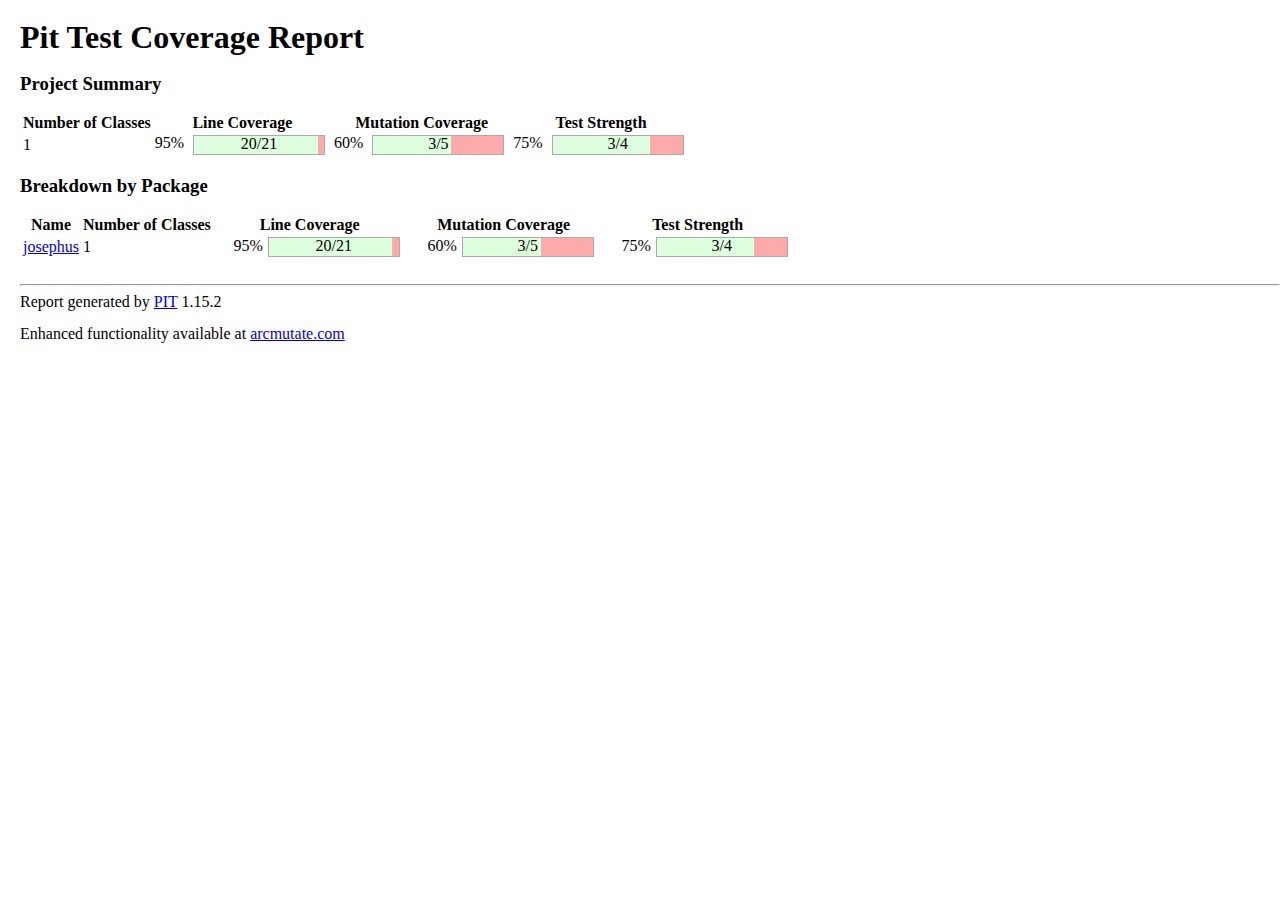
<file: CSCI363 Assignment 2/problem/target/pit-reports/index.html>
<!DOCTYPE html>
<html>
<head>
    <meta http-equiv="Content-Type" content="text/html;charset=windows-1252">
    <link rel="stylesheet" type="text/css" href="style.css">
</head>
<body>

<h1>Pit Test Coverage Report</h1>

<h3>Project Summary</h3>
<table>
    <thead>
        <tr>
            <th>Number of Classes</th>
            <th>Line Coverage</th>
            <th>Mutation Coverage</th>
            <th>Test Strength</th>
        </tr>
    </thead>
    <tbody>
        <tr>
            <td>1</td>
 <td>95% <div class="coverage_bar"><div class="coverage_complete width-95"></div><div class="coverage_legend">20/21</div></div></td>
            <td>60% <div class="coverage_bar"><div class="coverage_complete width-60"></div><div class="coverage_legend">3/5</div></div></td>
            <td>75% <div class="coverage_bar"><div class="coverage_complete width-75"></div><div class="coverage_legend">3/4</div></div></td>
        </tr>
    </tbody>
</table>


<h3>Breakdown by Package</h3>
<table>
    <thead>
        <tr>
            <th>Name</th>
            <th>Number of Classes</th>
            <th>Line Coverage</th>
            <th>Mutation Coverage</th>
            <th>Test Strength</th>
        </tr>
    </thead>
    <tbody>

        <tr>
            <td><a href="./josephus/index.html">josephus</a></td>
            <td>1</td>
 <td><div class="coverage_percentage">95% </div><div class="coverage_bar"><div class="coverage_complete width-95"></div><div class="coverage_legend">20/21</div></div></td>
            <td><div class="coverage_percentage">60% </div><div class="coverage_bar"><div class="coverage_complete width-60"></div><div class="coverage_legend">3/5</div></div></td>
            <td><div class="coverage_percentage">75% </div><div class="coverage_bar"><div class="coverage_complete width-75"></div><div class="coverage_legend">3/4</div></div></td>
        </tr>

     </tbody>
</table>
<br/>



<hr/>

Report generated by <a href='https://pitest.org'>PIT</a> 1.15.2

<br/>
<br/>

Enhanced functionality available at <a href='https://www.arcmutate.com/'>arcmutate.com</a>

</body>
</html>
</file>
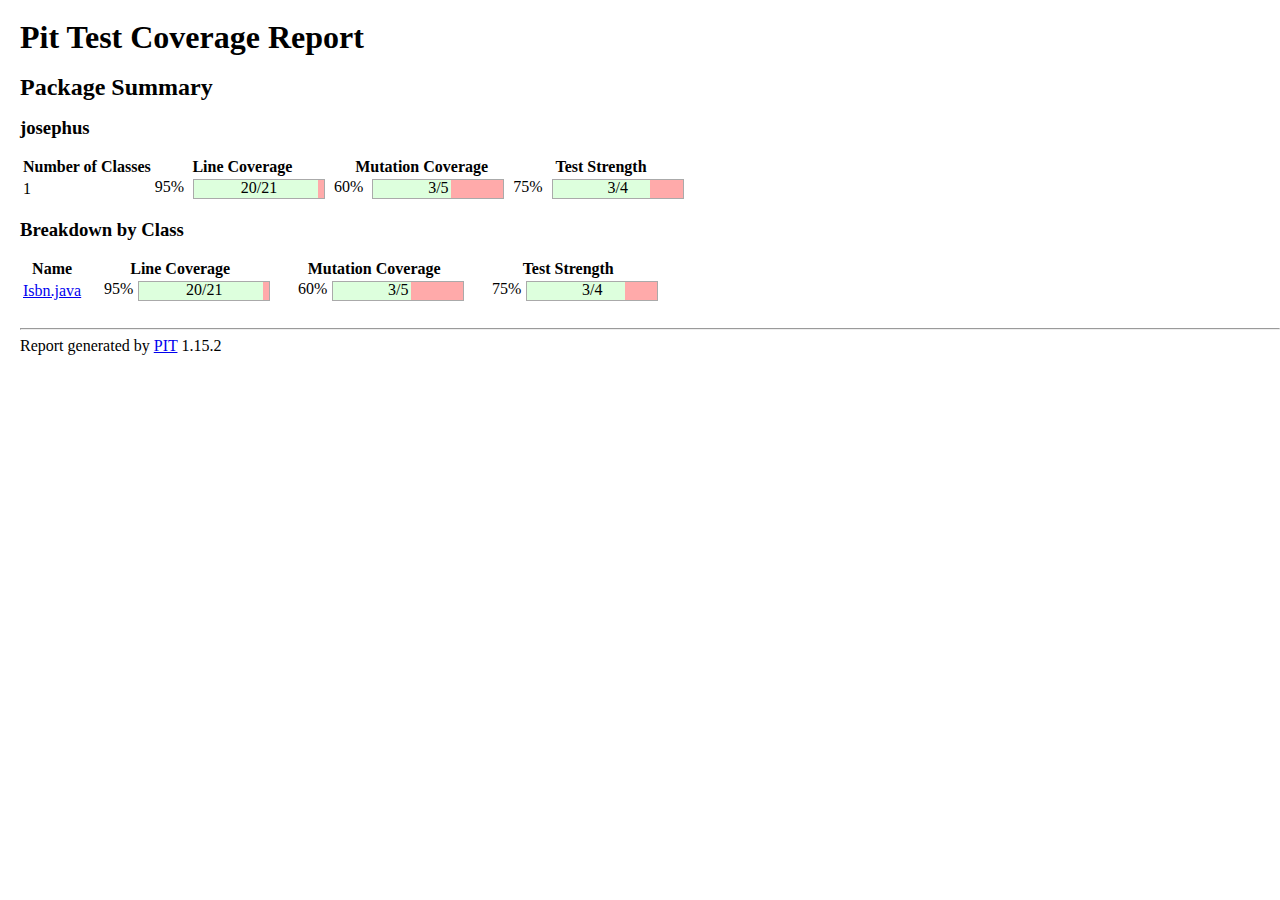
<file: CSCI363 Assignment 2/problem/target/pit-reports/josephus/index.html>
<!DOCTYPE html>
<html>
<head>
    <meta http-equiv="Content-Type" content="text/html;charset=windows-1252">
    <link rel="stylesheet" type="text/css" href="../style.css">
</head>
<body>

<h1>Pit Test Coverage Report</h1>
<h2>Package Summary</h2>
<h3>josephus</h3>
<table>
    <thead>
        <tr>
            <th>Number of Classes</th>
            <th>Line Coverage</th>
            <th>Mutation Coverage</th>
            <th>Test Strength</th>
        </tr>
    </thead>
    <tbody>
        <tr>
            <td>1</td>
<td>95% <div class="coverage_bar"><div class="coverage_complete width-95"></div><div class="coverage_legend">20/21</div></div></td>
            <td>60% <div class="coverage_bar"><div class="coverage_complete width-60"></div><div class="coverage_legend">3/5</div></div></td>
            <td>75% <div class="coverage_bar"><div class="coverage_complete width-75"></div><div class="coverage_legend">3/4</div></div></td>
        </tr>
    </tbody>
</table>


<h3>Breakdown by Class</h3>
<table>
    <thead>
        <tr>
            <th>Name</th>
            <th>Line Coverage</th>
            <th>Mutation Coverage</th>
            <th>Test Strength</th>
        </tr>
    </thead>
    <tbody>

        <tr>
            <td><a href="./Isbn.java.html">Isbn.java</a></td>
<td><div class="coverage_percentage">95% </div><div class="coverage_bar"><div class="coverage_complete width-95"></div><div class="coverage_legend">20/21</div></div></td>
            <td><div class="coverage_percentage">60% </div><div class="coverage_bar"><div class="coverage_complete width-60"></div><div class="coverage_legend">3/5</div></div></td>
            <td><div class="coverage_percentage">75% </div><div class="coverage_bar"><div class="coverage_complete width-75"></div><div class="coverage_legend">3/4</div></div></td>
        </tr>

     </tbody>
</table>
<br/>



<hr/>

Report generated by <a href='https://pitest.org'>PIT</a> 1.15.2

</body>
</html>
</file>
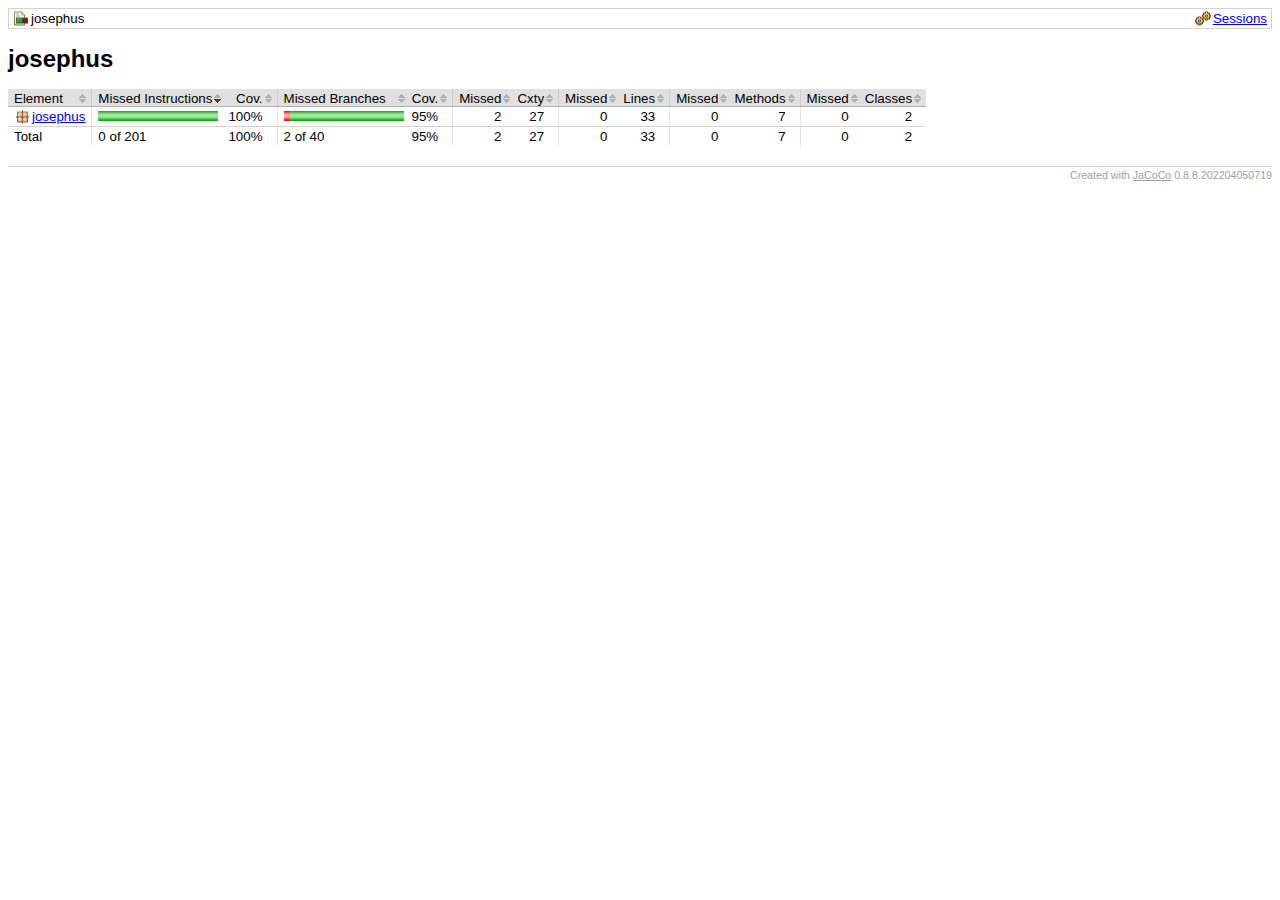
<file: CSCI363 Assignment 2/problem/target/site/jacoco/index.html>
<?xml version="1.0" encoding="UTF-8"?><!DOCTYPE html PUBLIC "-//W3C//DTD XHTML 1.0 Strict//EN" "http://www.w3.org/TR/xhtml1/DTD/xhtml1-strict.dtd"><html xmlns="http://www.w3.org/1999/xhtml" lang="en"><head><meta http-equiv="Content-Type" content="text/html;charset=UTF-8"/><link rel="stylesheet" href="jacoco-resources/report.css" type="text/css"/><link rel="shortcut icon" href="jacoco-resources/report.gif" type="image/gif"/><title>josephus</title><script type="text/javascript" src="jacoco-resources/sort.js"></script></head><body onload="initialSort(['breadcrumb', 'coveragetable'])"><div class="breadcrumb" id="breadcrumb"><span class="info"><a href="jacoco-sessions.html" class="el_session">Sessions</a></span><span class="el_report">josephus</span></div><h1>josephus</h1><table class="coverage" cellspacing="0" id="coveragetable"><thead><tr><td class="sortable" id="a" onclick="toggleSort(this)">Element</td><td class="down sortable bar" id="b" onclick="toggleSort(this)">Missed Instructions</td><td class="sortable ctr2" id="c" onclick="toggleSort(this)">Cov.</td><td class="sortable bar" id="d" onclick="toggleSort(this)">Missed Branches</td><td class="sortable ctr2" id="e" onclick="toggleSort(this)">Cov.</td><td class="sortable ctr1" id="f" onclick="toggleSort(this)">Missed</td><td class="sortable ctr2" id="g" onclick="toggleSort(this)">Cxty</td><td class="sortable ctr1" id="h" onclick="toggleSort(this)">Missed</td><td class="sortable ctr2" id="i" onclick="toggleSort(this)">Lines</td><td class="sortable ctr1" id="j" onclick="toggleSort(this)">Missed</td><td class="sortable ctr2" id="k" onclick="toggleSort(this)">Methods</td><td class="sortable ctr1" id="l" onclick="toggleSort(this)">Missed</td><td class="sortable ctr2" id="m" onclick="toggleSort(this)">Classes</td></tr></thead><tfoot><tr><td>Total</td><td class="bar">0 of 201</td><td class="ctr2">100%</td><td class="bar">2 of 40</td><td class="ctr2">95%</td><td class="ctr1">2</td><td class="ctr2">27</td><td class="ctr1">0</td><td class="ctr2">33</td><td class="ctr1">0</td><td class="ctr2">7</td><td class="ctr1">0</td><td class="ctr2">2</td></tr></tfoot><tbody><tr><td id="a0"><a href="josephus/index.html" class="el_package">josephus</a></td><td class="bar" id="b0"><img src="jacoco-resources/greenbar.gif" width="120" height="10" title="201" alt="201"/></td><td class="ctr2" id="c0">100%</td><td class="bar" id="d0"><img src="jacoco-resources/redbar.gif" width="6" height="10" title="2" alt="2"/><img src="jacoco-resources/greenbar.gif" width="114" height="10" title="38" alt="38"/></td><td class="ctr2" id="e0">95%</td><td class="ctr1" id="f0">2</td><td class="ctr2" id="g0">27</td><td class="ctr1" id="h0">0</td><td class="ctr2" id="i0">33</td><td class="ctr1" id="j0">0</td><td class="ctr2" id="k0">7</td><td class="ctr1" id="l0">0</td><td class="ctr2" id="m0">2</td></tr></tbody></table><div class="footer"><span class="right">Created with <a href="http://www.jacoco.org/jacoco">JaCoCo</a> 0.8.8.202204050719</span></div></body></html>
</file>
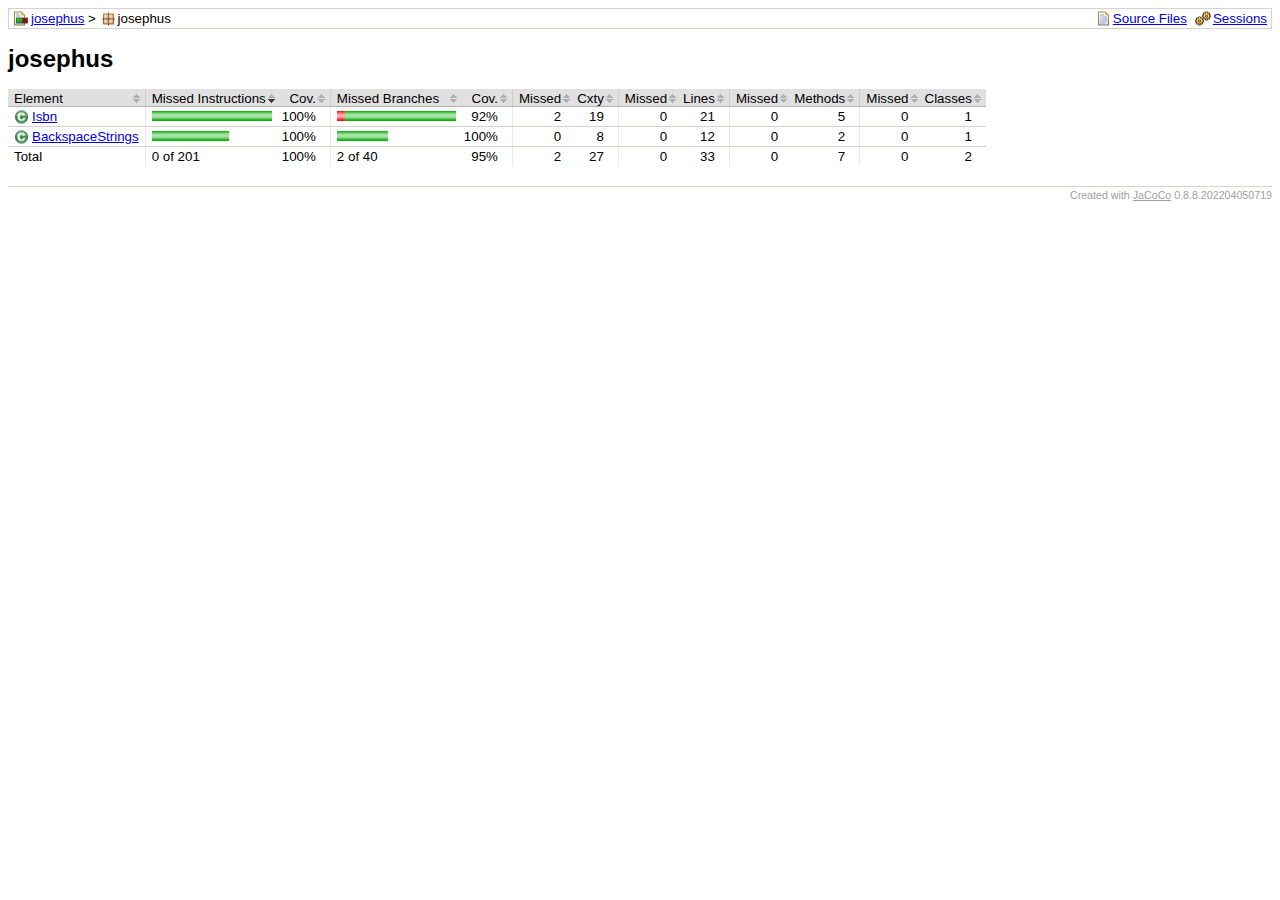
<file: CSCI363 Assignment 2/problem/target/site/jacoco/josephus/index.html>
<?xml version="1.0" encoding="UTF-8"?><!DOCTYPE html PUBLIC "-//W3C//DTD XHTML 1.0 Strict//EN" "http://www.w3.org/TR/xhtml1/DTD/xhtml1-strict.dtd"><html xmlns="http://www.w3.org/1999/xhtml" lang="en"><head><meta http-equiv="Content-Type" content="text/html;charset=UTF-8"/><link rel="stylesheet" href="../jacoco-resources/report.css" type="text/css"/><link rel="shortcut icon" href="../jacoco-resources/report.gif" type="image/gif"/><title>josephus</title><script type="text/javascript" src="../jacoco-resources/sort.js"></script></head><body onload="initialSort(['breadcrumb', 'coveragetable'])"><div class="breadcrumb" id="breadcrumb"><span class="info"><a href="index.source.html" class="el_source">Source Files</a><a href="../jacoco-sessions.html" class="el_session">Sessions</a></span><a href="../index.html" class="el_report">josephus</a> &gt; <span class="el_package">josephus</span></div><h1>josephus</h1><table class="coverage" cellspacing="0" id="coveragetable"><thead><tr><td class="sortable" id="a" onclick="toggleSort(this)">Element</td><td class="down sortable bar" id="b" onclick="toggleSort(this)">Missed Instructions</td><td class="sortable ctr2" id="c" onclick="toggleSort(this)">Cov.</td><td class="sortable bar" id="d" onclick="toggleSort(this)">Missed Branches</td><td class="sortable ctr2" id="e" onclick="toggleSort(this)">Cov.</td><td class="sortable ctr1" id="f" onclick="toggleSort(this)">Missed</td><td class="sortable ctr2" id="g" onclick="toggleSort(this)">Cxty</td><td class="sortable ctr1" id="h" onclick="toggleSort(this)">Missed</td><td class="sortable ctr2" id="i" onclick="toggleSort(this)">Lines</td><td class="sortable ctr1" id="j" onclick="toggleSort(this)">Missed</td><td class="sortable ctr2" id="k" onclick="toggleSort(this)">Methods</td><td class="sortable ctr1" id="l" onclick="toggleSort(this)">Missed</td><td class="sortable ctr2" id="m" onclick="toggleSort(this)">Classes</td></tr></thead><tfoot><tr><td>Total</td><td class="bar">0 of 201</td><td class="ctr2">100%</td><td class="bar">2 of 40</td><td class="ctr2">95%</td><td class="ctr1">2</td><td class="ctr2">27</td><td class="ctr1">0</td><td class="ctr2">33</td><td class="ctr1">0</td><td class="ctr2">7</td><td class="ctr1">0</td><td class="ctr2">2</td></tr></tfoot><tbody><tr><td id="a1"><a href="Isbn.html" class="el_class">Isbn</a></td><td class="bar" id="b0"><img src="../jacoco-resources/greenbar.gif" width="120" height="10" title="122" alt="122"/></td><td class="ctr2" id="c0">100%</td><td class="bar" id="d0"><img src="../jacoco-resources/redbar.gif" width="8" height="10" title="2" alt="2"/><img src="../jacoco-resources/greenbar.gif" width="111" height="10" title="26" alt="26"/></td><td class="ctr2" id="e1">92%</td><td class="ctr1" id="f0">2</td><td class="ctr2" id="g0">19</td><td class="ctr1" id="h0">0</td><td class="ctr2" id="i0">21</td><td class="ctr1" id="j0">0</td><td class="ctr2" id="k0">5</td><td class="ctr1" id="l0">0</td><td class="ctr2" id="m0">1</td></tr><tr><td id="a0"><a href="BackspaceStrings.html" class="el_class">BackspaceStrings</a></td><td class="bar" id="b1"><img src="../jacoco-resources/greenbar.gif" width="77" height="10" title="79" alt="79"/></td><td class="ctr2" id="c1">100%</td><td class="bar" id="d1"><img src="../jacoco-resources/greenbar.gif" width="51" height="10" title="12" alt="12"/></td><td class="ctr2" id="e0">100%</td><td class="ctr1" id="f1">0</td><td class="ctr2" id="g1">8</td><td class="ctr1" id="h1">0</td><td class="ctr2" id="i1">12</td><td class="ctr1" id="j1">0</td><td class="ctr2" id="k1">2</td><td class="ctr1" id="l1">0</td><td class="ctr2" id="m1">1</td></tr></tbody></table><div class="footer"><span class="right">Created with <a href="http://www.jacoco.org/jacoco">JaCoCo</a> 0.8.8.202204050719</span></div></body></html>
</file>
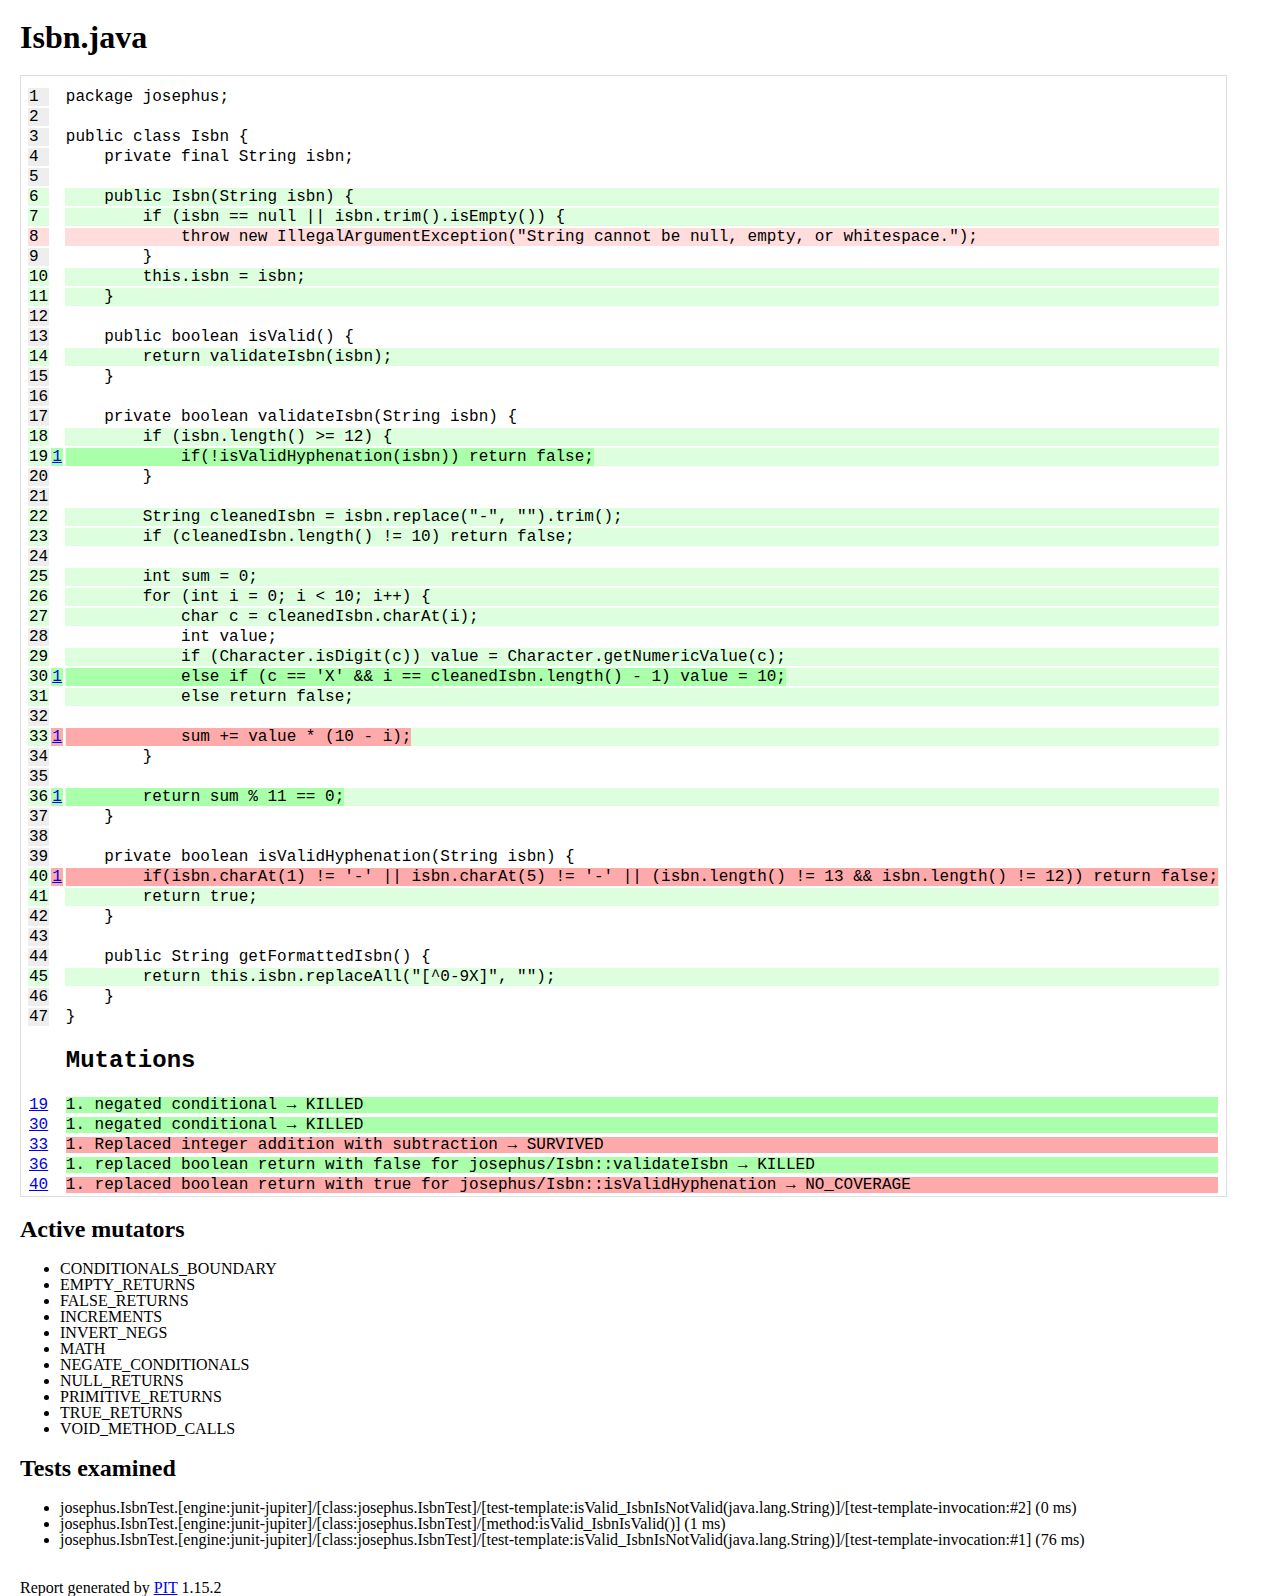
<file: CSCI363 Assignment 2/problem/target/pit-reports/josephus/Isbn.java.html>
<!DOCTYPE html>
<html>
<head>
    <meta http-equiv="Content-Type" content="text/html;charset=windows-1252">
    <link rel="stylesheet" type="text/css" href="../style.css">
</head>
<body>


<h1>Isbn.java</h1>

<table class="src">



<tr>
<td class='na'>
<a name='org.pitest.mutationtest.report.html.SourceFile@30d5e37c_1'/>
1
</td>
<td class=''>
<span class='pop'>
<a href='#grouporg.pitest.mutationtest.report.html.SourceFile@30d5e37c_1'></a>
<span>
</span>
</span>
</td>
<td class=''><pre><span  class=''>package josephus;</span></pre></td></tr>


<tr>
<td class='na'>
<a name='org.pitest.mutationtest.report.html.SourceFile@30d5e37c_2'/>
2
</td>
<td class=''>
<span class='pop'>
<a href='#grouporg.pitest.mutationtest.report.html.SourceFile@30d5e37c_2'></a>
<span>
</span>
</span>
</td>
<td class=''><pre><span  class=''></span></pre></td></tr>


<tr>
<td class='na'>
<a name='org.pitest.mutationtest.report.html.SourceFile@30d5e37c_3'/>
3
</td>
<td class=''>
<span class='pop'>
<a href='#grouporg.pitest.mutationtest.report.html.SourceFile@30d5e37c_3'></a>
<span>
</span>
</span>
</td>
<td class=''><pre><span  class=''>public class Isbn {</span></pre></td></tr>


<tr>
<td class='na'>
<a name='org.pitest.mutationtest.report.html.SourceFile@30d5e37c_4'/>
4
</td>
<td class=''>
<span class='pop'>
<a href='#grouporg.pitest.mutationtest.report.html.SourceFile@30d5e37c_4'></a>
<span>
</span>
</span>
</td>
<td class=''><pre><span  class=''>    private final String isbn;</span></pre></td></tr>


<tr>
<td class='na'>
<a name='org.pitest.mutationtest.report.html.SourceFile@30d5e37c_5'/>
5
</td>
<td class=''>
<span class='pop'>
<a href='#grouporg.pitest.mutationtest.report.html.SourceFile@30d5e37c_5'></a>
<span>
</span>
</span>
</td>
<td class=''><pre><span  class=''>    </span></pre></td></tr>


<tr>
<td class='covered'>
<a name='org.pitest.mutationtest.report.html.SourceFile@30d5e37c_6'/>
6
</td>
<td class=''>
<span class='pop'>
<a href='#grouporg.pitest.mutationtest.report.html.SourceFile@30d5e37c_6'></a>
<span>
</span>
</span>
</td>
<td class='covered'><pre><span  class=''>    public Isbn(String isbn) {</span></pre></td></tr>


<tr>
<td class='covered'>
<a name='org.pitest.mutationtest.report.html.SourceFile@30d5e37c_7'/>
7
</td>
<td class=''>
<span class='pop'>
<a href='#grouporg.pitest.mutationtest.report.html.SourceFile@30d5e37c_7'></a>
<span>
</span>
</span>
</td>
<td class='covered'><pre><span  class=''>        if (isbn == null || isbn.trim().isEmpty()) {</span></pre></td></tr>


<tr>
<td class='uncovered'>
<a name='org.pitest.mutationtest.report.html.SourceFile@30d5e37c_8'/>
8
</td>
<td class=''>
<span class='pop'>
<a href='#grouporg.pitest.mutationtest.report.html.SourceFile@30d5e37c_8'></a>
<span>
</span>
</span>
</td>
<td class='uncovered'><pre><span  class=''>            throw new IllegalArgumentException(&#34;String cannot be null, empty, or whitespace.&#34;);</span></pre></td></tr>


<tr>
<td class='na'>
<a name='org.pitest.mutationtest.report.html.SourceFile@30d5e37c_9'/>
9
</td>
<td class=''>
<span class='pop'>
<a href='#grouporg.pitest.mutationtest.report.html.SourceFile@30d5e37c_9'></a>
<span>
</span>
</span>
</td>
<td class=''><pre><span  class=''>        }</span></pre></td></tr>


<tr>
<td class='covered'>
<a name='org.pitest.mutationtest.report.html.SourceFile@30d5e37c_10'/>
10
</td>
<td class=''>
<span class='pop'>
<a href='#grouporg.pitest.mutationtest.report.html.SourceFile@30d5e37c_10'></a>
<span>
</span>
</span>
</td>
<td class='covered'><pre><span  class=''>        this.isbn = isbn;</span></pre></td></tr>


<tr>
<td class='covered'>
<a name='org.pitest.mutationtest.report.html.SourceFile@30d5e37c_11'/>
11
</td>
<td class=''>
<span class='pop'>
<a href='#grouporg.pitest.mutationtest.report.html.SourceFile@30d5e37c_11'></a>
<span>
</span>
</span>
</td>
<td class='covered'><pre><span  class=''>    }</span></pre></td></tr>


<tr>
<td class='na'>
<a name='org.pitest.mutationtest.report.html.SourceFile@30d5e37c_12'/>
12
</td>
<td class=''>
<span class='pop'>
<a href='#grouporg.pitest.mutationtest.report.html.SourceFile@30d5e37c_12'></a>
<span>
</span>
</span>
</td>
<td class=''><pre><span  class=''></span></pre></td></tr>


<tr>
<td class='na'>
<a name='org.pitest.mutationtest.report.html.SourceFile@30d5e37c_13'/>
13
</td>
<td class=''>
<span class='pop'>
<a href='#grouporg.pitest.mutationtest.report.html.SourceFile@30d5e37c_13'></a>
<span>
</span>
</span>
</td>
<td class=''><pre><span  class=''>    public boolean isValid() {</span></pre></td></tr>


<tr>
<td class='covered'>
<a name='org.pitest.mutationtest.report.html.SourceFile@30d5e37c_14'/>
14
</td>
<td class=''>
<span class='pop'>
<a href='#grouporg.pitest.mutationtest.report.html.SourceFile@30d5e37c_14'></a>
<span>
</span>
</span>
</td>
<td class='covered'><pre><span  class=''>        return validateIsbn(isbn);</span></pre></td></tr>


<tr>
<td class='na'>
<a name='org.pitest.mutationtest.report.html.SourceFile@30d5e37c_15'/>
15
</td>
<td class=''>
<span class='pop'>
<a href='#grouporg.pitest.mutationtest.report.html.SourceFile@30d5e37c_15'></a>
<span>
</span>
</span>
</td>
<td class=''><pre><span  class=''>    }</span></pre></td></tr>


<tr>
<td class='na'>
<a name='org.pitest.mutationtest.report.html.SourceFile@30d5e37c_16'/>
16
</td>
<td class=''>
<span class='pop'>
<a href='#grouporg.pitest.mutationtest.report.html.SourceFile@30d5e37c_16'></a>
<span>
</span>
</span>
</td>
<td class=''><pre><span  class=''></span></pre></td></tr>


<tr>
<td class='na'>
<a name='org.pitest.mutationtest.report.html.SourceFile@30d5e37c_17'/>
17
</td>
<td class=''>
<span class='pop'>
<a href='#grouporg.pitest.mutationtest.report.html.SourceFile@30d5e37c_17'></a>
<span>
</span>
</span>
</td>
<td class=''><pre><span  class=''>    private boolean validateIsbn(String isbn) {</span></pre></td></tr>


<tr>
<td class='covered'>
<a name='org.pitest.mutationtest.report.html.SourceFile@30d5e37c_18'/>
18
</td>
<td class=''>
<span class='pop'>
<a href='#grouporg.pitest.mutationtest.report.html.SourceFile@30d5e37c_18'></a>
<span>
</span>
</span>
</td>
<td class='covered'><pre><span  class=''>        if (isbn.length() &#62;= 12) {</span></pre></td></tr>


<tr>
<td class='covered'>
<a name='org.pitest.mutationtest.report.html.SourceFile@30d5e37c_19'/>
19
</td>
<td class='killed'>
<span class='pop'>
<a href='#grouporg.pitest.mutationtest.report.html.SourceFile@30d5e37c_19'>1</a>
<span>

1. validateIsbn : negated conditional &rarr; KILLED<br/>

</span>
</span>
</td>
<td class='covered'><pre><span  class='killed'>            if(!isValidHyphenation(isbn)) return false;</span></pre></td></tr>


<tr>
<td class='na'>
<a name='org.pitest.mutationtest.report.html.SourceFile@30d5e37c_20'/>
20
</td>
<td class=''>
<span class='pop'>
<a href='#grouporg.pitest.mutationtest.report.html.SourceFile@30d5e37c_20'></a>
<span>
</span>
</span>
</td>
<td class=''><pre><span  class=''>        }</span></pre></td></tr>


<tr>
<td class='na'>
<a name='org.pitest.mutationtest.report.html.SourceFile@30d5e37c_21'/>
21
</td>
<td class=''>
<span class='pop'>
<a href='#grouporg.pitest.mutationtest.report.html.SourceFile@30d5e37c_21'></a>
<span>
</span>
</span>
</td>
<td class=''><pre><span  class=''></span></pre></td></tr>


<tr>
<td class='covered'>
<a name='org.pitest.mutationtest.report.html.SourceFile@30d5e37c_22'/>
22
</td>
<td class=''>
<span class='pop'>
<a href='#grouporg.pitest.mutationtest.report.html.SourceFile@30d5e37c_22'></a>
<span>
</span>
</span>
</td>
<td class='covered'><pre><span  class=''>        String cleanedIsbn = isbn.replace(&#34;-&#34;, &#34;&#34;).trim();</span></pre></td></tr>


<tr>
<td class='covered'>
<a name='org.pitest.mutationtest.report.html.SourceFile@30d5e37c_23'/>
23
</td>
<td class=''>
<span class='pop'>
<a href='#grouporg.pitest.mutationtest.report.html.SourceFile@30d5e37c_23'></a>
<span>
</span>
</span>
</td>
<td class='covered'><pre><span  class=''>        if (cleanedIsbn.length() != 10) return false;</span></pre></td></tr>


<tr>
<td class='na'>
<a name='org.pitest.mutationtest.report.html.SourceFile@30d5e37c_24'/>
24
</td>
<td class=''>
<span class='pop'>
<a href='#grouporg.pitest.mutationtest.report.html.SourceFile@30d5e37c_24'></a>
<span>
</span>
</span>
</td>
<td class=''><pre><span  class=''></span></pre></td></tr>


<tr>
<td class='covered'>
<a name='org.pitest.mutationtest.report.html.SourceFile@30d5e37c_25'/>
25
</td>
<td class=''>
<span class='pop'>
<a href='#grouporg.pitest.mutationtest.report.html.SourceFile@30d5e37c_25'></a>
<span>
</span>
</span>
</td>
<td class='covered'><pre><span  class=''>        int sum = 0;</span></pre></td></tr>


<tr>
<td class='covered'>
<a name='org.pitest.mutationtest.report.html.SourceFile@30d5e37c_26'/>
26
</td>
<td class=''>
<span class='pop'>
<a href='#grouporg.pitest.mutationtest.report.html.SourceFile@30d5e37c_26'></a>
<span>
</span>
</span>
</td>
<td class='covered'><pre><span  class=''>        for (int i = 0; i &#60; 10; i++) {</span></pre></td></tr>


<tr>
<td class='covered'>
<a name='org.pitest.mutationtest.report.html.SourceFile@30d5e37c_27'/>
27
</td>
<td class=''>
<span class='pop'>
<a href='#grouporg.pitest.mutationtest.report.html.SourceFile@30d5e37c_27'></a>
<span>
</span>
</span>
</td>
<td class='covered'><pre><span  class=''>            char c = cleanedIsbn.charAt(i);</span></pre></td></tr>


<tr>
<td class='na'>
<a name='org.pitest.mutationtest.report.html.SourceFile@30d5e37c_28'/>
28
</td>
<td class=''>
<span class='pop'>
<a href='#grouporg.pitest.mutationtest.report.html.SourceFile@30d5e37c_28'></a>
<span>
</span>
</span>
</td>
<td class=''><pre><span  class=''>            int value;</span></pre></td></tr>


<tr>
<td class='covered'>
<a name='org.pitest.mutationtest.report.html.SourceFile@30d5e37c_29'/>
29
</td>
<td class=''>
<span class='pop'>
<a href='#grouporg.pitest.mutationtest.report.html.SourceFile@30d5e37c_29'></a>
<span>
</span>
</span>
</td>
<td class='covered'><pre><span  class=''>            if (Character.isDigit(c)) value = Character.getNumericValue(c);</span></pre></td></tr>


<tr>
<td class='covered'>
<a name='org.pitest.mutationtest.report.html.SourceFile@30d5e37c_30'/>
30
</td>
<td class='killed'>
<span class='pop'>
<a href='#grouporg.pitest.mutationtest.report.html.SourceFile@30d5e37c_30'>1</a>
<span>

1. validateIsbn : negated conditional &rarr; KILLED<br/>

</span>
</span>
</td>
<td class='covered'><pre><span  class='killed'>            else if (c == &#39;X&#39; &#38;&#38; i == cleanedIsbn.length() - 1) value = 10;</span></pre></td></tr>


<tr>
<td class='covered'>
<a name='org.pitest.mutationtest.report.html.SourceFile@30d5e37c_31'/>
31
</td>
<td class=''>
<span class='pop'>
<a href='#grouporg.pitest.mutationtest.report.html.SourceFile@30d5e37c_31'></a>
<span>
</span>
</span>
</td>
<td class='covered'><pre><span  class=''>            else return false;</span></pre></td></tr>


<tr>
<td class='na'>
<a name='org.pitest.mutationtest.report.html.SourceFile@30d5e37c_32'/>
32
</td>
<td class=''>
<span class='pop'>
<a href='#grouporg.pitest.mutationtest.report.html.SourceFile@30d5e37c_32'></a>
<span>
</span>
</span>
</td>
<td class=''><pre><span  class=''></span></pre></td></tr>


<tr>
<td class='covered'>
<a name='org.pitest.mutationtest.report.html.SourceFile@30d5e37c_33'/>
33
</td>
<td class='survived'>
<span class='pop'>
<a href='#grouporg.pitest.mutationtest.report.html.SourceFile@30d5e37c_33'>1</a>
<span>

1. validateIsbn : Replaced integer addition with subtraction &rarr; SURVIVED<br/>

</span>
</span>
</td>
<td class='covered'><pre><span  class='survived'>            sum += value * (10 - i);</span></pre></td></tr>


<tr>
<td class='na'>
<a name='org.pitest.mutationtest.report.html.SourceFile@30d5e37c_34'/>
34
</td>
<td class=''>
<span class='pop'>
<a href='#grouporg.pitest.mutationtest.report.html.SourceFile@30d5e37c_34'></a>
<span>
</span>
</span>
</td>
<td class=''><pre><span  class=''>        }</span></pre></td></tr>


<tr>
<td class='na'>
<a name='org.pitest.mutationtest.report.html.SourceFile@30d5e37c_35'/>
35
</td>
<td class=''>
<span class='pop'>
<a href='#grouporg.pitest.mutationtest.report.html.SourceFile@30d5e37c_35'></a>
<span>
</span>
</span>
</td>
<td class=''><pre><span  class=''></span></pre></td></tr>


<tr>
<td class='covered'>
<a name='org.pitest.mutationtest.report.html.SourceFile@30d5e37c_36'/>
36
</td>
<td class='killed'>
<span class='pop'>
<a href='#grouporg.pitest.mutationtest.report.html.SourceFile@30d5e37c_36'>1</a>
<span>

1. validateIsbn : replaced boolean return with false for josephus/Isbn::validateIsbn &rarr; KILLED<br/>

</span>
</span>
</td>
<td class='covered'><pre><span  class='killed'>        return sum % 11 == 0;</span></pre></td></tr>


<tr>
<td class='na'>
<a name='org.pitest.mutationtest.report.html.SourceFile@30d5e37c_37'/>
37
</td>
<td class=''>
<span class='pop'>
<a href='#grouporg.pitest.mutationtest.report.html.SourceFile@30d5e37c_37'></a>
<span>
</span>
</span>
</td>
<td class=''><pre><span  class=''>    }</span></pre></td></tr>


<tr>
<td class='na'>
<a name='org.pitest.mutationtest.report.html.SourceFile@30d5e37c_38'/>
38
</td>
<td class=''>
<span class='pop'>
<a href='#grouporg.pitest.mutationtest.report.html.SourceFile@30d5e37c_38'></a>
<span>
</span>
</span>
</td>
<td class=''><pre><span  class=''></span></pre></td></tr>


<tr>
<td class='na'>
<a name='org.pitest.mutationtest.report.html.SourceFile@30d5e37c_39'/>
39
</td>
<td class=''>
<span class='pop'>
<a href='#grouporg.pitest.mutationtest.report.html.SourceFile@30d5e37c_39'></a>
<span>
</span>
</span>
</td>
<td class=''><pre><span  class=''>    private boolean isValidHyphenation(String isbn) {</span></pre></td></tr>


<tr>
<td class='covered'>
<a name='org.pitest.mutationtest.report.html.SourceFile@30d5e37c_40'/>
40
</td>
<td class='survived'>
<span class='pop'>
<a href='#grouporg.pitest.mutationtest.report.html.SourceFile@30d5e37c_40'>1</a>
<span>

1. isValidHyphenation : replaced boolean return with true for josephus/Isbn::isValidHyphenation &rarr; NO_COVERAGE<br/>

</span>
</span>
</td>
<td class='covered'><pre><span  class='survived'>        if(isbn.charAt(1) != &#39;-&#39; || isbn.charAt(5) != &#39;-&#39; || (isbn.length() != 13 &#38;&#38; isbn.length() != 12)) return false;</span></pre></td></tr>


<tr>
<td class='covered'>
<a name='org.pitest.mutationtest.report.html.SourceFile@30d5e37c_41'/>
41
</td>
<td class=''>
<span class='pop'>
<a href='#grouporg.pitest.mutationtest.report.html.SourceFile@30d5e37c_41'></a>
<span>
</span>
</span>
</td>
<td class='covered'><pre><span  class=''>        return true;</span></pre></td></tr>


<tr>
<td class='na'>
<a name='org.pitest.mutationtest.report.html.SourceFile@30d5e37c_42'/>
42
</td>
<td class=''>
<span class='pop'>
<a href='#grouporg.pitest.mutationtest.report.html.SourceFile@30d5e37c_42'></a>
<span>
</span>
</span>
</td>
<td class=''><pre><span  class=''>    }</span></pre></td></tr>


<tr>
<td class='na'>
<a name='org.pitest.mutationtest.report.html.SourceFile@30d5e37c_43'/>
43
</td>
<td class=''>
<span class='pop'>
<a href='#grouporg.pitest.mutationtest.report.html.SourceFile@30d5e37c_43'></a>
<span>
</span>
</span>
</td>
<td class=''><pre><span  class=''></span></pre></td></tr>


<tr>
<td class='na'>
<a name='org.pitest.mutationtest.report.html.SourceFile@30d5e37c_44'/>
44
</td>
<td class=''>
<span class='pop'>
<a href='#grouporg.pitest.mutationtest.report.html.SourceFile@30d5e37c_44'></a>
<span>
</span>
</span>
</td>
<td class=''><pre><span  class=''>    public String getFormattedIsbn() {</span></pre></td></tr>


<tr>
<td class='covered'>
<a name='org.pitest.mutationtest.report.html.SourceFile@30d5e37c_45'/>
45
</td>
<td class=''>
<span class='pop'>
<a href='#grouporg.pitest.mutationtest.report.html.SourceFile@30d5e37c_45'></a>
<span>
</span>
</span>
</td>
<td class='covered'><pre><span  class=''>        return this.isbn.replaceAll(&#34;[^0-9X]&#34;, &#34;&#34;);</span></pre></td></tr>


<tr>
<td class='na'>
<a name='org.pitest.mutationtest.report.html.SourceFile@30d5e37c_46'/>
46
</td>
<td class=''>
<span class='pop'>
<a href='#grouporg.pitest.mutationtest.report.html.SourceFile@30d5e37c_46'></a>
<span>
</span>
</span>
</td>
<td class=''><pre><span  class=''>    }</span></pre></td></tr>


<tr>
<td class='na'>
<a name='org.pitest.mutationtest.report.html.SourceFile@30d5e37c_47'/>
47
</td>
<td class=''>
<span class='pop'>
<a href='#grouporg.pitest.mutationtest.report.html.SourceFile@30d5e37c_47'></a>
<span>
</span>
</span>
</td>
<td class=''><pre><span  class=''>}</span></pre></td></tr>



<tr><td></td><td></td><td><h2>Mutations</h2></td></tr>


<tr>
<td><a href='#org.pitest.mutationtest.report.html.SourceFile@30d5e37c_19'>19</a></td> 
<td></td>
<td>

<a name='grouporg.pitest.mutationtest.report.html.SourceFile@30d5e37c_19'/> 

<p class='KILLED'><span class='pop'>1.<span><b>1</b><br/><b>Location : </b>validateIsbn<br/><b>Killed by : </b>josephus.IsbnTest.[engine:junit-jupiter]/[class:josephus.IsbnTest]/[method:isValid_IsbnIsValid()]</span></span> negated conditional &rarr; KILLED</p> 
</td>
</tr>

<tr>
<td><a href='#org.pitest.mutationtest.report.html.SourceFile@30d5e37c_30'>30</a></td> 
<td></td>
<td>

<a name='grouporg.pitest.mutationtest.report.html.SourceFile@30d5e37c_30'/> 

<p class='KILLED'><span class='pop'>1.<span><b>1</b><br/><b>Location : </b>validateIsbn<br/><b>Killed by : </b>josephus.IsbnTest.[engine:junit-jupiter]/[class:josephus.IsbnTest]/[test-template:isValid_IsbnIsNotValid(java.lang.String)]/[test-template-invocation:#2]</span></span> negated conditional &rarr; KILLED</p> 
</td>
</tr>

<tr>
<td><a href='#org.pitest.mutationtest.report.html.SourceFile@30d5e37c_33'>33</a></td> 
<td></td>
<td>

<a name='grouporg.pitest.mutationtest.report.html.SourceFile@30d5e37c_33'/> 

<p class='SURVIVED'><span class='pop'>1.<span><b>1</b><br/><b>Location : </b>validateIsbn<br/><b>Killed by : </b>none</span></span> Replaced integer addition with subtraction &rarr; SURVIVED</p> 
</td>
</tr>

<tr>
<td><a href='#org.pitest.mutationtest.report.html.SourceFile@30d5e37c_36'>36</a></td> 
<td></td>
<td>

<a name='grouporg.pitest.mutationtest.report.html.SourceFile@30d5e37c_36'/> 

<p class='KILLED'><span class='pop'>1.<span><b>1</b><br/><b>Location : </b>validateIsbn<br/><b>Killed by : </b>josephus.IsbnTest.[engine:junit-jupiter]/[class:josephus.IsbnTest]/[method:isValid_IsbnIsValid()]</span></span> replaced boolean return with false for josephus/Isbn::validateIsbn &rarr; KILLED</p> 
</td>
</tr>

<tr>
<td><a href='#org.pitest.mutationtest.report.html.SourceFile@30d5e37c_40'>40</a></td> 
<td></td>
<td>

<a name='grouporg.pitest.mutationtest.report.html.SourceFile@30d5e37c_40'/> 

<p class='NO_COVERAGE'><span class='pop'>1.<span><b>1</b><br/><b>Location : </b>isValidHyphenation<br/><b>Killed by : </b>none</span></span> replaced boolean return with true for josephus/Isbn::isValidHyphenation &rarr; NO_COVERAGE</p> 
</td>
</tr>

</table>


<h2>Active mutators</h2>
<ul>

<li class='mutator'>CONDITIONALS_BOUNDARY</li>

<li class='mutator'>EMPTY_RETURNS</li>

<li class='mutator'>FALSE_RETURNS</li>

<li class='mutator'>INCREMENTS</li>

<li class='mutator'>INVERT_NEGS</li>

<li class='mutator'>MATH</li>

<li class='mutator'>NEGATE_CONDITIONALS</li>

<li class='mutator'>NULL_RETURNS</li>

<li class='mutator'>PRIMITIVE_RETURNS</li>

<li class='mutator'>TRUE_RETURNS</li>

<li class='mutator'>VOID_METHOD_CALLS</li>

</ul>

<h2>Tests examined</h2>
<ul>
<li>josephus.IsbnTest.[engine:junit-jupiter]/[class:josephus.IsbnTest]/[test-template:isValid_IsbnIsNotValid(java.lang.String)]/[test-template-invocation:#2] (0 ms)</li><li>josephus.IsbnTest.[engine:junit-jupiter]/[class:josephus.IsbnTest]/[method:isValid_IsbnIsValid()] (1 ms)</li><li>josephus.IsbnTest.[engine:junit-jupiter]/[class:josephus.IsbnTest]/[test-template:isValid_IsbnIsNotValid(java.lang.String)]/[test-template-invocation:#1] (76 ms)</li>
</ul>

<br/>

Report generated by <a href='https://pitest.org'>PIT</a> 1.15.2

</body>
</html>
</file>
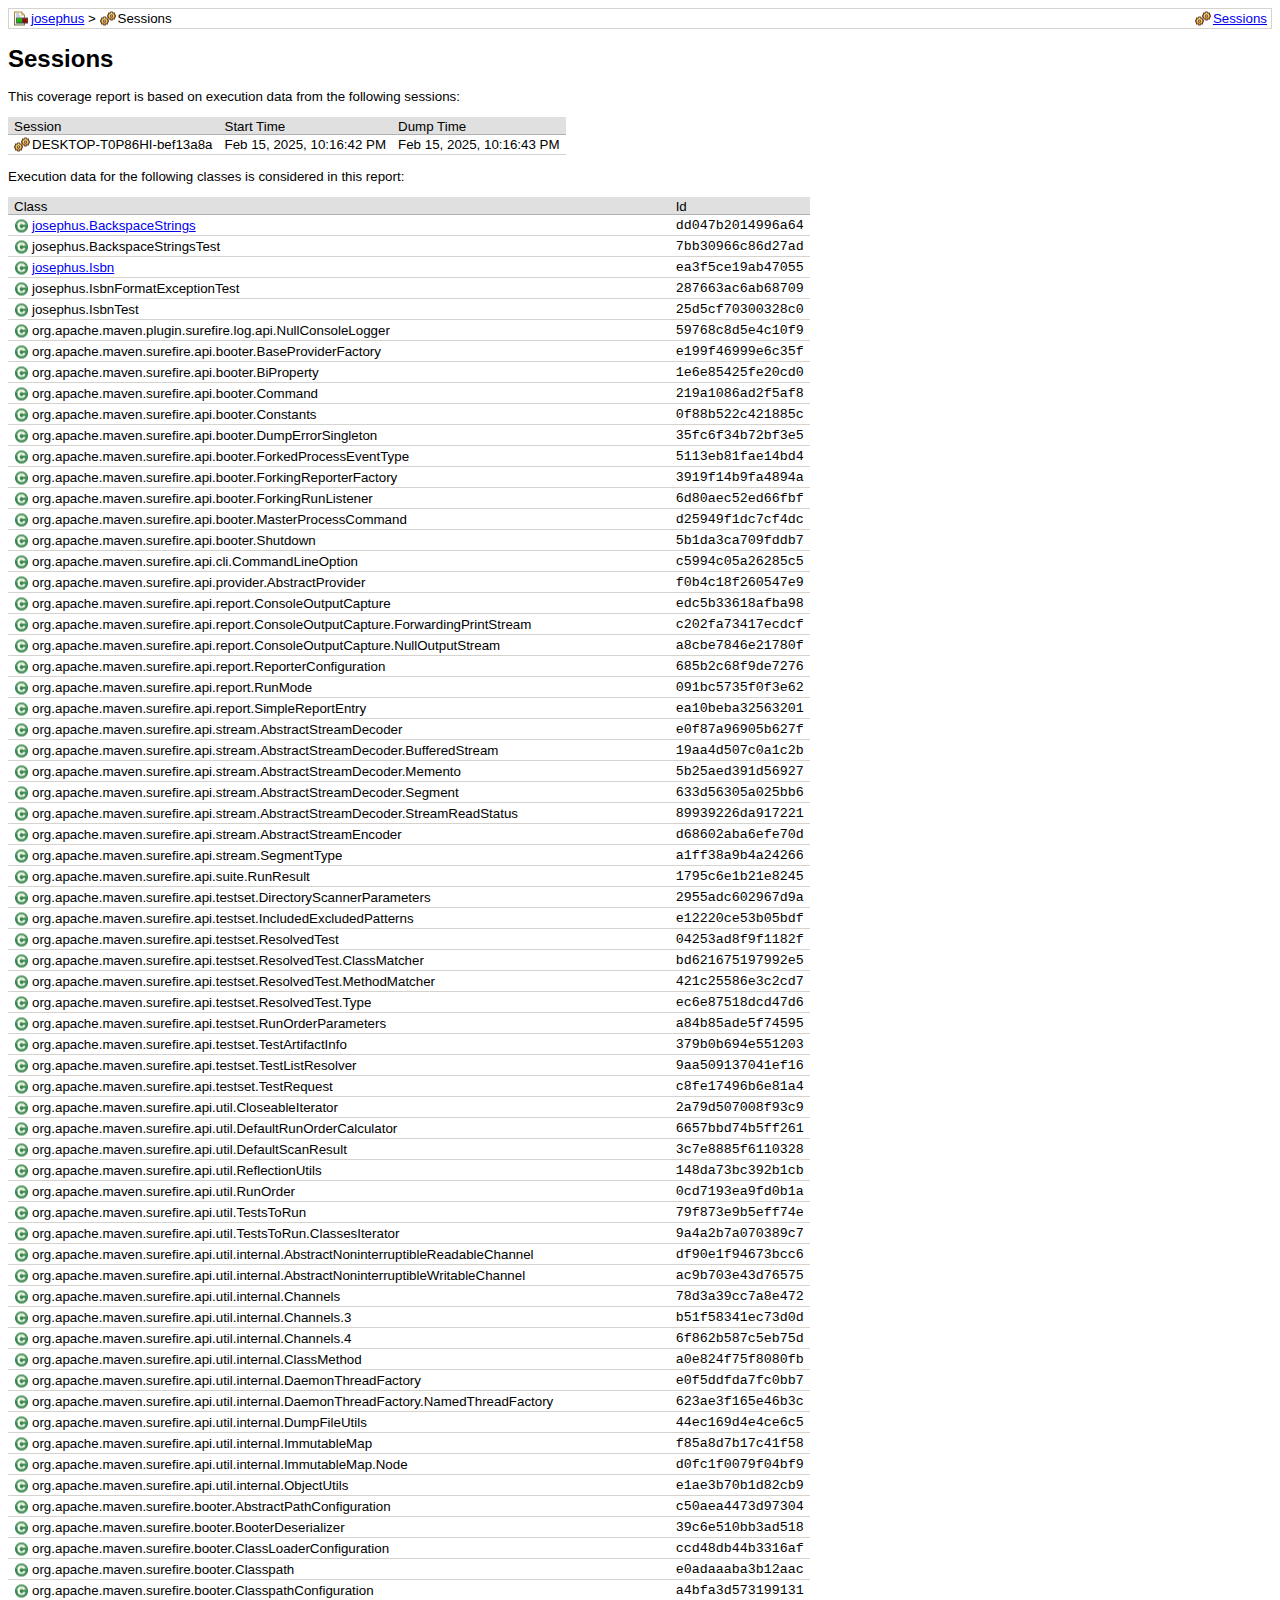
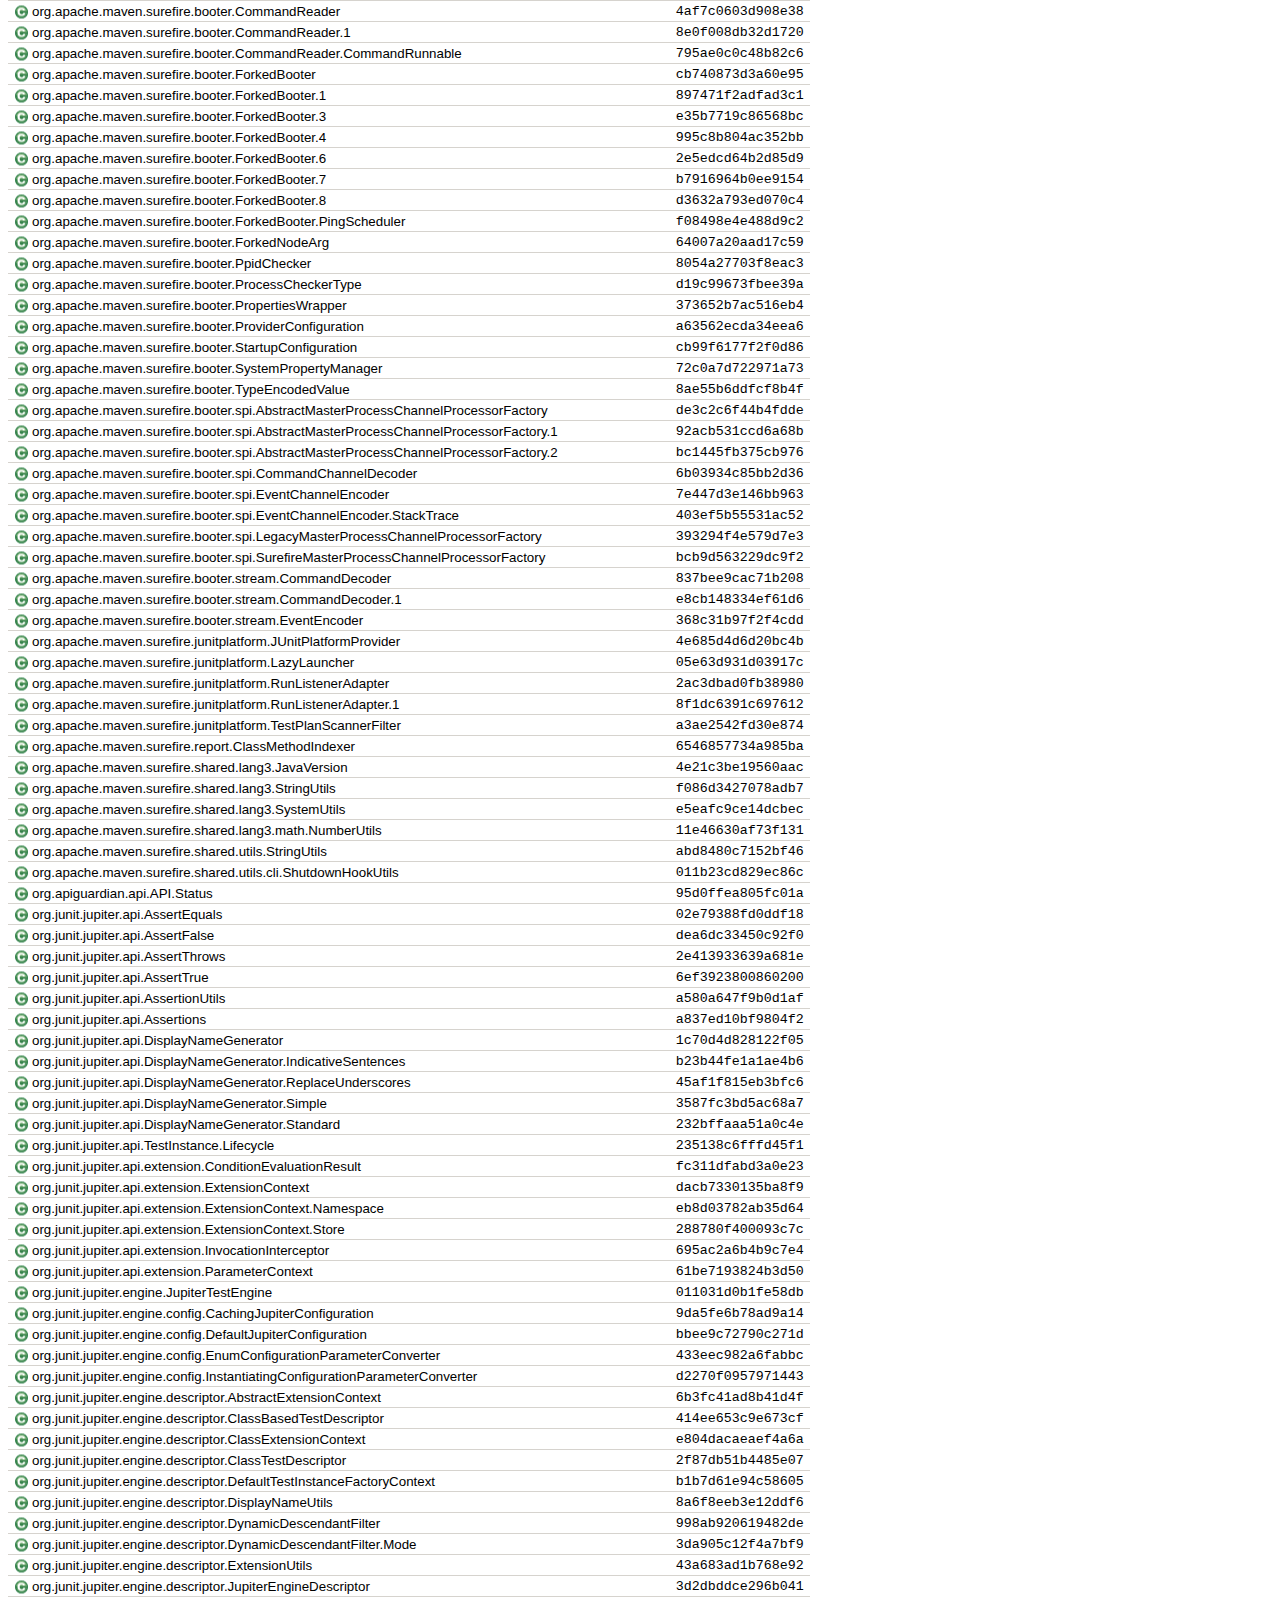
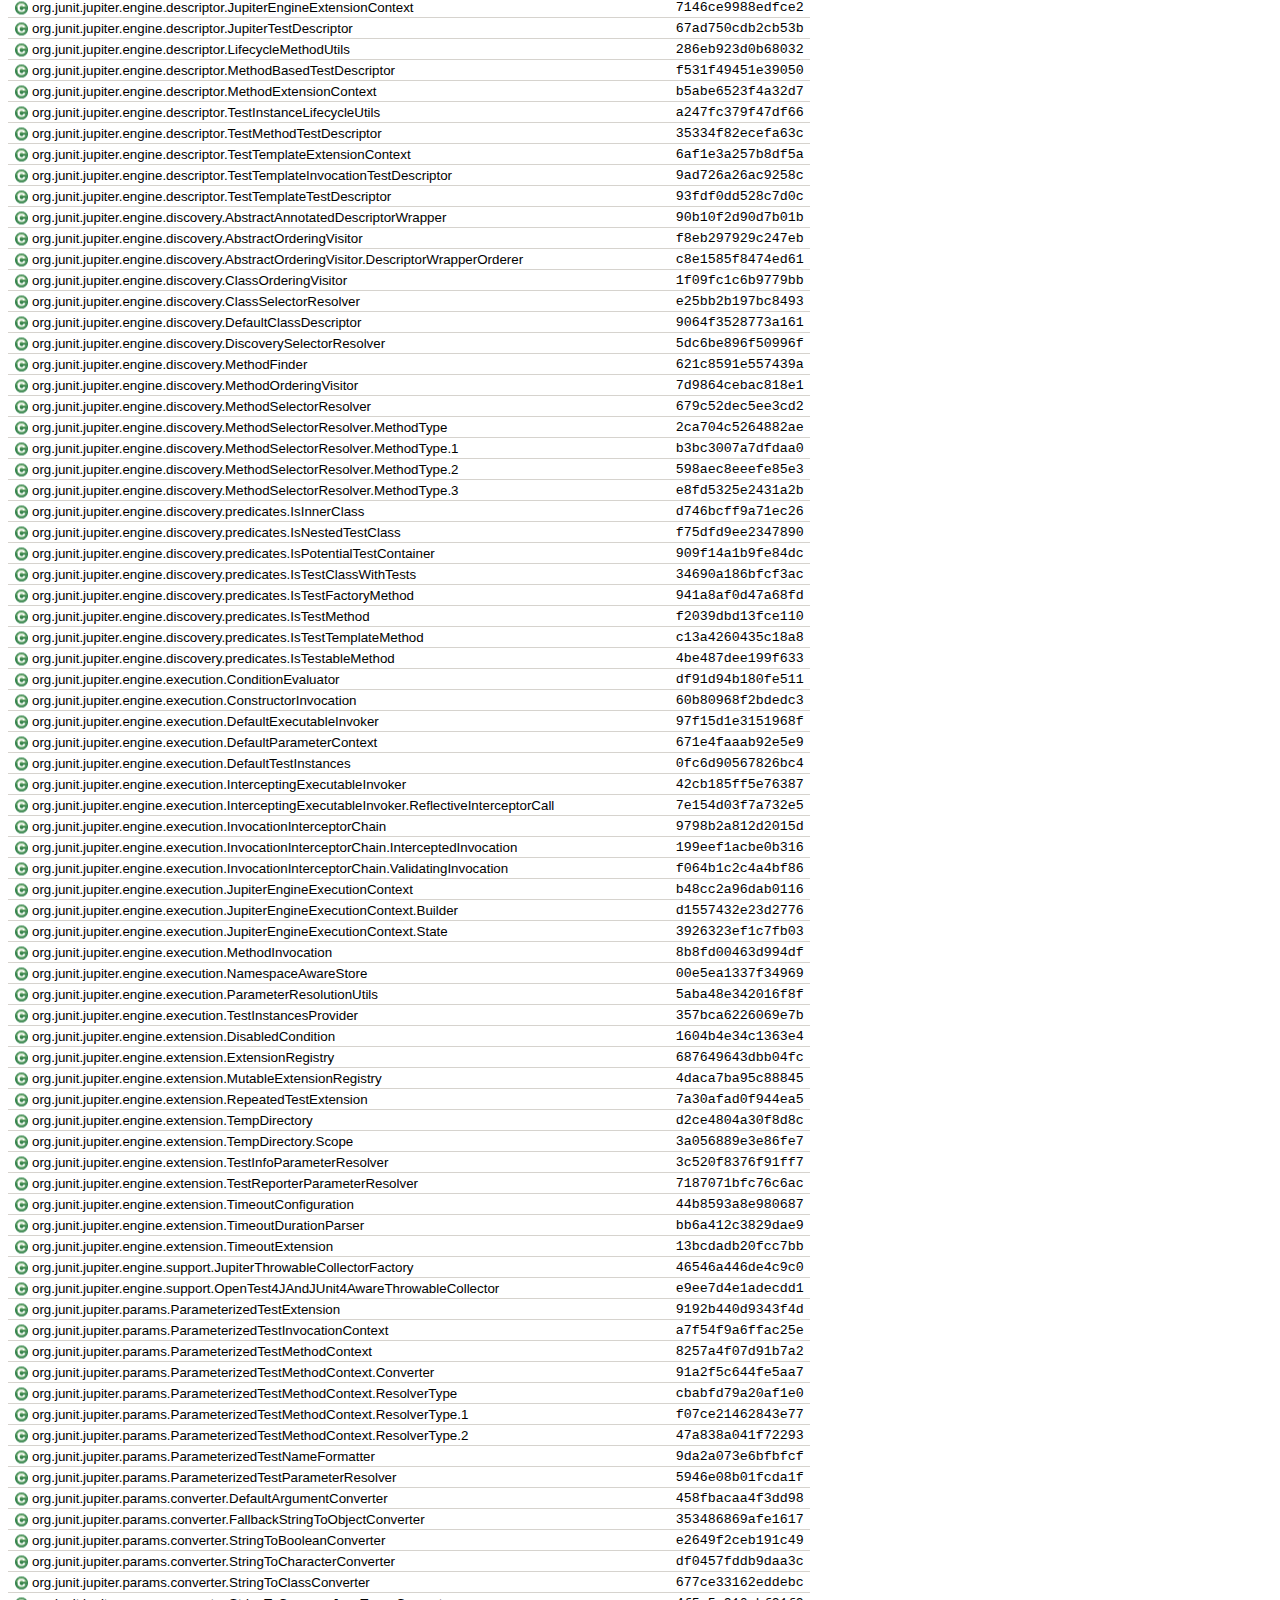
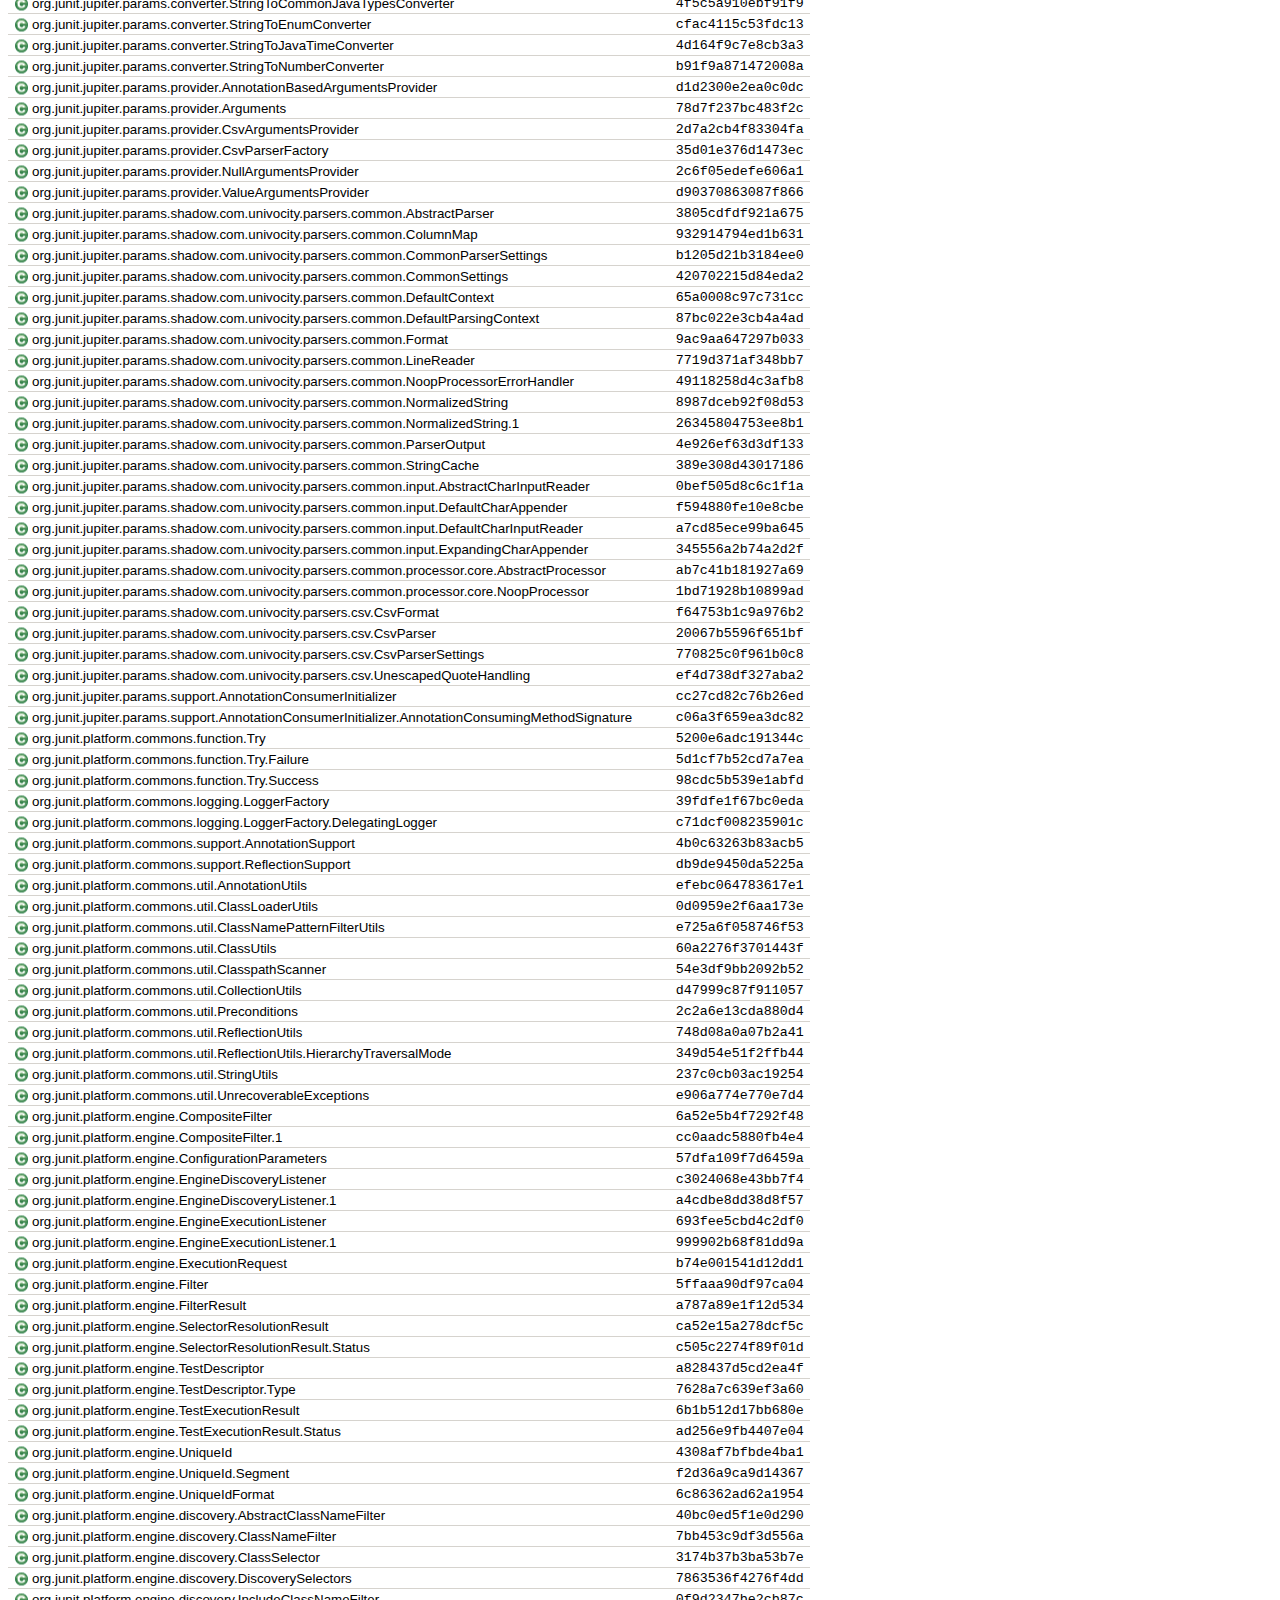
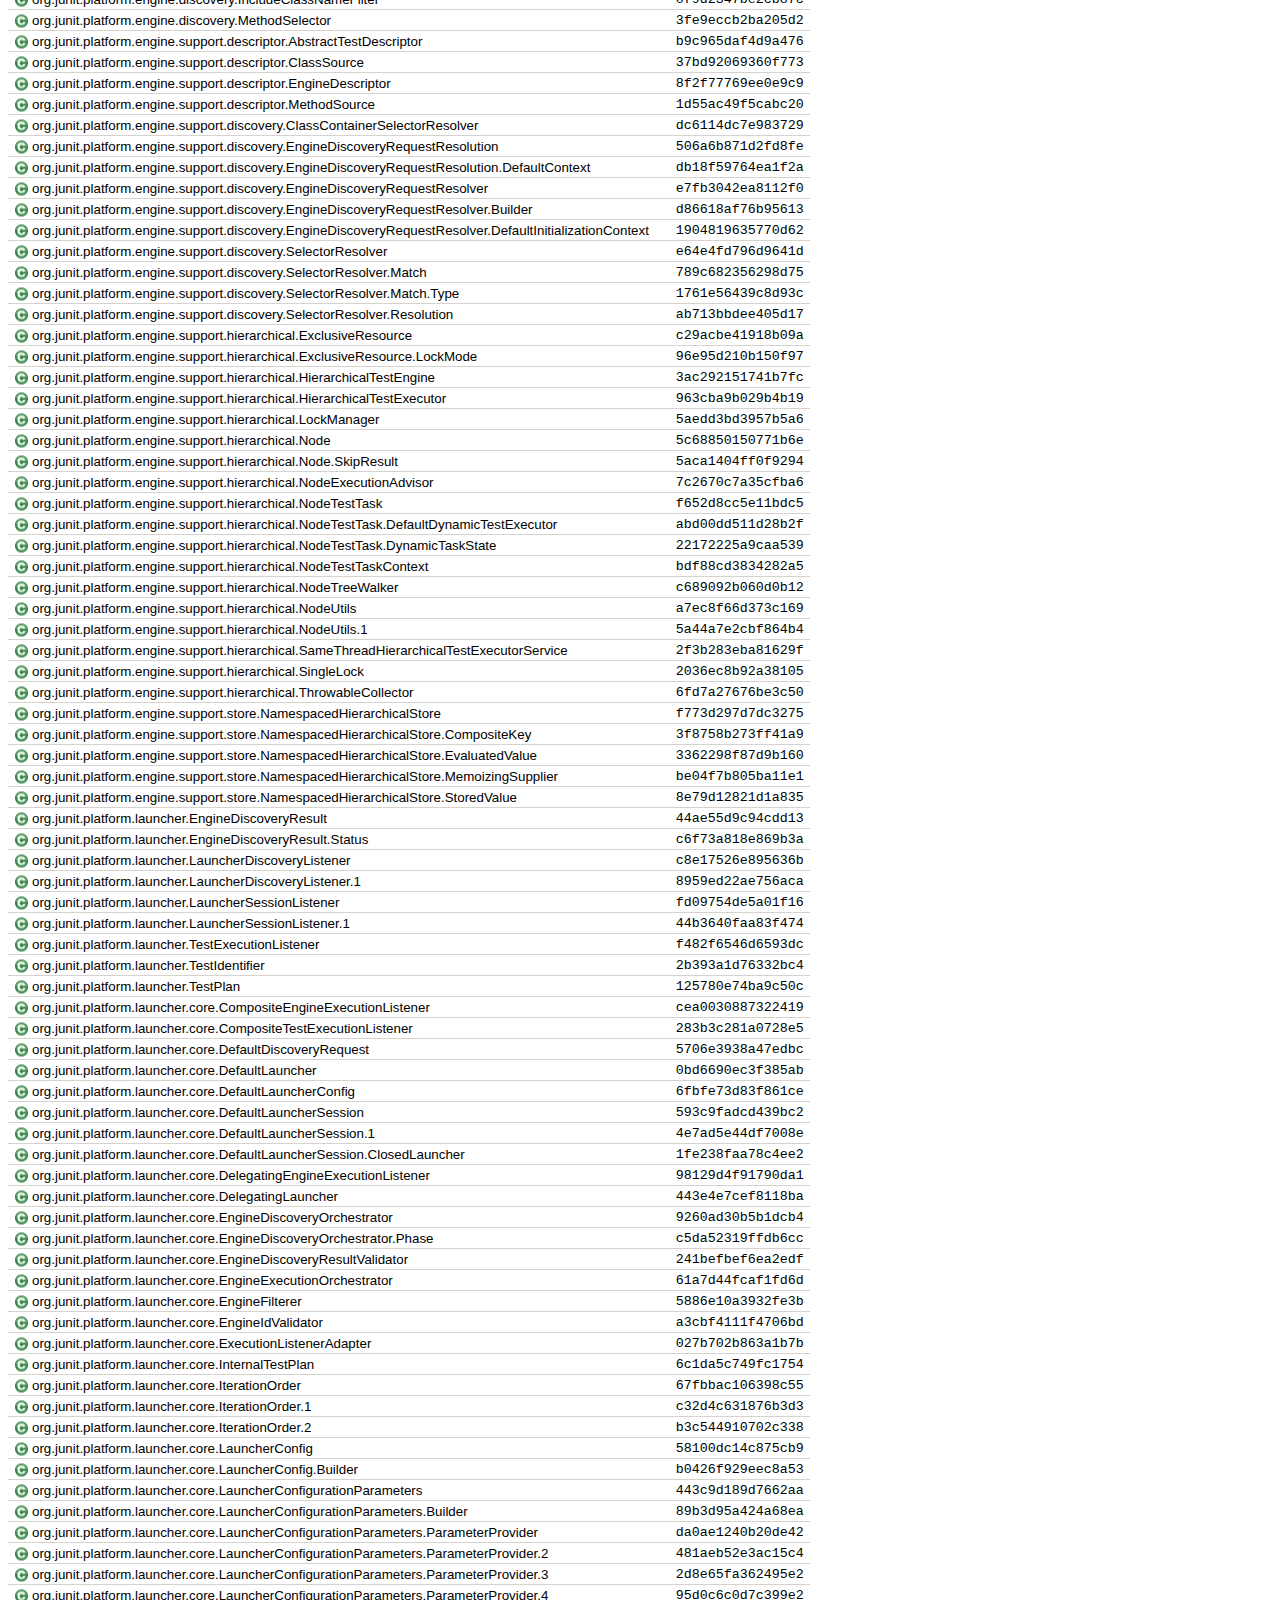
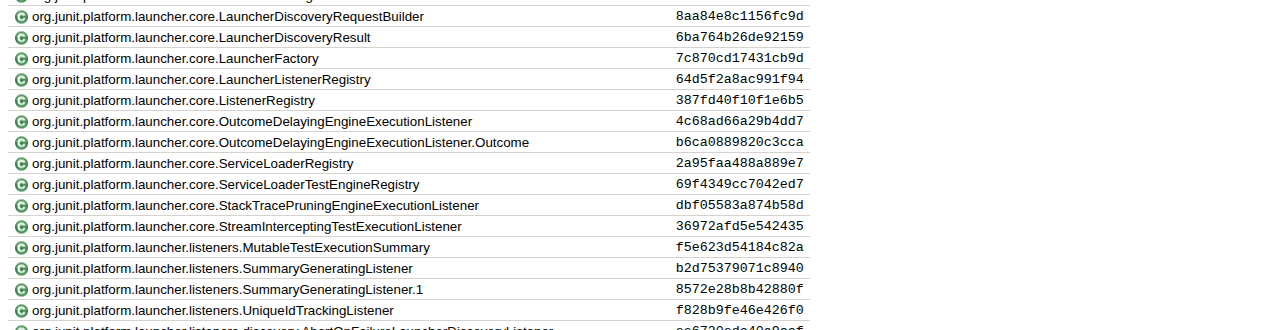
<file: CSCI363 Assignment 2/problem/target/site/jacoco/jacoco-sessions.html>
<?xml version="1.0" encoding="UTF-8"?><!DOCTYPE html PUBLIC "-//W3C//DTD XHTML 1.0 Strict//EN" "http://www.w3.org/TR/xhtml1/DTD/xhtml1-strict.dtd"><html xmlns="http://www.w3.org/1999/xhtml" lang="en"><head><meta http-equiv="Content-Type" content="text/html;charset=UTF-8"/><link rel="stylesheet" href="jacoco-resources/report.css" type="text/css"/><link rel="shortcut icon" href="jacoco-resources/report.gif" type="image/gif"/><title>Sessions</title></head><body><div class="breadcrumb" id="breadcrumb"><span class="info"><a href="jacoco-sessions.html" class="el_session">Sessions</a></span><a href="index.html" class="el_report">josephus</a> &gt; <span class="el_session">Sessions</span></div><h1>Sessions</h1><p>This coverage report is based on execution data from the following sessions:</p><table class="coverage" cellspacing="0"><thead><tr><td>Session</td><td>Start Time</td><td>Dump Time</td></tr></thead><tbody><tr><td><span class="el_session">DESKTOP-T0P86HI-bef13a8a</span></td><td>Feb 15, 2025, 10:16:42 PM</td><td>Feb 15, 2025, 10:16:43 PM</td></tr></tbody></table><p>Execution data for the following classes is considered in this report:</p><table class="coverage" cellspacing="0"><thead><tr><td>Class</td><td>Id</td></tr></thead><tbody><tr><td><a href="josephus/BackspaceStrings.html" class="el_class">josephus.BackspaceStrings</a></td><td><code>dd047b2014996a64</code></td></tr><tr><td><span class="el_class">josephus.BackspaceStringsTest</span></td><td><code>7bb30966c86d27ad</code></td></tr><tr><td><a href="josephus/Isbn.html" class="el_class">josephus.Isbn</a></td><td><code>ea3f5ce19ab47055</code></td></tr><tr><td><span class="el_class">josephus.IsbnFormatExceptionTest</span></td><td><code>287663ac6ab68709</code></td></tr><tr><td><span class="el_class">josephus.IsbnTest</span></td><td><code>25d5cf70300328c0</code></td></tr><tr><td><span class="el_class">org.apache.maven.plugin.surefire.log.api.NullConsoleLogger</span></td><td><code>59768c8d5e4c10f9</code></td></tr><tr><td><span class="el_class">org.apache.maven.surefire.api.booter.BaseProviderFactory</span></td><td><code>e199f46999e6c35f</code></td></tr><tr><td><span class="el_class">org.apache.maven.surefire.api.booter.BiProperty</span></td><td><code>1e6e85425fe20cd0</code></td></tr><tr><td><span class="el_class">org.apache.maven.surefire.api.booter.Command</span></td><td><code>219a1086ad2f5af8</code></td></tr><tr><td><span class="el_class">org.apache.maven.surefire.api.booter.Constants</span></td><td><code>0f88b522c421885c</code></td></tr><tr><td><span class="el_class">org.apache.maven.surefire.api.booter.DumpErrorSingleton</span></td><td><code>35fc6f34b72bf3e5</code></td></tr><tr><td><span class="el_class">org.apache.maven.surefire.api.booter.ForkedProcessEventType</span></td><td><code>5113eb81fae14bd4</code></td></tr><tr><td><span class="el_class">org.apache.maven.surefire.api.booter.ForkingReporterFactory</span></td><td><code>3919f14b9fa4894a</code></td></tr><tr><td><span class="el_class">org.apache.maven.surefire.api.booter.ForkingRunListener</span></td><td><code>6d80aec52ed66fbf</code></td></tr><tr><td><span class="el_class">org.apache.maven.surefire.api.booter.MasterProcessCommand</span></td><td><code>d25949f1dc7cf4dc</code></td></tr><tr><td><span class="el_class">org.apache.maven.surefire.api.booter.Shutdown</span></td><td><code>5b1da3ca709fddb7</code></td></tr><tr><td><span class="el_class">org.apache.maven.surefire.api.cli.CommandLineOption</span></td><td><code>c5994c05a26285c5</code></td></tr><tr><td><span class="el_class">org.apache.maven.surefire.api.provider.AbstractProvider</span></td><td><code>f0b4c18f260547e9</code></td></tr><tr><td><span class="el_class">org.apache.maven.surefire.api.report.ConsoleOutputCapture</span></td><td><code>edc5b33618afba98</code></td></tr><tr><td><span class="el_class">org.apache.maven.surefire.api.report.ConsoleOutputCapture.ForwardingPrintStream</span></td><td><code>c202fa73417ecdcf</code></td></tr><tr><td><span class="el_class">org.apache.maven.surefire.api.report.ConsoleOutputCapture.NullOutputStream</span></td><td><code>a8cbe7846e21780f</code></td></tr><tr><td><span class="el_class">org.apache.maven.surefire.api.report.ReporterConfiguration</span></td><td><code>685b2c68f9de7276</code></td></tr><tr><td><span class="el_class">org.apache.maven.surefire.api.report.RunMode</span></td><td><code>091bc5735f0f3e62</code></td></tr><tr><td><span class="el_class">org.apache.maven.surefire.api.report.SimpleReportEntry</span></td><td><code>ea10beba32563201</code></td></tr><tr><td><span class="el_class">org.apache.maven.surefire.api.stream.AbstractStreamDecoder</span></td><td><code>e0f87a96905b627f</code></td></tr><tr><td><span class="el_class">org.apache.maven.surefire.api.stream.AbstractStreamDecoder.BufferedStream</span></td><td><code>19aa4d507c0a1c2b</code></td></tr><tr><td><span class="el_class">org.apache.maven.surefire.api.stream.AbstractStreamDecoder.Memento</span></td><td><code>5b25aed391d56927</code></td></tr><tr><td><span class="el_class">org.apache.maven.surefire.api.stream.AbstractStreamDecoder.Segment</span></td><td><code>633d56305a025bb6</code></td></tr><tr><td><span class="el_class">org.apache.maven.surefire.api.stream.AbstractStreamDecoder.StreamReadStatus</span></td><td><code>89939226da917221</code></td></tr><tr><td><span class="el_class">org.apache.maven.surefire.api.stream.AbstractStreamEncoder</span></td><td><code>d68602aba6efe70d</code></td></tr><tr><td><span class="el_class">org.apache.maven.surefire.api.stream.SegmentType</span></td><td><code>a1ff38a9b4a24266</code></td></tr><tr><td><span class="el_class">org.apache.maven.surefire.api.suite.RunResult</span></td><td><code>1795c6e1b21e8245</code></td></tr><tr><td><span class="el_class">org.apache.maven.surefire.api.testset.DirectoryScannerParameters</span></td><td><code>2955adc602967d9a</code></td></tr><tr><td><span class="el_class">org.apache.maven.surefire.api.testset.IncludedExcludedPatterns</span></td><td><code>e12220ce53b05bdf</code></td></tr><tr><td><span class="el_class">org.apache.maven.surefire.api.testset.ResolvedTest</span></td><td><code>04253ad8f9f1182f</code></td></tr><tr><td><span class="el_class">org.apache.maven.surefire.api.testset.ResolvedTest.ClassMatcher</span></td><td><code>bd621675197992e5</code></td></tr><tr><td><span class="el_class">org.apache.maven.surefire.api.testset.ResolvedTest.MethodMatcher</span></td><td><code>421c25586e3c2cd7</code></td></tr><tr><td><span class="el_class">org.apache.maven.surefire.api.testset.ResolvedTest.Type</span></td><td><code>ec6e87518dcd47d6</code></td></tr><tr><td><span class="el_class">org.apache.maven.surefire.api.testset.RunOrderParameters</span></td><td><code>a84b85ade5f74595</code></td></tr><tr><td><span class="el_class">org.apache.maven.surefire.api.testset.TestArtifactInfo</span></td><td><code>379b0b694e551203</code></td></tr><tr><td><span class="el_class">org.apache.maven.surefire.api.testset.TestListResolver</span></td><td><code>9aa509137041ef16</code></td></tr><tr><td><span class="el_class">org.apache.maven.surefire.api.testset.TestRequest</span></td><td><code>c8fe17496b6e81a4</code></td></tr><tr><td><span class="el_class">org.apache.maven.surefire.api.util.CloseableIterator</span></td><td><code>2a79d507008f93c9</code></td></tr><tr><td><span class="el_class">org.apache.maven.surefire.api.util.DefaultRunOrderCalculator</span></td><td><code>6657bbd74b5ff261</code></td></tr><tr><td><span class="el_class">org.apache.maven.surefire.api.util.DefaultScanResult</span></td><td><code>3c7e8885f6110328</code></td></tr><tr><td><span class="el_class">org.apache.maven.surefire.api.util.ReflectionUtils</span></td><td><code>148da73bc392b1cb</code></td></tr><tr><td><span class="el_class">org.apache.maven.surefire.api.util.RunOrder</span></td><td><code>0cd7193ea9fd0b1a</code></td></tr><tr><td><span class="el_class">org.apache.maven.surefire.api.util.TestsToRun</span></td><td><code>79f873e9b5eff74e</code></td></tr><tr><td><span class="el_class">org.apache.maven.surefire.api.util.TestsToRun.ClassesIterator</span></td><td><code>9a4a2b7a070389c7</code></td></tr><tr><td><span class="el_class">org.apache.maven.surefire.api.util.internal.AbstractNoninterruptibleReadableChannel</span></td><td><code>df90e1f94673bcc6</code></td></tr><tr><td><span class="el_class">org.apache.maven.surefire.api.util.internal.AbstractNoninterruptibleWritableChannel</span></td><td><code>ac9b703e43d76575</code></td></tr><tr><td><span class="el_class">org.apache.maven.surefire.api.util.internal.Channels</span></td><td><code>78d3a39cc7a8e472</code></td></tr><tr><td><span class="el_class">org.apache.maven.surefire.api.util.internal.Channels.3</span></td><td><code>b51f58341ec73d0d</code></td></tr><tr><td><span class="el_class">org.apache.maven.surefire.api.util.internal.Channels.4</span></td><td><code>6f862b587c5eb75d</code></td></tr><tr><td><span class="el_class">org.apache.maven.surefire.api.util.internal.ClassMethod</span></td><td><code>a0e824f75f8080fb</code></td></tr><tr><td><span class="el_class">org.apache.maven.surefire.api.util.internal.DaemonThreadFactory</span></td><td><code>e0f5ddfda7fc0bb7</code></td></tr><tr><td><span class="el_class">org.apache.maven.surefire.api.util.internal.DaemonThreadFactory.NamedThreadFactory</span></td><td><code>623ae3f165e46b3c</code></td></tr><tr><td><span class="el_class">org.apache.maven.surefire.api.util.internal.DumpFileUtils</span></td><td><code>44ec169d4e4ce6c5</code></td></tr><tr><td><span class="el_class">org.apache.maven.surefire.api.util.internal.ImmutableMap</span></td><td><code>f85a8d7b17c41f58</code></td></tr><tr><td><span class="el_class">org.apache.maven.surefire.api.util.internal.ImmutableMap.Node</span></td><td><code>d0fc1f0079f04bf9</code></td></tr><tr><td><span class="el_class">org.apache.maven.surefire.api.util.internal.ObjectUtils</span></td><td><code>e1ae3b70b1d82cb9</code></td></tr><tr><td><span class="el_class">org.apache.maven.surefire.booter.AbstractPathConfiguration</span></td><td><code>c50aea4473d97304</code></td></tr><tr><td><span class="el_class">org.apache.maven.surefire.booter.BooterDeserializer</span></td><td><code>39c6e510bb3ad518</code></td></tr><tr><td><span class="el_class">org.apache.maven.surefire.booter.ClassLoaderConfiguration</span></td><td><code>ccd48db44b3316af</code></td></tr><tr><td><span class="el_class">org.apache.maven.surefire.booter.Classpath</span></td><td><code>e0adaaaba3b12aac</code></td></tr><tr><td><span class="el_class">org.apache.maven.surefire.booter.ClasspathConfiguration</span></td><td><code>a4bfa3d573199131</code></td></tr><tr><td><span class="el_class">org.apache.maven.surefire.booter.CommandReader</span></td><td><code>4af7c0603d908e38</code></td></tr><tr><td><span class="el_class">org.apache.maven.surefire.booter.CommandReader.1</span></td><td><code>8e0f008db32d1720</code></td></tr><tr><td><span class="el_class">org.apache.maven.surefire.booter.CommandReader.CommandRunnable</span></td><td><code>795ae0c0c48b82c6</code></td></tr><tr><td><span class="el_class">org.apache.maven.surefire.booter.ForkedBooter</span></td><td><code>cb740873d3a60e95</code></td></tr><tr><td><span class="el_class">org.apache.maven.surefire.booter.ForkedBooter.1</span></td><td><code>897471f2adfad3c1</code></td></tr><tr><td><span class="el_class">org.apache.maven.surefire.booter.ForkedBooter.3</span></td><td><code>e35b7719c86568bc</code></td></tr><tr><td><span class="el_class">org.apache.maven.surefire.booter.ForkedBooter.4</span></td><td><code>995c8b804ac352bb</code></td></tr><tr><td><span class="el_class">org.apache.maven.surefire.booter.ForkedBooter.6</span></td><td><code>2e5edcd64b2d85d9</code></td></tr><tr><td><span class="el_class">org.apache.maven.surefire.booter.ForkedBooter.7</span></td><td><code>b7916964b0ee9154</code></td></tr><tr><td><span class="el_class">org.apache.maven.surefire.booter.ForkedBooter.8</span></td><td><code>d3632a793ed070c4</code></td></tr><tr><td><span class="el_class">org.apache.maven.surefire.booter.ForkedBooter.PingScheduler</span></td><td><code>f08498e4e488d9c2</code></td></tr><tr><td><span class="el_class">org.apache.maven.surefire.booter.ForkedNodeArg</span></td><td><code>64007a20aad17c59</code></td></tr><tr><td><span class="el_class">org.apache.maven.surefire.booter.PpidChecker</span></td><td><code>8054a27703f8eac3</code></td></tr><tr><td><span class="el_class">org.apache.maven.surefire.booter.ProcessCheckerType</span></td><td><code>d19c99673fbee39a</code></td></tr><tr><td><span class="el_class">org.apache.maven.surefire.booter.PropertiesWrapper</span></td><td><code>373652b7ac516eb4</code></td></tr><tr><td><span class="el_class">org.apache.maven.surefire.booter.ProviderConfiguration</span></td><td><code>a63562ecda34eea6</code></td></tr><tr><td><span class="el_class">org.apache.maven.surefire.booter.StartupConfiguration</span></td><td><code>cb99f6177f2f0d86</code></td></tr><tr><td><span class="el_class">org.apache.maven.surefire.booter.SystemPropertyManager</span></td><td><code>72c0a7d722971a73</code></td></tr><tr><td><span class="el_class">org.apache.maven.surefire.booter.TypeEncodedValue</span></td><td><code>8ae55b6ddfcf8b4f</code></td></tr><tr><td><span class="el_class">org.apache.maven.surefire.booter.spi.AbstractMasterProcessChannelProcessorFactory</span></td><td><code>de3c2c6f44b4fdde</code></td></tr><tr><td><span class="el_class">org.apache.maven.surefire.booter.spi.AbstractMasterProcessChannelProcessorFactory.1</span></td><td><code>92acb531ccd6a68b</code></td></tr><tr><td><span class="el_class">org.apache.maven.surefire.booter.spi.AbstractMasterProcessChannelProcessorFactory.2</span></td><td><code>bc1445fb375cb976</code></td></tr><tr><td><span class="el_class">org.apache.maven.surefire.booter.spi.CommandChannelDecoder</span></td><td><code>6b03934c85bb2d36</code></td></tr><tr><td><span class="el_class">org.apache.maven.surefire.booter.spi.EventChannelEncoder</span></td><td><code>7e447d3e146bb963</code></td></tr><tr><td><span class="el_class">org.apache.maven.surefire.booter.spi.EventChannelEncoder.StackTrace</span></td><td><code>403ef5b55531ac52</code></td></tr><tr><td><span class="el_class">org.apache.maven.surefire.booter.spi.LegacyMasterProcessChannelProcessorFactory</span></td><td><code>393294f4e579d7e3</code></td></tr><tr><td><span class="el_class">org.apache.maven.surefire.booter.spi.SurefireMasterProcessChannelProcessorFactory</span></td><td><code>bcb9d563229dc9f2</code></td></tr><tr><td><span class="el_class">org.apache.maven.surefire.booter.stream.CommandDecoder</span></td><td><code>837bee9cac71b208</code></td></tr><tr><td><span class="el_class">org.apache.maven.surefire.booter.stream.CommandDecoder.1</span></td><td><code>e8cb148334ef61d6</code></td></tr><tr><td><span class="el_class">org.apache.maven.surefire.booter.stream.EventEncoder</span></td><td><code>368c31b97f2f4cdd</code></td></tr><tr><td><span class="el_class">org.apache.maven.surefire.junitplatform.JUnitPlatformProvider</span></td><td><code>4e685d4d6d20bc4b</code></td></tr><tr><td><span class="el_class">org.apache.maven.surefire.junitplatform.LazyLauncher</span></td><td><code>05e63d931d03917c</code></td></tr><tr><td><span class="el_class">org.apache.maven.surefire.junitplatform.RunListenerAdapter</span></td><td><code>2ac3dbad0fb38980</code></td></tr><tr><td><span class="el_class">org.apache.maven.surefire.junitplatform.RunListenerAdapter.1</span></td><td><code>8f1dc6391c697612</code></td></tr><tr><td><span class="el_class">org.apache.maven.surefire.junitplatform.TestPlanScannerFilter</span></td><td><code>a3ae2542fd30e874</code></td></tr><tr><td><span class="el_class">org.apache.maven.surefire.report.ClassMethodIndexer</span></td><td><code>6546857734a985ba</code></td></tr><tr><td><span class="el_class">org.apache.maven.surefire.shared.lang3.JavaVersion</span></td><td><code>4e21c3be19560aac</code></td></tr><tr><td><span class="el_class">org.apache.maven.surefire.shared.lang3.StringUtils</span></td><td><code>f086d3427078adb7</code></td></tr><tr><td><span class="el_class">org.apache.maven.surefire.shared.lang3.SystemUtils</span></td><td><code>e5eafc9ce14dcbec</code></td></tr><tr><td><span class="el_class">org.apache.maven.surefire.shared.lang3.math.NumberUtils</span></td><td><code>11e46630af73f131</code></td></tr><tr><td><span class="el_class">org.apache.maven.surefire.shared.utils.StringUtils</span></td><td><code>abd8480c7152bf46</code></td></tr><tr><td><span class="el_class">org.apache.maven.surefire.shared.utils.cli.ShutdownHookUtils</span></td><td><code>011b23cd829ec86c</code></td></tr><tr><td><span class="el_class">org.apiguardian.api.API.Status</span></td><td><code>95d0ffea805fc01a</code></td></tr><tr><td><span class="el_class">org.junit.jupiter.api.AssertEquals</span></td><td><code>02e79388fd0ddf18</code></td></tr><tr><td><span class="el_class">org.junit.jupiter.api.AssertFalse</span></td><td><code>dea6dc33450c92f0</code></td></tr><tr><td><span class="el_class">org.junit.jupiter.api.AssertThrows</span></td><td><code>2e413933639a681e</code></td></tr><tr><td><span class="el_class">org.junit.jupiter.api.AssertTrue</span></td><td><code>6ef3923800860200</code></td></tr><tr><td><span class="el_class">org.junit.jupiter.api.AssertionUtils</span></td><td><code>a580a647f9b0d1af</code></td></tr><tr><td><span class="el_class">org.junit.jupiter.api.Assertions</span></td><td><code>a837ed10bf9804f2</code></td></tr><tr><td><span class="el_class">org.junit.jupiter.api.DisplayNameGenerator</span></td><td><code>1c70d4d828122f05</code></td></tr><tr><td><span class="el_class">org.junit.jupiter.api.DisplayNameGenerator.IndicativeSentences</span></td><td><code>b23b44fe1a1ae4b6</code></td></tr><tr><td><span class="el_class">org.junit.jupiter.api.DisplayNameGenerator.ReplaceUnderscores</span></td><td><code>45af1f815eb3bfc6</code></td></tr><tr><td><span class="el_class">org.junit.jupiter.api.DisplayNameGenerator.Simple</span></td><td><code>3587fc3bd5ac68a7</code></td></tr><tr><td><span class="el_class">org.junit.jupiter.api.DisplayNameGenerator.Standard</span></td><td><code>232bffaaa51a0c4e</code></td></tr><tr><td><span class="el_class">org.junit.jupiter.api.TestInstance.Lifecycle</span></td><td><code>235138c6fffd45f1</code></td></tr><tr><td><span class="el_class">org.junit.jupiter.api.extension.ConditionEvaluationResult</span></td><td><code>fc311dfabd3a0e23</code></td></tr><tr><td><span class="el_class">org.junit.jupiter.api.extension.ExtensionContext</span></td><td><code>dacb7330135ba8f9</code></td></tr><tr><td><span class="el_class">org.junit.jupiter.api.extension.ExtensionContext.Namespace</span></td><td><code>eb8d03782ab35d64</code></td></tr><tr><td><span class="el_class">org.junit.jupiter.api.extension.ExtensionContext.Store</span></td><td><code>288780f400093c7c</code></td></tr><tr><td><span class="el_class">org.junit.jupiter.api.extension.InvocationInterceptor</span></td><td><code>695ac2a6b4b9c7e4</code></td></tr><tr><td><span class="el_class">org.junit.jupiter.api.extension.ParameterContext</span></td><td><code>61be7193824b3d50</code></td></tr><tr><td><span class="el_class">org.junit.jupiter.engine.JupiterTestEngine</span></td><td><code>011031d0b1fe58db</code></td></tr><tr><td><span class="el_class">org.junit.jupiter.engine.config.CachingJupiterConfiguration</span></td><td><code>9da5fe6b78ad9a14</code></td></tr><tr><td><span class="el_class">org.junit.jupiter.engine.config.DefaultJupiterConfiguration</span></td><td><code>bbee9c72790c271d</code></td></tr><tr><td><span class="el_class">org.junit.jupiter.engine.config.EnumConfigurationParameterConverter</span></td><td><code>433eec982a6fabbc</code></td></tr><tr><td><span class="el_class">org.junit.jupiter.engine.config.InstantiatingConfigurationParameterConverter</span></td><td><code>d2270f0957971443</code></td></tr><tr><td><span class="el_class">org.junit.jupiter.engine.descriptor.AbstractExtensionContext</span></td><td><code>6b3fc41ad8b41d4f</code></td></tr><tr><td><span class="el_class">org.junit.jupiter.engine.descriptor.ClassBasedTestDescriptor</span></td><td><code>414ee653c9e673cf</code></td></tr><tr><td><span class="el_class">org.junit.jupiter.engine.descriptor.ClassExtensionContext</span></td><td><code>e804dacaeaef4a6a</code></td></tr><tr><td><span class="el_class">org.junit.jupiter.engine.descriptor.ClassTestDescriptor</span></td><td><code>2f87db51b4485e07</code></td></tr><tr><td><span class="el_class">org.junit.jupiter.engine.descriptor.DefaultTestInstanceFactoryContext</span></td><td><code>b1b7d61e94c58605</code></td></tr><tr><td><span class="el_class">org.junit.jupiter.engine.descriptor.DisplayNameUtils</span></td><td><code>8a6f8eeb3e12ddf6</code></td></tr><tr><td><span class="el_class">org.junit.jupiter.engine.descriptor.DynamicDescendantFilter</span></td><td><code>998ab920619482de</code></td></tr><tr><td><span class="el_class">org.junit.jupiter.engine.descriptor.DynamicDescendantFilter.Mode</span></td><td><code>3da905c12f4a7bf9</code></td></tr><tr><td><span class="el_class">org.junit.jupiter.engine.descriptor.ExtensionUtils</span></td><td><code>43a683ad1b768e92</code></td></tr><tr><td><span class="el_class">org.junit.jupiter.engine.descriptor.JupiterEngineDescriptor</span></td><td><code>3d2dbddce296b041</code></td></tr><tr><td><span class="el_class">org.junit.jupiter.engine.descriptor.JupiterEngineExtensionContext</span></td><td><code>7146ce9988edfce2</code></td></tr><tr><td><span class="el_class">org.junit.jupiter.engine.descriptor.JupiterTestDescriptor</span></td><td><code>67ad750cdb2cb53b</code></td></tr><tr><td><span class="el_class">org.junit.jupiter.engine.descriptor.LifecycleMethodUtils</span></td><td><code>286eb923d0b68032</code></td></tr><tr><td><span class="el_class">org.junit.jupiter.engine.descriptor.MethodBasedTestDescriptor</span></td><td><code>f531f49451e39050</code></td></tr><tr><td><span class="el_class">org.junit.jupiter.engine.descriptor.MethodExtensionContext</span></td><td><code>b5abe6523f4a32d7</code></td></tr><tr><td><span class="el_class">org.junit.jupiter.engine.descriptor.TestInstanceLifecycleUtils</span></td><td><code>a247fc379f47df66</code></td></tr><tr><td><span class="el_class">org.junit.jupiter.engine.descriptor.TestMethodTestDescriptor</span></td><td><code>35334f82ecefa63c</code></td></tr><tr><td><span class="el_class">org.junit.jupiter.engine.descriptor.TestTemplateExtensionContext</span></td><td><code>6af1e3a257b8df5a</code></td></tr><tr><td><span class="el_class">org.junit.jupiter.engine.descriptor.TestTemplateInvocationTestDescriptor</span></td><td><code>9ad726a26ac9258c</code></td></tr><tr><td><span class="el_class">org.junit.jupiter.engine.descriptor.TestTemplateTestDescriptor</span></td><td><code>93fdf0dd528c7d0c</code></td></tr><tr><td><span class="el_class">org.junit.jupiter.engine.discovery.AbstractAnnotatedDescriptorWrapper</span></td><td><code>90b10f2d90d7b01b</code></td></tr><tr><td><span class="el_class">org.junit.jupiter.engine.discovery.AbstractOrderingVisitor</span></td><td><code>f8eb297929c247eb</code></td></tr><tr><td><span class="el_class">org.junit.jupiter.engine.discovery.AbstractOrderingVisitor.DescriptorWrapperOrderer</span></td><td><code>c8e1585f8474ed61</code></td></tr><tr><td><span class="el_class">org.junit.jupiter.engine.discovery.ClassOrderingVisitor</span></td><td><code>1f09fc1c6b9779bb</code></td></tr><tr><td><span class="el_class">org.junit.jupiter.engine.discovery.ClassSelectorResolver</span></td><td><code>e25bb2b197bc8493</code></td></tr><tr><td><span class="el_class">org.junit.jupiter.engine.discovery.DefaultClassDescriptor</span></td><td><code>9064f3528773a161</code></td></tr><tr><td><span class="el_class">org.junit.jupiter.engine.discovery.DiscoverySelectorResolver</span></td><td><code>5dc6be896f50996f</code></td></tr><tr><td><span class="el_class">org.junit.jupiter.engine.discovery.MethodFinder</span></td><td><code>621c8591e557439a</code></td></tr><tr><td><span class="el_class">org.junit.jupiter.engine.discovery.MethodOrderingVisitor</span></td><td><code>7d9864cebac818e1</code></td></tr><tr><td><span class="el_class">org.junit.jupiter.engine.discovery.MethodSelectorResolver</span></td><td><code>679c52dec5ee3cd2</code></td></tr><tr><td><span class="el_class">org.junit.jupiter.engine.discovery.MethodSelectorResolver.MethodType</span></td><td><code>2ca704c5264882ae</code></td></tr><tr><td><span class="el_class">org.junit.jupiter.engine.discovery.MethodSelectorResolver.MethodType.1</span></td><td><code>b3bc3007a7dfdaa0</code></td></tr><tr><td><span class="el_class">org.junit.jupiter.engine.discovery.MethodSelectorResolver.MethodType.2</span></td><td><code>598aec8eeefe85e3</code></td></tr><tr><td><span class="el_class">org.junit.jupiter.engine.discovery.MethodSelectorResolver.MethodType.3</span></td><td><code>e8fd5325e2431a2b</code></td></tr><tr><td><span class="el_class">org.junit.jupiter.engine.discovery.predicates.IsInnerClass</span></td><td><code>d746bcff9a71ec26</code></td></tr><tr><td><span class="el_class">org.junit.jupiter.engine.discovery.predicates.IsNestedTestClass</span></td><td><code>f75dfd9ee2347890</code></td></tr><tr><td><span class="el_class">org.junit.jupiter.engine.discovery.predicates.IsPotentialTestContainer</span></td><td><code>909f14a1b9fe84dc</code></td></tr><tr><td><span class="el_class">org.junit.jupiter.engine.discovery.predicates.IsTestClassWithTests</span></td><td><code>34690a186bfcf3ac</code></td></tr><tr><td><span class="el_class">org.junit.jupiter.engine.discovery.predicates.IsTestFactoryMethod</span></td><td><code>941a8af0d47a68fd</code></td></tr><tr><td><span class="el_class">org.junit.jupiter.engine.discovery.predicates.IsTestMethod</span></td><td><code>f2039dbd13fce110</code></td></tr><tr><td><span class="el_class">org.junit.jupiter.engine.discovery.predicates.IsTestTemplateMethod</span></td><td><code>c13a4260435c18a8</code></td></tr><tr><td><span class="el_class">org.junit.jupiter.engine.discovery.predicates.IsTestableMethod</span></td><td><code>4be487dee199f633</code></td></tr><tr><td><span class="el_class">org.junit.jupiter.engine.execution.ConditionEvaluator</span></td><td><code>df91d94b180fe511</code></td></tr><tr><td><span class="el_class">org.junit.jupiter.engine.execution.ConstructorInvocation</span></td><td><code>60b80968f2bdedc3</code></td></tr><tr><td><span class="el_class">org.junit.jupiter.engine.execution.DefaultExecutableInvoker</span></td><td><code>97f15d1e3151968f</code></td></tr><tr><td><span class="el_class">org.junit.jupiter.engine.execution.DefaultParameterContext</span></td><td><code>671e4faaab92e5e9</code></td></tr><tr><td><span class="el_class">org.junit.jupiter.engine.execution.DefaultTestInstances</span></td><td><code>0fc6d90567826bc4</code></td></tr><tr><td><span class="el_class">org.junit.jupiter.engine.execution.InterceptingExecutableInvoker</span></td><td><code>42cb185ff5e76387</code></td></tr><tr><td><span class="el_class">org.junit.jupiter.engine.execution.InterceptingExecutableInvoker.ReflectiveInterceptorCall</span></td><td><code>7e154d03f7a732e5</code></td></tr><tr><td><span class="el_class">org.junit.jupiter.engine.execution.InvocationInterceptorChain</span></td><td><code>9798b2a812d2015d</code></td></tr><tr><td><span class="el_class">org.junit.jupiter.engine.execution.InvocationInterceptorChain.InterceptedInvocation</span></td><td><code>199eef1acbe0b316</code></td></tr><tr><td><span class="el_class">org.junit.jupiter.engine.execution.InvocationInterceptorChain.ValidatingInvocation</span></td><td><code>f064b1c2c4a4bf86</code></td></tr><tr><td><span class="el_class">org.junit.jupiter.engine.execution.JupiterEngineExecutionContext</span></td><td><code>b48cc2a96dab0116</code></td></tr><tr><td><span class="el_class">org.junit.jupiter.engine.execution.JupiterEngineExecutionContext.Builder</span></td><td><code>d1557432e23d2776</code></td></tr><tr><td><span class="el_class">org.junit.jupiter.engine.execution.JupiterEngineExecutionContext.State</span></td><td><code>3926323ef1c7fb03</code></td></tr><tr><td><span class="el_class">org.junit.jupiter.engine.execution.MethodInvocation</span></td><td><code>8b8fd00463d994df</code></td></tr><tr><td><span class="el_class">org.junit.jupiter.engine.execution.NamespaceAwareStore</span></td><td><code>00e5ea1337f34969</code></td></tr><tr><td><span class="el_class">org.junit.jupiter.engine.execution.ParameterResolutionUtils</span></td><td><code>5aba48e342016f8f</code></td></tr><tr><td><span class="el_class">org.junit.jupiter.engine.execution.TestInstancesProvider</span></td><td><code>357bca6226069e7b</code></td></tr><tr><td><span class="el_class">org.junit.jupiter.engine.extension.DisabledCondition</span></td><td><code>1604b4e34c1363e4</code></td></tr><tr><td><span class="el_class">org.junit.jupiter.engine.extension.ExtensionRegistry</span></td><td><code>687649643dbb04fc</code></td></tr><tr><td><span class="el_class">org.junit.jupiter.engine.extension.MutableExtensionRegistry</span></td><td><code>4daca7ba95c88845</code></td></tr><tr><td><span class="el_class">org.junit.jupiter.engine.extension.RepeatedTestExtension</span></td><td><code>7a30afad0f944ea5</code></td></tr><tr><td><span class="el_class">org.junit.jupiter.engine.extension.TempDirectory</span></td><td><code>d2ce4804a30f8d8c</code></td></tr><tr><td><span class="el_class">org.junit.jupiter.engine.extension.TempDirectory.Scope</span></td><td><code>3a056889e3e86fe7</code></td></tr><tr><td><span class="el_class">org.junit.jupiter.engine.extension.TestInfoParameterResolver</span></td><td><code>3c520f8376f91ff7</code></td></tr><tr><td><span class="el_class">org.junit.jupiter.engine.extension.TestReporterParameterResolver</span></td><td><code>7187071bfc76c6ac</code></td></tr><tr><td><span class="el_class">org.junit.jupiter.engine.extension.TimeoutConfiguration</span></td><td><code>44b8593a8e980687</code></td></tr><tr><td><span class="el_class">org.junit.jupiter.engine.extension.TimeoutDurationParser</span></td><td><code>bb6a412c3829dae9</code></td></tr><tr><td><span class="el_class">org.junit.jupiter.engine.extension.TimeoutExtension</span></td><td><code>13bcdadb20fcc7bb</code></td></tr><tr><td><span class="el_class">org.junit.jupiter.engine.support.JupiterThrowableCollectorFactory</span></td><td><code>46546a446de4c9c0</code></td></tr><tr><td><span class="el_class">org.junit.jupiter.engine.support.OpenTest4JAndJUnit4AwareThrowableCollector</span></td><td><code>e9ee7d4e1adecdd1</code></td></tr><tr><td><span class="el_class">org.junit.jupiter.params.ParameterizedTestExtension</span></td><td><code>9192b440d9343f4d</code></td></tr><tr><td><span class="el_class">org.junit.jupiter.params.ParameterizedTestInvocationContext</span></td><td><code>a7f54f9a6ffac25e</code></td></tr><tr><td><span class="el_class">org.junit.jupiter.params.ParameterizedTestMethodContext</span></td><td><code>8257a4f07d91b7a2</code></td></tr><tr><td><span class="el_class">org.junit.jupiter.params.ParameterizedTestMethodContext.Converter</span></td><td><code>91a2f5c644fe5aa7</code></td></tr><tr><td><span class="el_class">org.junit.jupiter.params.ParameterizedTestMethodContext.ResolverType</span></td><td><code>cbabfd79a20af1e0</code></td></tr><tr><td><span class="el_class">org.junit.jupiter.params.ParameterizedTestMethodContext.ResolverType.1</span></td><td><code>f07ce21462843e77</code></td></tr><tr><td><span class="el_class">org.junit.jupiter.params.ParameterizedTestMethodContext.ResolverType.2</span></td><td><code>47a838a041f72293</code></td></tr><tr><td><span class="el_class">org.junit.jupiter.params.ParameterizedTestNameFormatter</span></td><td><code>9da2a073e6bfbfcf</code></td></tr><tr><td><span class="el_class">org.junit.jupiter.params.ParameterizedTestParameterResolver</span></td><td><code>5946e08b01fcda1f</code></td></tr><tr><td><span class="el_class">org.junit.jupiter.params.converter.DefaultArgumentConverter</span></td><td><code>458fbacaa4f3dd98</code></td></tr><tr><td><span class="el_class">org.junit.jupiter.params.converter.FallbackStringToObjectConverter</span></td><td><code>353486869afe1617</code></td></tr><tr><td><span class="el_class">org.junit.jupiter.params.converter.StringToBooleanConverter</span></td><td><code>e2649f2ceb191c49</code></td></tr><tr><td><span class="el_class">org.junit.jupiter.params.converter.StringToCharacterConverter</span></td><td><code>df0457fddb9daa3c</code></td></tr><tr><td><span class="el_class">org.junit.jupiter.params.converter.StringToClassConverter</span></td><td><code>677ce33162eddebc</code></td></tr><tr><td><span class="el_class">org.junit.jupiter.params.converter.StringToCommonJavaTypesConverter</span></td><td><code>4f5c5a910ebf91f9</code></td></tr><tr><td><span class="el_class">org.junit.jupiter.params.converter.StringToEnumConverter</span></td><td><code>cfac4115c53fdc13</code></td></tr><tr><td><span class="el_class">org.junit.jupiter.params.converter.StringToJavaTimeConverter</span></td><td><code>4d164f9c7e8cb3a3</code></td></tr><tr><td><span class="el_class">org.junit.jupiter.params.converter.StringToNumberConverter</span></td><td><code>b91f9a871472008a</code></td></tr><tr><td><span class="el_class">org.junit.jupiter.params.provider.AnnotationBasedArgumentsProvider</span></td><td><code>d1d2300e2ea0c0dc</code></td></tr><tr><td><span class="el_class">org.junit.jupiter.params.provider.Arguments</span></td><td><code>78d7f237bc483f2c</code></td></tr><tr><td><span class="el_class">org.junit.jupiter.params.provider.CsvArgumentsProvider</span></td><td><code>2d7a2cb4f83304fa</code></td></tr><tr><td><span class="el_class">org.junit.jupiter.params.provider.CsvParserFactory</span></td><td><code>35d01e376d1473ec</code></td></tr><tr><td><span class="el_class">org.junit.jupiter.params.provider.NullArgumentsProvider</span></td><td><code>2c6f05edefe606a1</code></td></tr><tr><td><span class="el_class">org.junit.jupiter.params.provider.ValueArgumentsProvider</span></td><td><code>d90370863087f866</code></td></tr><tr><td><span class="el_class">org.junit.jupiter.params.shadow.com.univocity.parsers.common.AbstractParser</span></td><td><code>3805cdfdf921a675</code></td></tr><tr><td><span class="el_class">org.junit.jupiter.params.shadow.com.univocity.parsers.common.ColumnMap</span></td><td><code>932914794ed1b631</code></td></tr><tr><td><span class="el_class">org.junit.jupiter.params.shadow.com.univocity.parsers.common.CommonParserSettings</span></td><td><code>b1205d21b3184ee0</code></td></tr><tr><td><span class="el_class">org.junit.jupiter.params.shadow.com.univocity.parsers.common.CommonSettings</span></td><td><code>420702215d84eda2</code></td></tr><tr><td><span class="el_class">org.junit.jupiter.params.shadow.com.univocity.parsers.common.DefaultContext</span></td><td><code>65a0008c97c731cc</code></td></tr><tr><td><span class="el_class">org.junit.jupiter.params.shadow.com.univocity.parsers.common.DefaultParsingContext</span></td><td><code>87bc022e3cb4a4ad</code></td></tr><tr><td><span class="el_class">org.junit.jupiter.params.shadow.com.univocity.parsers.common.Format</span></td><td><code>9ac9aa647297b033</code></td></tr><tr><td><span class="el_class">org.junit.jupiter.params.shadow.com.univocity.parsers.common.LineReader</span></td><td><code>7719d371af348bb7</code></td></tr><tr><td><span class="el_class">org.junit.jupiter.params.shadow.com.univocity.parsers.common.NoopProcessorErrorHandler</span></td><td><code>49118258d4c3afb8</code></td></tr><tr><td><span class="el_class">org.junit.jupiter.params.shadow.com.univocity.parsers.common.NormalizedString</span></td><td><code>8987dceb92f08d53</code></td></tr><tr><td><span class="el_class">org.junit.jupiter.params.shadow.com.univocity.parsers.common.NormalizedString.1</span></td><td><code>26345804753ee8b1</code></td></tr><tr><td><span class="el_class">org.junit.jupiter.params.shadow.com.univocity.parsers.common.ParserOutput</span></td><td><code>4e926ef63d3df133</code></td></tr><tr><td><span class="el_class">org.junit.jupiter.params.shadow.com.univocity.parsers.common.StringCache</span></td><td><code>389e308d43017186</code></td></tr><tr><td><span class="el_class">org.junit.jupiter.params.shadow.com.univocity.parsers.common.input.AbstractCharInputReader</span></td><td><code>0bef505d8c6c1f1a</code></td></tr><tr><td><span class="el_class">org.junit.jupiter.params.shadow.com.univocity.parsers.common.input.DefaultCharAppender</span></td><td><code>f594880fe10e8cbe</code></td></tr><tr><td><span class="el_class">org.junit.jupiter.params.shadow.com.univocity.parsers.common.input.DefaultCharInputReader</span></td><td><code>a7cd85ece99ba645</code></td></tr><tr><td><span class="el_class">org.junit.jupiter.params.shadow.com.univocity.parsers.common.input.ExpandingCharAppender</span></td><td><code>345556a2b74a2d2f</code></td></tr><tr><td><span class="el_class">org.junit.jupiter.params.shadow.com.univocity.parsers.common.processor.core.AbstractProcessor</span></td><td><code>ab7c41b181927a69</code></td></tr><tr><td><span class="el_class">org.junit.jupiter.params.shadow.com.univocity.parsers.common.processor.core.NoopProcessor</span></td><td><code>1bd71928b10899ad</code></td></tr><tr><td><span class="el_class">org.junit.jupiter.params.shadow.com.univocity.parsers.csv.CsvFormat</span></td><td><code>f64753b1c9a976b2</code></td></tr><tr><td><span class="el_class">org.junit.jupiter.params.shadow.com.univocity.parsers.csv.CsvParser</span></td><td><code>20067b5596f651bf</code></td></tr><tr><td><span class="el_class">org.junit.jupiter.params.shadow.com.univocity.parsers.csv.CsvParserSettings</span></td><td><code>770825c0f961b0c8</code></td></tr><tr><td><span class="el_class">org.junit.jupiter.params.shadow.com.univocity.parsers.csv.UnescapedQuoteHandling</span></td><td><code>ef4d738df327aba2</code></td></tr><tr><td><span class="el_class">org.junit.jupiter.params.support.AnnotationConsumerInitializer</span></td><td><code>cc27cd82c76b26ed</code></td></tr><tr><td><span class="el_class">org.junit.jupiter.params.support.AnnotationConsumerInitializer.AnnotationConsumingMethodSignature</span></td><td><code>c06a3f659ea3dc82</code></td></tr><tr><td><span class="el_class">org.junit.platform.commons.function.Try</span></td><td><code>5200e6adc191344c</code></td></tr><tr><td><span class="el_class">org.junit.platform.commons.function.Try.Failure</span></td><td><code>5d1cf7b52cd7a7ea</code></td></tr><tr><td><span class="el_class">org.junit.platform.commons.function.Try.Success</span></td><td><code>98cdc5b539e1abfd</code></td></tr><tr><td><span class="el_class">org.junit.platform.commons.logging.LoggerFactory</span></td><td><code>39fdfe1f67bc0eda</code></td></tr><tr><td><span class="el_class">org.junit.platform.commons.logging.LoggerFactory.DelegatingLogger</span></td><td><code>c71dcf008235901c</code></td></tr><tr><td><span class="el_class">org.junit.platform.commons.support.AnnotationSupport</span></td><td><code>4b0c63263b83acb5</code></td></tr><tr><td><span class="el_class">org.junit.platform.commons.support.ReflectionSupport</span></td><td><code>db9de9450da5225a</code></td></tr><tr><td><span class="el_class">org.junit.platform.commons.util.AnnotationUtils</span></td><td><code>efebc064783617e1</code></td></tr><tr><td><span class="el_class">org.junit.platform.commons.util.ClassLoaderUtils</span></td><td><code>0d0959e2f6aa173e</code></td></tr><tr><td><span class="el_class">org.junit.platform.commons.util.ClassNamePatternFilterUtils</span></td><td><code>e725a6f058746f53</code></td></tr><tr><td><span class="el_class">org.junit.platform.commons.util.ClassUtils</span></td><td><code>60a2276f3701443f</code></td></tr><tr><td><span class="el_class">org.junit.platform.commons.util.ClasspathScanner</span></td><td><code>54e3df9bb2092b52</code></td></tr><tr><td><span class="el_class">org.junit.platform.commons.util.CollectionUtils</span></td><td><code>d47999c87f911057</code></td></tr><tr><td><span class="el_class">org.junit.platform.commons.util.Preconditions</span></td><td><code>2c2a6e13cda880d4</code></td></tr><tr><td><span class="el_class">org.junit.platform.commons.util.ReflectionUtils</span></td><td><code>748d08a0a07b2a41</code></td></tr><tr><td><span class="el_class">org.junit.platform.commons.util.ReflectionUtils.HierarchyTraversalMode</span></td><td><code>349d54e51f2ffb44</code></td></tr><tr><td><span class="el_class">org.junit.platform.commons.util.StringUtils</span></td><td><code>237c0cb03ac19254</code></td></tr><tr><td><span class="el_class">org.junit.platform.commons.util.UnrecoverableExceptions</span></td><td><code>e906a774e770e7d4</code></td></tr><tr><td><span class="el_class">org.junit.platform.engine.CompositeFilter</span></td><td><code>6a52e5b4f7292f48</code></td></tr><tr><td><span class="el_class">org.junit.platform.engine.CompositeFilter.1</span></td><td><code>cc0aadc5880fb4e4</code></td></tr><tr><td><span class="el_class">org.junit.platform.engine.ConfigurationParameters</span></td><td><code>57dfa109f7d6459a</code></td></tr><tr><td><span class="el_class">org.junit.platform.engine.EngineDiscoveryListener</span></td><td><code>c3024068e43bb7f4</code></td></tr><tr><td><span class="el_class">org.junit.platform.engine.EngineDiscoveryListener.1</span></td><td><code>a4cdbe8dd38d8f57</code></td></tr><tr><td><span class="el_class">org.junit.platform.engine.EngineExecutionListener</span></td><td><code>693fee5cbd4c2df0</code></td></tr><tr><td><span class="el_class">org.junit.platform.engine.EngineExecutionListener.1</span></td><td><code>999902b68f81dd9a</code></td></tr><tr><td><span class="el_class">org.junit.platform.engine.ExecutionRequest</span></td><td><code>b74e001541d12dd1</code></td></tr><tr><td><span class="el_class">org.junit.platform.engine.Filter</span></td><td><code>5ffaaa90df97ca04</code></td></tr><tr><td><span class="el_class">org.junit.platform.engine.FilterResult</span></td><td><code>a787a89e1f12d534</code></td></tr><tr><td><span class="el_class">org.junit.platform.engine.SelectorResolutionResult</span></td><td><code>ca52e15a278dcf5c</code></td></tr><tr><td><span class="el_class">org.junit.platform.engine.SelectorResolutionResult.Status</span></td><td><code>c505c2274f89f01d</code></td></tr><tr><td><span class="el_class">org.junit.platform.engine.TestDescriptor</span></td><td><code>a828437d5cd2ea4f</code></td></tr><tr><td><span class="el_class">org.junit.platform.engine.TestDescriptor.Type</span></td><td><code>7628a7c639ef3a60</code></td></tr><tr><td><span class="el_class">org.junit.platform.engine.TestExecutionResult</span></td><td><code>6b1b512d17bb680e</code></td></tr><tr><td><span class="el_class">org.junit.platform.engine.TestExecutionResult.Status</span></td><td><code>ad256e9fb4407e04</code></td></tr><tr><td><span class="el_class">org.junit.platform.engine.UniqueId</span></td><td><code>4308af7bfbde4ba1</code></td></tr><tr><td><span class="el_class">org.junit.platform.engine.UniqueId.Segment</span></td><td><code>f2d36a9ca9d14367</code></td></tr><tr><td><span class="el_class">org.junit.platform.engine.UniqueIdFormat</span></td><td><code>6c86362ad62a1954</code></td></tr><tr><td><span class="el_class">org.junit.platform.engine.discovery.AbstractClassNameFilter</span></td><td><code>40bc0ed5f1e0d290</code></td></tr><tr><td><span class="el_class">org.junit.platform.engine.discovery.ClassNameFilter</span></td><td><code>7bb453c9df3d556a</code></td></tr><tr><td><span class="el_class">org.junit.platform.engine.discovery.ClassSelector</span></td><td><code>3174b37b3ba53b7e</code></td></tr><tr><td><span class="el_class">org.junit.platform.engine.discovery.DiscoverySelectors</span></td><td><code>7863536f4276f4dd</code></td></tr><tr><td><span class="el_class">org.junit.platform.engine.discovery.IncludeClassNameFilter</span></td><td><code>0f9d2347be2cb87c</code></td></tr><tr><td><span class="el_class">org.junit.platform.engine.discovery.MethodSelector</span></td><td><code>3fe9eccb2ba205d2</code></td></tr><tr><td><span class="el_class">org.junit.platform.engine.support.descriptor.AbstractTestDescriptor</span></td><td><code>b9c965daf4d9a476</code></td></tr><tr><td><span class="el_class">org.junit.platform.engine.support.descriptor.ClassSource</span></td><td><code>37bd92069360f773</code></td></tr><tr><td><span class="el_class">org.junit.platform.engine.support.descriptor.EngineDescriptor</span></td><td><code>8f2f77769ee0e9c9</code></td></tr><tr><td><span class="el_class">org.junit.platform.engine.support.descriptor.MethodSource</span></td><td><code>1d55ac49f5cabc20</code></td></tr><tr><td><span class="el_class">org.junit.platform.engine.support.discovery.ClassContainerSelectorResolver</span></td><td><code>dc6114dc7e983729</code></td></tr><tr><td><span class="el_class">org.junit.platform.engine.support.discovery.EngineDiscoveryRequestResolution</span></td><td><code>506a6b871d2fd8fe</code></td></tr><tr><td><span class="el_class">org.junit.platform.engine.support.discovery.EngineDiscoveryRequestResolution.DefaultContext</span></td><td><code>db18f59764ea1f2a</code></td></tr><tr><td><span class="el_class">org.junit.platform.engine.support.discovery.EngineDiscoveryRequestResolver</span></td><td><code>e7fb3042ea8112f0</code></td></tr><tr><td><span class="el_class">org.junit.platform.engine.support.discovery.EngineDiscoveryRequestResolver.Builder</span></td><td><code>d86618af76b95613</code></td></tr><tr><td><span class="el_class">org.junit.platform.engine.support.discovery.EngineDiscoveryRequestResolver.DefaultInitializationContext</span></td><td><code>1904819635770d62</code></td></tr><tr><td><span class="el_class">org.junit.platform.engine.support.discovery.SelectorResolver</span></td><td><code>e64e4fd796d9641d</code></td></tr><tr><td><span class="el_class">org.junit.platform.engine.support.discovery.SelectorResolver.Match</span></td><td><code>789c682356298d75</code></td></tr><tr><td><span class="el_class">org.junit.platform.engine.support.discovery.SelectorResolver.Match.Type</span></td><td><code>1761e56439c8d93c</code></td></tr><tr><td><span class="el_class">org.junit.platform.engine.support.discovery.SelectorResolver.Resolution</span></td><td><code>ab713bbdee405d17</code></td></tr><tr><td><span class="el_class">org.junit.platform.engine.support.hierarchical.ExclusiveResource</span></td><td><code>c29acbe41918b09a</code></td></tr><tr><td><span class="el_class">org.junit.platform.engine.support.hierarchical.ExclusiveResource.LockMode</span></td><td><code>96e95d210b150f97</code></td></tr><tr><td><span class="el_class">org.junit.platform.engine.support.hierarchical.HierarchicalTestEngine</span></td><td><code>3ac292151741b7fc</code></td></tr><tr><td><span class="el_class">org.junit.platform.engine.support.hierarchical.HierarchicalTestExecutor</span></td><td><code>963cba9b029b4b19</code></td></tr><tr><td><span class="el_class">org.junit.platform.engine.support.hierarchical.LockManager</span></td><td><code>5aedd3bd3957b5a6</code></td></tr><tr><td><span class="el_class">org.junit.platform.engine.support.hierarchical.Node</span></td><td><code>5c68850150771b6e</code></td></tr><tr><td><span class="el_class">org.junit.platform.engine.support.hierarchical.Node.SkipResult</span></td><td><code>5aca1404ff0f9294</code></td></tr><tr><td><span class="el_class">org.junit.platform.engine.support.hierarchical.NodeExecutionAdvisor</span></td><td><code>7c2670c7a35cfba6</code></td></tr><tr><td><span class="el_class">org.junit.platform.engine.support.hierarchical.NodeTestTask</span></td><td><code>f652d8cc5e11bdc5</code></td></tr><tr><td><span class="el_class">org.junit.platform.engine.support.hierarchical.NodeTestTask.DefaultDynamicTestExecutor</span></td><td><code>abd00dd511d28b2f</code></td></tr><tr><td><span class="el_class">org.junit.platform.engine.support.hierarchical.NodeTestTask.DynamicTaskState</span></td><td><code>22172225a9caa539</code></td></tr><tr><td><span class="el_class">org.junit.platform.engine.support.hierarchical.NodeTestTaskContext</span></td><td><code>bdf88cd3834282a5</code></td></tr><tr><td><span class="el_class">org.junit.platform.engine.support.hierarchical.NodeTreeWalker</span></td><td><code>c689092b060d0b12</code></td></tr><tr><td><span class="el_class">org.junit.platform.engine.support.hierarchical.NodeUtils</span></td><td><code>a7ec8f66d373c169</code></td></tr><tr><td><span class="el_class">org.junit.platform.engine.support.hierarchical.NodeUtils.1</span></td><td><code>5a44a7e2cbf864b4</code></td></tr><tr><td><span class="el_class">org.junit.platform.engine.support.hierarchical.SameThreadHierarchicalTestExecutorService</span></td><td><code>2f3b283eba81629f</code></td></tr><tr><td><span class="el_class">org.junit.platform.engine.support.hierarchical.SingleLock</span></td><td><code>2036ec8b92a38105</code></td></tr><tr><td><span class="el_class">org.junit.platform.engine.support.hierarchical.ThrowableCollector</span></td><td><code>6fd7a27676be3c50</code></td></tr><tr><td><span class="el_class">org.junit.platform.engine.support.store.NamespacedHierarchicalStore</span></td><td><code>f773d297d7dc3275</code></td></tr><tr><td><span class="el_class">org.junit.platform.engine.support.store.NamespacedHierarchicalStore.CompositeKey</span></td><td><code>3f8758b273ff41a9</code></td></tr><tr><td><span class="el_class">org.junit.platform.engine.support.store.NamespacedHierarchicalStore.EvaluatedValue</span></td><td><code>3362298f87d9b160</code></td></tr><tr><td><span class="el_class">org.junit.platform.engine.support.store.NamespacedHierarchicalStore.MemoizingSupplier</span></td><td><code>be04f7b805ba11e1</code></td></tr><tr><td><span class="el_class">org.junit.platform.engine.support.store.NamespacedHierarchicalStore.StoredValue</span></td><td><code>8e79d12821d1a835</code></td></tr><tr><td><span class="el_class">org.junit.platform.launcher.EngineDiscoveryResult</span></td><td><code>44ae55d9c94cdd13</code></td></tr><tr><td><span class="el_class">org.junit.platform.launcher.EngineDiscoveryResult.Status</span></td><td><code>c6f73a818e869b3a</code></td></tr><tr><td><span class="el_class">org.junit.platform.launcher.LauncherDiscoveryListener</span></td><td><code>c8e17526e895636b</code></td></tr><tr><td><span class="el_class">org.junit.platform.launcher.LauncherDiscoveryListener.1</span></td><td><code>8959ed22ae756aca</code></td></tr><tr><td><span class="el_class">org.junit.platform.launcher.LauncherSessionListener</span></td><td><code>fd09754de5a01f16</code></td></tr><tr><td><span class="el_class">org.junit.platform.launcher.LauncherSessionListener.1</span></td><td><code>44b3640faa83f474</code></td></tr><tr><td><span class="el_class">org.junit.platform.launcher.TestExecutionListener</span></td><td><code>f482f6546d6593dc</code></td></tr><tr><td><span class="el_class">org.junit.platform.launcher.TestIdentifier</span></td><td><code>2b393a1d76332bc4</code></td></tr><tr><td><span class="el_class">org.junit.platform.launcher.TestPlan</span></td><td><code>125780e74ba9c50c</code></td></tr><tr><td><span class="el_class">org.junit.platform.launcher.core.CompositeEngineExecutionListener</span></td><td><code>cea0030887322419</code></td></tr><tr><td><span class="el_class">org.junit.platform.launcher.core.CompositeTestExecutionListener</span></td><td><code>283b3c281a0728e5</code></td></tr><tr><td><span class="el_class">org.junit.platform.launcher.core.DefaultDiscoveryRequest</span></td><td><code>5706e3938a47edbc</code></td></tr><tr><td><span class="el_class">org.junit.platform.launcher.core.DefaultLauncher</span></td><td><code>0bd6690ec3f385ab</code></td></tr><tr><td><span class="el_class">org.junit.platform.launcher.core.DefaultLauncherConfig</span></td><td><code>6fbfe73d83f861ce</code></td></tr><tr><td><span class="el_class">org.junit.platform.launcher.core.DefaultLauncherSession</span></td><td><code>593c9fadcd439bc2</code></td></tr><tr><td><span class="el_class">org.junit.platform.launcher.core.DefaultLauncherSession.1</span></td><td><code>4e7ad5e44df7008e</code></td></tr><tr><td><span class="el_class">org.junit.platform.launcher.core.DefaultLauncherSession.ClosedLauncher</span></td><td><code>1fe238faa78c4ee2</code></td></tr><tr><td><span class="el_class">org.junit.platform.launcher.core.DelegatingEngineExecutionListener</span></td><td><code>98129d4f91790da1</code></td></tr><tr><td><span class="el_class">org.junit.platform.launcher.core.DelegatingLauncher</span></td><td><code>443e4e7cef8118ba</code></td></tr><tr><td><span class="el_class">org.junit.platform.launcher.core.EngineDiscoveryOrchestrator</span></td><td><code>9260ad30b5b1dcb4</code></td></tr><tr><td><span class="el_class">org.junit.platform.launcher.core.EngineDiscoveryOrchestrator.Phase</span></td><td><code>c5da52319ffdb6cc</code></td></tr><tr><td><span class="el_class">org.junit.platform.launcher.core.EngineDiscoveryResultValidator</span></td><td><code>241befbef6ea2edf</code></td></tr><tr><td><span class="el_class">org.junit.platform.launcher.core.EngineExecutionOrchestrator</span></td><td><code>61a7d44fcaf1fd6d</code></td></tr><tr><td><span class="el_class">org.junit.platform.launcher.core.EngineFilterer</span></td><td><code>5886e10a3932fe3b</code></td></tr><tr><td><span class="el_class">org.junit.platform.launcher.core.EngineIdValidator</span></td><td><code>a3cbf4111f4706bd</code></td></tr><tr><td><span class="el_class">org.junit.platform.launcher.core.ExecutionListenerAdapter</span></td><td><code>027b702b863a1b7b</code></td></tr><tr><td><span class="el_class">org.junit.platform.launcher.core.InternalTestPlan</span></td><td><code>6c1da5c749fc1754</code></td></tr><tr><td><span class="el_class">org.junit.platform.launcher.core.IterationOrder</span></td><td><code>67fbbac106398c55</code></td></tr><tr><td><span class="el_class">org.junit.platform.launcher.core.IterationOrder.1</span></td><td><code>c32d4c631876b3d3</code></td></tr><tr><td><span class="el_class">org.junit.platform.launcher.core.IterationOrder.2</span></td><td><code>b3c544910702c338</code></td></tr><tr><td><span class="el_class">org.junit.platform.launcher.core.LauncherConfig</span></td><td><code>58100dc14c875cb9</code></td></tr><tr><td><span class="el_class">org.junit.platform.launcher.core.LauncherConfig.Builder</span></td><td><code>b0426f929eec8a53</code></td></tr><tr><td><span class="el_class">org.junit.platform.launcher.core.LauncherConfigurationParameters</span></td><td><code>443c9d189d7662aa</code></td></tr><tr><td><span class="el_class">org.junit.platform.launcher.core.LauncherConfigurationParameters.Builder</span></td><td><code>89b3d95a424a68ea</code></td></tr><tr><td><span class="el_class">org.junit.platform.launcher.core.LauncherConfigurationParameters.ParameterProvider</span></td><td><code>da0ae1240b20de42</code></td></tr><tr><td><span class="el_class">org.junit.platform.launcher.core.LauncherConfigurationParameters.ParameterProvider.2</span></td><td><code>481aeb52e3ac15c4</code></td></tr><tr><td><span class="el_class">org.junit.platform.launcher.core.LauncherConfigurationParameters.ParameterProvider.3</span></td><td><code>2d8e65fa362495e2</code></td></tr><tr><td><span class="el_class">org.junit.platform.launcher.core.LauncherConfigurationParameters.ParameterProvider.4</span></td><td><code>95d0c6c0d7c399e2</code></td></tr><tr><td><span class="el_class">org.junit.platform.launcher.core.LauncherDiscoveryRequestBuilder</span></td><td><code>8aa84e8c1156fc9d</code></td></tr><tr><td><span class="el_class">org.junit.platform.launcher.core.LauncherDiscoveryResult</span></td><td><code>6ba764b26de92159</code></td></tr><tr><td><span class="el_class">org.junit.platform.launcher.core.LauncherFactory</span></td><td><code>7c870cd17431cb9d</code></td></tr><tr><td><span class="el_class">org.junit.platform.launcher.core.LauncherListenerRegistry</span></td><td><code>64d5f2a8ac991f94</code></td></tr><tr><td><span class="el_class">org.junit.platform.launcher.core.ListenerRegistry</span></td><td><code>387fd40f10f1e6b5</code></td></tr><tr><td><span class="el_class">org.junit.platform.launcher.core.OutcomeDelayingEngineExecutionListener</span></td><td><code>4c68ad66a29b4dd7</code></td></tr><tr><td><span class="el_class">org.junit.platform.launcher.core.OutcomeDelayingEngineExecutionListener.Outcome</span></td><td><code>b6ca0889820c3cca</code></td></tr><tr><td><span class="el_class">org.junit.platform.launcher.core.ServiceLoaderRegistry</span></td><td><code>2a95faa488a889e7</code></td></tr><tr><td><span class="el_class">org.junit.platform.launcher.core.ServiceLoaderTestEngineRegistry</span></td><td><code>69f4349cc7042ed7</code></td></tr><tr><td><span class="el_class">org.junit.platform.launcher.core.StackTracePruningEngineExecutionListener</span></td><td><code>dbf05583a874b58d</code></td></tr><tr><td><span class="el_class">org.junit.platform.launcher.core.StreamInterceptingTestExecutionListener</span></td><td><code>36972afd5e542435</code></td></tr><tr><td><span class="el_class">org.junit.platform.launcher.listeners.MutableTestExecutionSummary</span></td><td><code>f5e623d54184c82a</code></td></tr><tr><td><span class="el_class">org.junit.platform.launcher.listeners.SummaryGeneratingListener</span></td><td><code>b2d75379071c8940</code></td></tr><tr><td><span class="el_class">org.junit.platform.launcher.listeners.SummaryGeneratingListener.1</span></td><td><code>8572e28b8b42880f</code></td></tr><tr><td><span class="el_class">org.junit.platform.launcher.listeners.UniqueIdTrackingListener</span></td><td><code>f828b9fe46e426f0</code></td></tr><tr><td><span class="el_class">org.junit.platform.launcher.listeners.discovery.AbortOnFailureLauncherDiscoveryListener</span></td><td><code>ee6720edc40a9ccf</code></td></tr><tr><td><span class="el_class">org.junit.platform.launcher.listeners.discovery.LauncherDiscoveryListeners</span></td><td><code>03063623efb5e8b2</code></td></tr><tr><td><span class="el_class">org.junit.platform.launcher.listeners.discovery.LauncherDiscoveryListeners.LauncherDiscoveryListenerType</span></td><td><code>e18e1a0e62e22287</code></td></tr><tr><td><span class="el_class">org.junit.platform.launcher.listeners.session.LauncherSessionListeners</span></td><td><code>792ecbf10e49d607</code></td></tr><tr><td><span class="el_class">org.junit.platform.suite.commons.AdditionalDiscoverySelectors</span></td><td><code>537a68392175302f</code></td></tr><tr><td><span class="el_class">org.junit.platform.suite.commons.SuiteLauncherDiscoveryRequestBuilder</span></td><td><code>5a88b78e389df25b</code></td></tr><tr><td><span class="el_class">org.junit.platform.suite.engine.ClassSelectorResolver</span></td><td><code>31ad5b3ce41629fe</code></td></tr><tr><td><span class="el_class">org.junit.platform.suite.engine.DiscoverySelectorResolver</span></td><td><code>2ce59c7936ae7540</code></td></tr><tr><td><span class="el_class">org.junit.platform.suite.engine.IsPotentialTestContainer</span></td><td><code>16854cc0c98738cc</code></td></tr><tr><td><span class="el_class">org.junit.platform.suite.engine.IsSuiteClass</span></td><td><code>c42dcd98fc113a5e</code></td></tr><tr><td><span class="el_class">org.junit.platform.suite.engine.SuiteEngineDescriptor</span></td><td><code>e221b6b28b676334</code></td></tr><tr><td><span class="el_class">org.junit.platform.suite.engine.SuiteLauncher</span></td><td><code>7f987ee4d25e8d8e</code></td></tr><tr><td><span class="el_class">org.junit.platform.suite.engine.SuiteTestDescriptor</span></td><td><code>35b7f1df64f804f9</code></td></tr><tr><td><span class="el_class">org.junit.platform.suite.engine.SuiteTestEngine</span></td><td><code>1c8b24c29f2a37fe</code></td></tr><tr><td><span class="el_class">sun.text.resources.cldr.ext.FormatData_en_001</span></td><td><code>22e898e372dfd5b8</code></td></tr><tr><td><span class="el_class">sun.text.resources.cldr.ext.FormatData_en_150</span></td><td><code>189080f24d67ba3f</code></td></tr><tr><td><span class="el_class">sun.util.resources.cldr.provider.CLDRLocaleDataMetaInfo</span></td><td><code>9ed83010eeaa402e</code></td></tr><tr><td><span class="el_class">sun.util.resources.provider.LocaleDataProvider</span></td><td><code>090384bcacb31f21</code></td></tr></tbody></table><div class="footer"><span class="right">Created with <a href="http://www.jacoco.org/jacoco">JaCoCo</a> 0.8.8.202204050719</span></div></body></html>
</file>
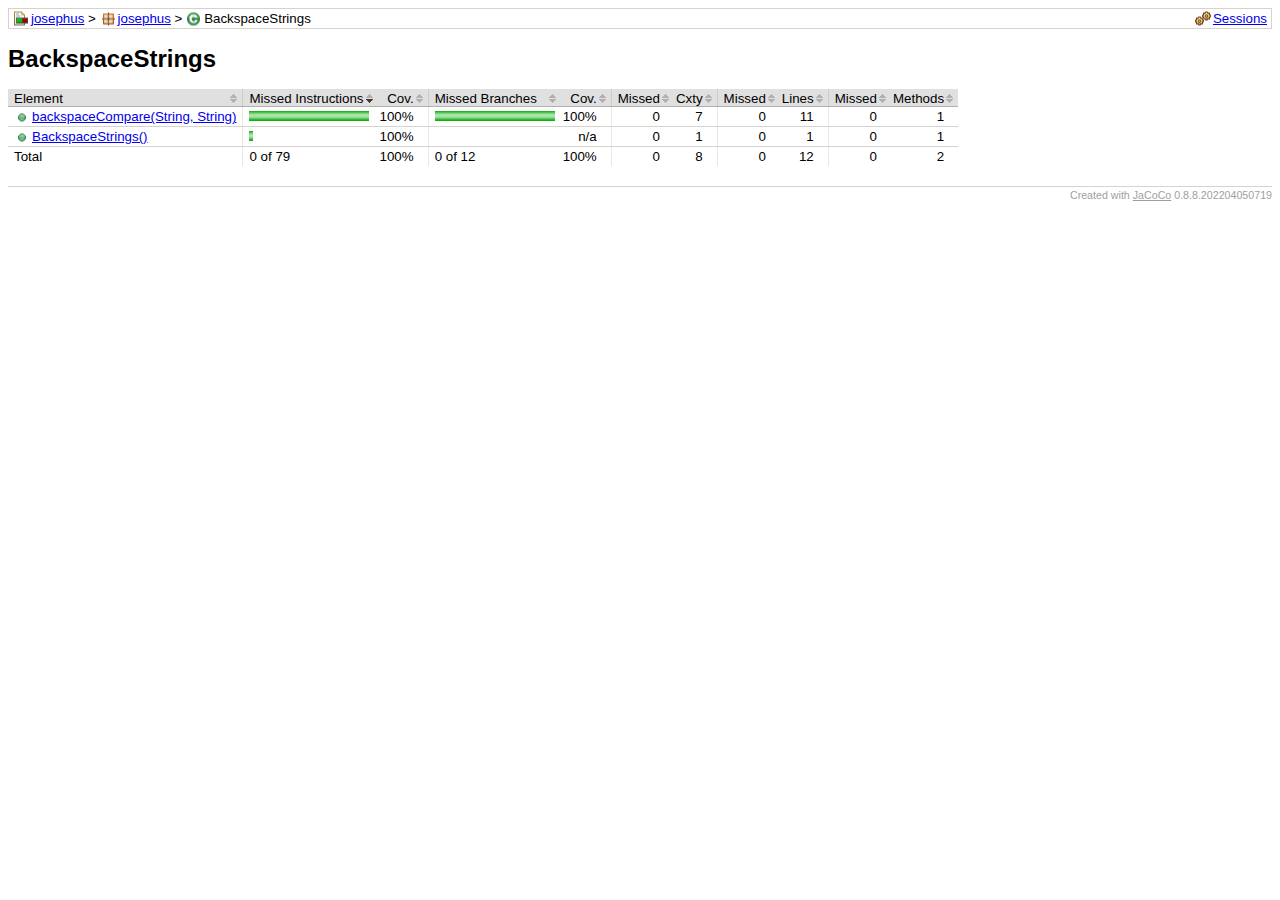
<file: CSCI363 Assignment 2/problem/target/site/jacoco/josephus/BackspaceStrings.html>
<?xml version="1.0" encoding="UTF-8"?><!DOCTYPE html PUBLIC "-//W3C//DTD XHTML 1.0 Strict//EN" "http://www.w3.org/TR/xhtml1/DTD/xhtml1-strict.dtd"><html xmlns="http://www.w3.org/1999/xhtml" lang="en"><head><meta http-equiv="Content-Type" content="text/html;charset=UTF-8"/><link rel="stylesheet" href="../jacoco-resources/report.css" type="text/css"/><link rel="shortcut icon" href="../jacoco-resources/report.gif" type="image/gif"/><title>BackspaceStrings</title><script type="text/javascript" src="../jacoco-resources/sort.js"></script></head><body onload="initialSort(['breadcrumb'])"><div class="breadcrumb" id="breadcrumb"><span class="info"><a href="../jacoco-sessions.html" class="el_session">Sessions</a></span><a href="../index.html" class="el_report">josephus</a> &gt; <a href="index.html" class="el_package">josephus</a> &gt; <span class="el_class">BackspaceStrings</span></div><h1>BackspaceStrings</h1><table class="coverage" cellspacing="0" id="coveragetable"><thead><tr><td class="sortable" id="a" onclick="toggleSort(this)">Element</td><td class="down sortable bar" id="b" onclick="toggleSort(this)">Missed Instructions</td><td class="sortable ctr2" id="c" onclick="toggleSort(this)">Cov.</td><td class="sortable bar" id="d" onclick="toggleSort(this)">Missed Branches</td><td class="sortable ctr2" id="e" onclick="toggleSort(this)">Cov.</td><td class="sortable ctr1" id="f" onclick="toggleSort(this)">Missed</td><td class="sortable ctr2" id="g" onclick="toggleSort(this)">Cxty</td><td class="sortable ctr1" id="h" onclick="toggleSort(this)">Missed</td><td class="sortable ctr2" id="i" onclick="toggleSort(this)">Lines</td><td class="sortable ctr1" id="j" onclick="toggleSort(this)">Missed</td><td class="sortable ctr2" id="k" onclick="toggleSort(this)">Methods</td></tr></thead><tfoot><tr><td>Total</td><td class="bar">0 of 79</td><td class="ctr2">100%</td><td class="bar">0 of 12</td><td class="ctr2">100%</td><td class="ctr1">0</td><td class="ctr2">8</td><td class="ctr1">0</td><td class="ctr2">12</td><td class="ctr1">0</td><td class="ctr2">2</td></tr></tfoot><tbody><tr><td id="a0"><a href="BackspaceStrings.java.html#L6" class="el_method">backspaceCompare(String, String)</a></td><td class="bar" id="b0"><img src="../jacoco-resources/greenbar.gif" width="120" height="10" title="76" alt="76"/></td><td class="ctr2" id="c0">100%</td><td class="bar" id="d0"><img src="../jacoco-resources/greenbar.gif" width="120" height="10" title="12" alt="12"/></td><td class="ctr2" id="e0">100%</td><td class="ctr1" id="f0">0</td><td class="ctr2" id="g0">7</td><td class="ctr1" id="h0">0</td><td class="ctr2" id="i0">11</td><td class="ctr1" id="j0">0</td><td class="ctr2" id="k0">1</td></tr><tr><td id="a1"><a href="BackspaceStrings.java.html#L4" class="el_method">BackspaceStrings()</a></td><td class="bar" id="b1"><img src="../jacoco-resources/greenbar.gif" width="4" height="10" title="3" alt="3"/></td><td class="ctr2" id="c1">100%</td><td class="bar" id="d1"/><td class="ctr2" id="e1">n/a</td><td class="ctr1" id="f1">0</td><td class="ctr2" id="g1">1</td><td class="ctr1" id="h1">0</td><td class="ctr2" id="i1">1</td><td class="ctr1" id="j1">0</td><td class="ctr2" id="k1">1</td></tr></tbody></table><div class="footer"><span class="right">Created with <a href="http://www.jacoco.org/jacoco">JaCoCo</a> 0.8.8.202204050719</span></div></body></html>
</file>
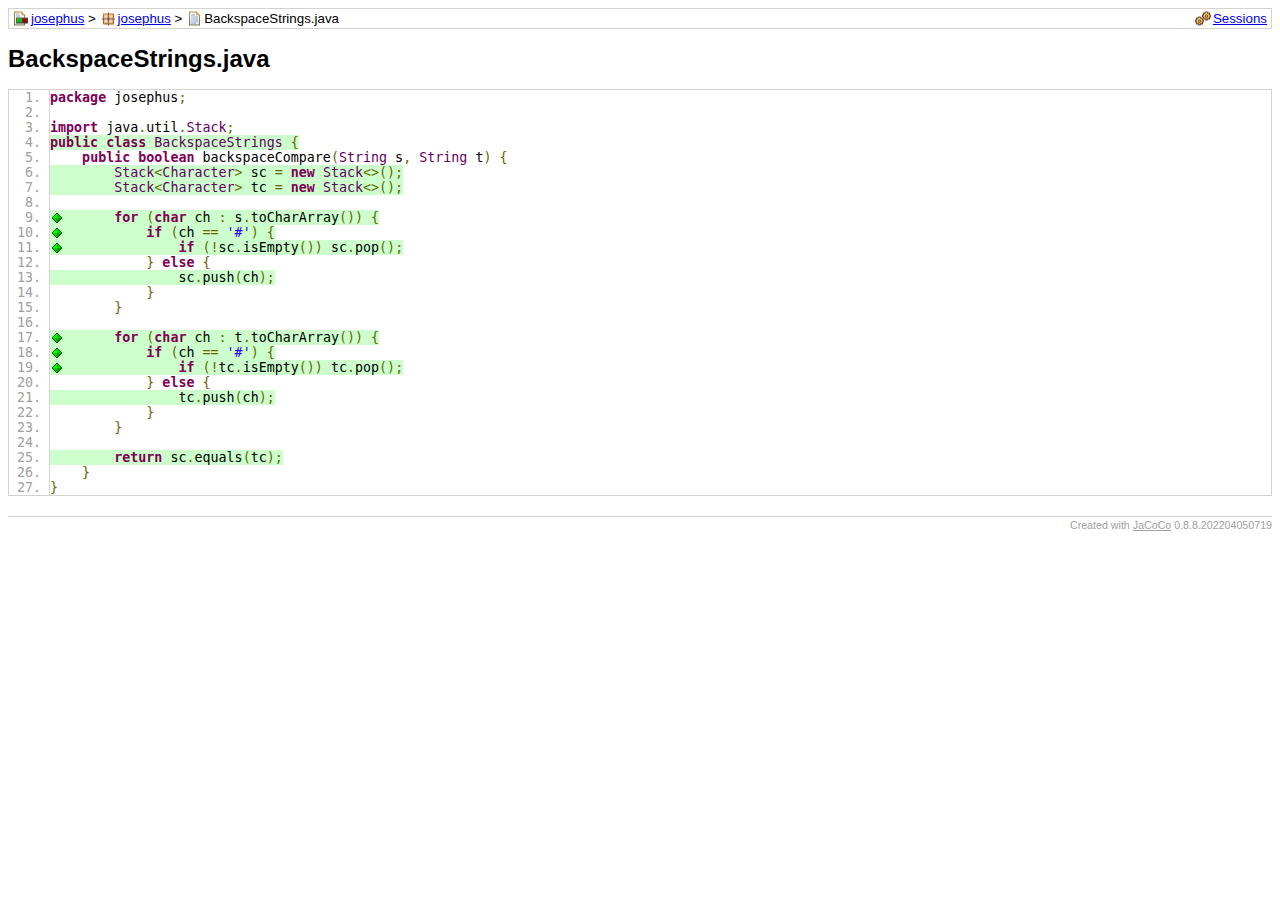
<file: CSCI363 Assignment 2/problem/target/site/jacoco/josephus/BackspaceStrings.java.html>
<?xml version="1.0" encoding="UTF-8"?><!DOCTYPE html PUBLIC "-//W3C//DTD XHTML 1.0 Strict//EN" "http://www.w3.org/TR/xhtml1/DTD/xhtml1-strict.dtd"><html xmlns="http://www.w3.org/1999/xhtml" lang="en"><head><meta http-equiv="Content-Type" content="text/html;charset=UTF-8"/><link rel="stylesheet" href="../jacoco-resources/report.css" type="text/css"/><link rel="shortcut icon" href="../jacoco-resources/report.gif" type="image/gif"/><title>BackspaceStrings.java</title><link rel="stylesheet" href="../jacoco-resources/prettify.css" type="text/css"/><script type="text/javascript" src="../jacoco-resources/prettify.js"></script></head><body onload="window['PR_TAB_WIDTH']=4;prettyPrint()"><div class="breadcrumb" id="breadcrumb"><span class="info"><a href="../jacoco-sessions.html" class="el_session">Sessions</a></span><a href="../index.html" class="el_report">josephus</a> &gt; <a href="index.source.html" class="el_package">josephus</a> &gt; <span class="el_source">BackspaceStrings.java</span></div><h1>BackspaceStrings.java</h1><pre class="source lang-java linenums">package josephus;

import java.util.Stack;
<span class="fc" id="L4">public class BackspaceStrings {</span>
    public boolean backspaceCompare(String s, String t) {
<span class="fc" id="L6">        Stack&lt;Character&gt; sc = new Stack&lt;&gt;();</span>
<span class="fc" id="L7">        Stack&lt;Character&gt; tc = new Stack&lt;&gt;();</span>

<span class="fc bfc" id="L9" title="All 2 branches covered.">        for (char ch : s.toCharArray()) {</span>
<span class="fc bfc" id="L10" title="All 2 branches covered.">            if (ch == '#') {</span>
<span class="fc bfc" id="L11" title="All 2 branches covered.">                if (!sc.isEmpty()) sc.pop();</span>
            } else {
<span class="fc" id="L13">                sc.push(ch);</span>
            }
        }

<span class="fc bfc" id="L17" title="All 2 branches covered.">        for (char ch : t.toCharArray()) {</span>
<span class="fc bfc" id="L18" title="All 2 branches covered.">            if (ch == '#') {</span>
<span class="fc bfc" id="L19" title="All 2 branches covered.">                if (!tc.isEmpty()) tc.pop();</span>
            } else {
<span class="fc" id="L21">                tc.push(ch);</span>
            }
        }

<span class="fc" id="L25">        return sc.equals(tc);</span>
    }
}
</pre><div class="footer"><span class="right">Created with <a href="http://www.jacoco.org/jacoco">JaCoCo</a> 0.8.8.202204050719</span></div></body></html>
</file>
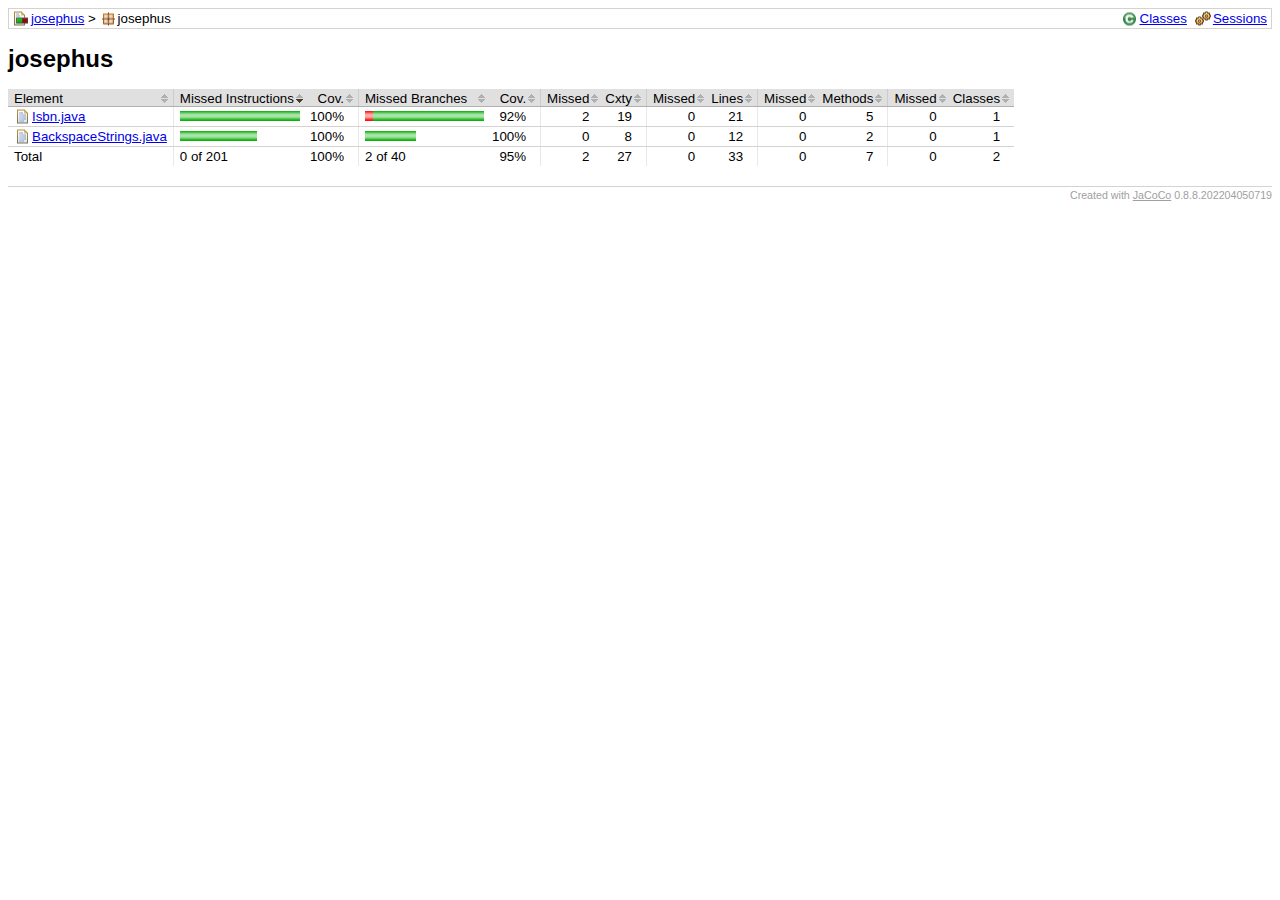
<file: CSCI363 Assignment 2/problem/target/site/jacoco/josephus/index.source.html>
<?xml version="1.0" encoding="UTF-8"?><!DOCTYPE html PUBLIC "-//W3C//DTD XHTML 1.0 Strict//EN" "http://www.w3.org/TR/xhtml1/DTD/xhtml1-strict.dtd"><html xmlns="http://www.w3.org/1999/xhtml" lang="en"><head><meta http-equiv="Content-Type" content="text/html;charset=UTF-8"/><link rel="stylesheet" href="../jacoco-resources/report.css" type="text/css"/><link rel="shortcut icon" href="../jacoco-resources/report.gif" type="image/gif"/><title>josephus</title><script type="text/javascript" src="../jacoco-resources/sort.js"></script></head><body onload="initialSort(['breadcrumb', 'coveragetable'])"><div class="breadcrumb" id="breadcrumb"><span class="info"><a href="index.html" class="el_class">Classes</a><a href="../jacoco-sessions.html" class="el_session">Sessions</a></span><a href="../index.html" class="el_report">josephus</a> &gt; <span class="el_package">josephus</span></div><h1>josephus</h1><table class="coverage" cellspacing="0" id="coveragetable"><thead><tr><td class="sortable" id="a" onclick="toggleSort(this)">Element</td><td class="down sortable bar" id="b" onclick="toggleSort(this)">Missed Instructions</td><td class="sortable ctr2" id="c" onclick="toggleSort(this)">Cov.</td><td class="sortable bar" id="d" onclick="toggleSort(this)">Missed Branches</td><td class="sortable ctr2" id="e" onclick="toggleSort(this)">Cov.</td><td class="sortable ctr1" id="f" onclick="toggleSort(this)">Missed</td><td class="sortable ctr2" id="g" onclick="toggleSort(this)">Cxty</td><td class="sortable ctr1" id="h" onclick="toggleSort(this)">Missed</td><td class="sortable ctr2" id="i" onclick="toggleSort(this)">Lines</td><td class="sortable ctr1" id="j" onclick="toggleSort(this)">Missed</td><td class="sortable ctr2" id="k" onclick="toggleSort(this)">Methods</td><td class="sortable ctr1" id="l" onclick="toggleSort(this)">Missed</td><td class="sortable ctr2" id="m" onclick="toggleSort(this)">Classes</td></tr></thead><tfoot><tr><td>Total</td><td class="bar">0 of 201</td><td class="ctr2">100%</td><td class="bar">2 of 40</td><td class="ctr2">95%</td><td class="ctr1">2</td><td class="ctr2">27</td><td class="ctr1">0</td><td class="ctr2">33</td><td class="ctr1">0</td><td class="ctr2">7</td><td class="ctr1">0</td><td class="ctr2">2</td></tr></tfoot><tbody><tr><td id="a1"><a href="Isbn.java.html" class="el_source">Isbn.java</a></td><td class="bar" id="b0"><img src="../jacoco-resources/greenbar.gif" width="120" height="10" title="122" alt="122"/></td><td class="ctr2" id="c0">100%</td><td class="bar" id="d0"><img src="../jacoco-resources/redbar.gif" width="8" height="10" title="2" alt="2"/><img src="../jacoco-resources/greenbar.gif" width="111" height="10" title="26" alt="26"/></td><td class="ctr2" id="e1">92%</td><td class="ctr1" id="f0">2</td><td class="ctr2" id="g0">19</td><td class="ctr1" id="h0">0</td><td class="ctr2" id="i0">21</td><td class="ctr1" id="j0">0</td><td class="ctr2" id="k0">5</td><td class="ctr1" id="l0">0</td><td class="ctr2" id="m0">1</td></tr><tr><td id="a0"><a href="BackspaceStrings.java.html" class="el_source">BackspaceStrings.java</a></td><td class="bar" id="b1"><img src="../jacoco-resources/greenbar.gif" width="77" height="10" title="79" alt="79"/></td><td class="ctr2" id="c1">100%</td><td class="bar" id="d1"><img src="../jacoco-resources/greenbar.gif" width="51" height="10" title="12" alt="12"/></td><td class="ctr2" id="e0">100%</td><td class="ctr1" id="f1">0</td><td class="ctr2" id="g1">8</td><td class="ctr1" id="h1">0</td><td class="ctr2" id="i1">12</td><td class="ctr1" id="j1">0</td><td class="ctr2" id="k1">2</td><td class="ctr1" id="l1">0</td><td class="ctr2" id="m1">1</td></tr></tbody></table><div class="footer"><span class="right">Created with <a href="http://www.jacoco.org/jacoco">JaCoCo</a> 0.8.8.202204050719</span></div></body></html>
</file>
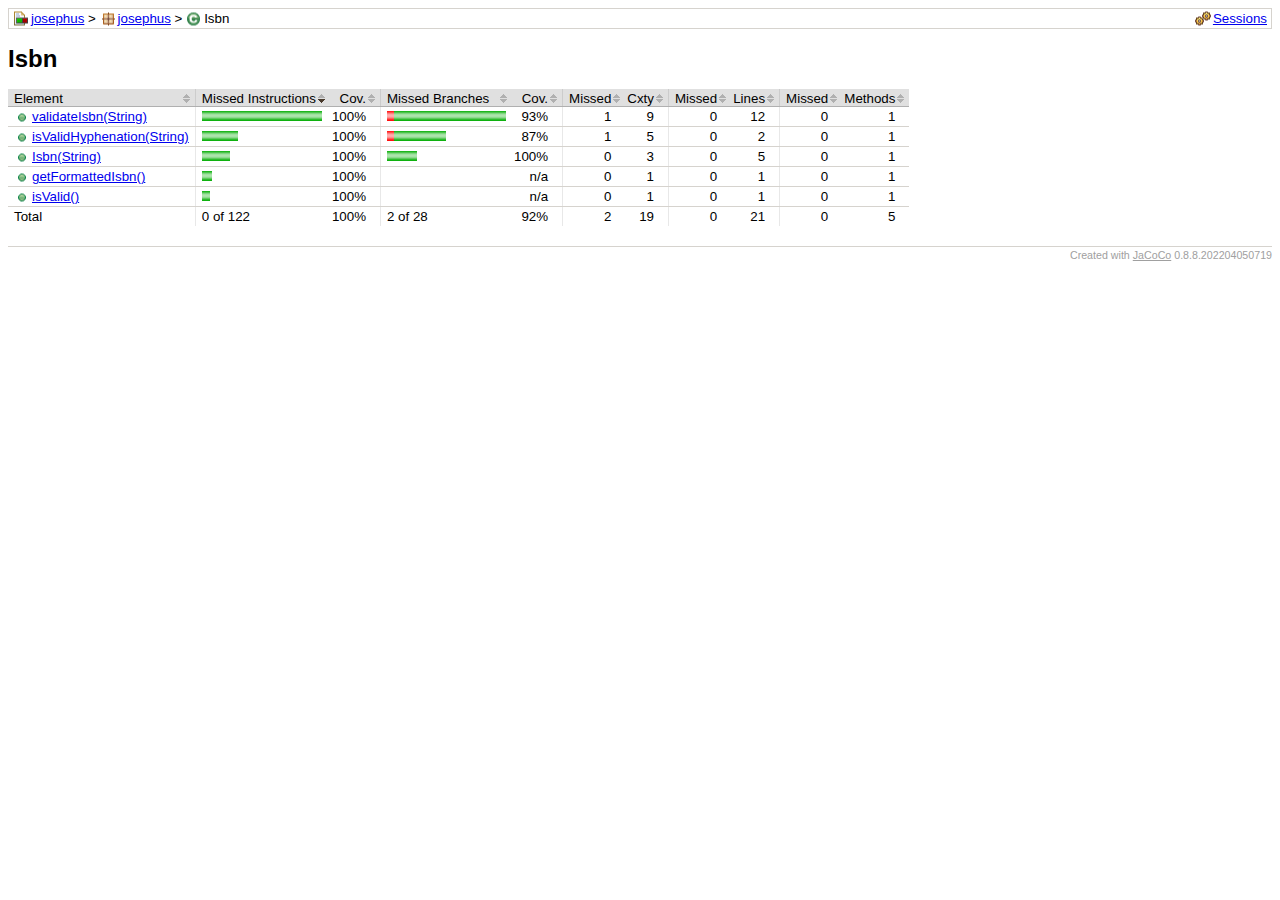
<file: CSCI363 Assignment 2/problem/target/site/jacoco/josephus/Isbn.html>
<?xml version="1.0" encoding="UTF-8"?><!DOCTYPE html PUBLIC "-//W3C//DTD XHTML 1.0 Strict//EN" "http://www.w3.org/TR/xhtml1/DTD/xhtml1-strict.dtd"><html xmlns="http://www.w3.org/1999/xhtml" lang="en"><head><meta http-equiv="Content-Type" content="text/html;charset=UTF-8"/><link rel="stylesheet" href="../jacoco-resources/report.css" type="text/css"/><link rel="shortcut icon" href="../jacoco-resources/report.gif" type="image/gif"/><title>Isbn</title><script type="text/javascript" src="../jacoco-resources/sort.js"></script></head><body onload="initialSort(['breadcrumb'])"><div class="breadcrumb" id="breadcrumb"><span class="info"><a href="../jacoco-sessions.html" class="el_session">Sessions</a></span><a href="../index.html" class="el_report">josephus</a> &gt; <a href="index.html" class="el_package">josephus</a> &gt; <span class="el_class">Isbn</span></div><h1>Isbn</h1><table class="coverage" cellspacing="0" id="coveragetable"><thead><tr><td class="sortable" id="a" onclick="toggleSort(this)">Element</td><td class="down sortable bar" id="b" onclick="toggleSort(this)">Missed Instructions</td><td class="sortable ctr2" id="c" onclick="toggleSort(this)">Cov.</td><td class="sortable bar" id="d" onclick="toggleSort(this)">Missed Branches</td><td class="sortable ctr2" id="e" onclick="toggleSort(this)">Cov.</td><td class="sortable ctr1" id="f" onclick="toggleSort(this)">Missed</td><td class="sortable ctr2" id="g" onclick="toggleSort(this)">Cxty</td><td class="sortable ctr1" id="h" onclick="toggleSort(this)">Missed</td><td class="sortable ctr2" id="i" onclick="toggleSort(this)">Lines</td><td class="sortable ctr1" id="j" onclick="toggleSort(this)">Missed</td><td class="sortable ctr2" id="k" onclick="toggleSort(this)">Methods</td></tr></thead><tfoot><tr><td>Total</td><td class="bar">0 of 122</td><td class="ctr2">100%</td><td class="bar">2 of 28</td><td class="ctr2">92%</td><td class="ctr1">2</td><td class="ctr2">19</td><td class="ctr1">0</td><td class="ctr2">21</td><td class="ctr1">0</td><td class="ctr2">5</td></tr></tfoot><tbody><tr><td id="a4"><a href="Isbn.java.html#L18" class="el_method">validateIsbn(String)</a></td><td class="bar" id="b0"><img src="../jacoco-resources/greenbar.gif" width="120" height="10" title="72" alt="72"/></td><td class="ctr2" id="c0">100%</td><td class="bar" id="d0"><img src="../jacoco-resources/redbar.gif" width="7" height="10" title="1" alt="1"/><img src="../jacoco-resources/greenbar.gif" width="112" height="10" title="15" alt="15"/></td><td class="ctr2" id="e1">93%</td><td class="ctr1" id="f0">1</td><td class="ctr2" id="g0">9</td><td class="ctr1" id="h0">0</td><td class="ctr2" id="i0">12</td><td class="ctr1" id="j0">0</td><td class="ctr2" id="k0">1</td></tr><tr><td id="a3"><a href="Isbn.java.html#L40" class="el_method">isValidHyphenation(String)</a></td><td class="bar" id="b1"><img src="../jacoco-resources/greenbar.gif" width="36" height="10" title="22" alt="22"/></td><td class="ctr2" id="c1">100%</td><td class="bar" id="d1"><img src="../jacoco-resources/redbar.gif" width="7" height="10" title="1" alt="1"/><img src="../jacoco-resources/greenbar.gif" width="52" height="10" title="7" alt="7"/></td><td class="ctr2" id="e2">87%</td><td class="ctr1" id="f1">1</td><td class="ctr2" id="g1">5</td><td class="ctr1" id="h1">0</td><td class="ctr2" id="i2">2</td><td class="ctr1" id="j1">0</td><td class="ctr2" id="k1">1</td></tr><tr><td id="a1"><a href="Isbn.java.html#L6" class="el_method">Isbn(String)</a></td><td class="bar" id="b2"><img src="../jacoco-resources/greenbar.gif" width="28" height="10" title="17" alt="17"/></td><td class="ctr2" id="c2">100%</td><td class="bar" id="d2"><img src="../jacoco-resources/greenbar.gif" width="30" height="10" title="4" alt="4"/></td><td class="ctr2" id="e0">100%</td><td class="ctr1" id="f2">0</td><td class="ctr2" id="g2">3</td><td class="ctr1" id="h2">0</td><td class="ctr2" id="i1">5</td><td class="ctr1" id="j2">0</td><td class="ctr2" id="k2">1</td></tr><tr><td id="a0"><a href="Isbn.java.html#L45" class="el_method">getFormattedIsbn()</a></td><td class="bar" id="b3"><img src="../jacoco-resources/greenbar.gif" width="10" height="10" title="6" alt="6"/></td><td class="ctr2" id="c3">100%</td><td class="bar" id="d3"/><td class="ctr2" id="e3">n/a</td><td class="ctr1" id="f3">0</td><td class="ctr2" id="g3">1</td><td class="ctr1" id="h3">0</td><td class="ctr2" id="i3">1</td><td class="ctr1" id="j3">0</td><td class="ctr2" id="k3">1</td></tr><tr><td id="a2"><a href="Isbn.java.html#L14" class="el_method">isValid()</a></td><td class="bar" id="b4"><img src="../jacoco-resources/greenbar.gif" width="8" height="10" title="5" alt="5"/></td><td class="ctr2" id="c4">100%</td><td class="bar" id="d4"/><td class="ctr2" id="e4">n/a</td><td class="ctr1" id="f4">0</td><td class="ctr2" id="g4">1</td><td class="ctr1" id="h4">0</td><td class="ctr2" id="i4">1</td><td class="ctr1" id="j4">0</td><td class="ctr2" id="k4">1</td></tr></tbody></table><div class="footer"><span class="right">Created with <a href="http://www.jacoco.org/jacoco">JaCoCo</a> 0.8.8.202204050719</span></div></body></html>
</file>
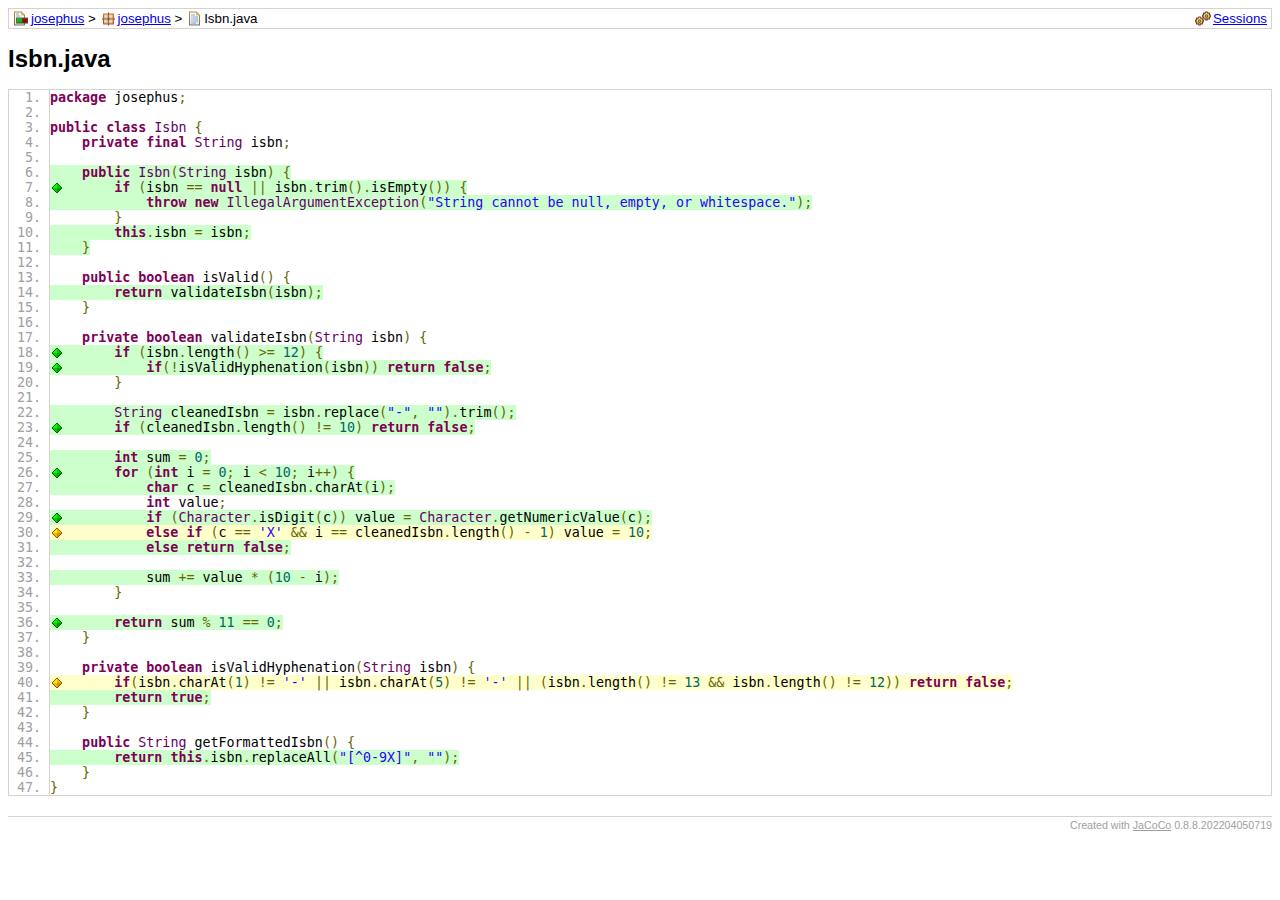
<file: CSCI363 Assignment 2/problem/target/site/jacoco/josephus/Isbn.java.html>
<?xml version="1.0" encoding="UTF-8"?><!DOCTYPE html PUBLIC "-//W3C//DTD XHTML 1.0 Strict//EN" "http://www.w3.org/TR/xhtml1/DTD/xhtml1-strict.dtd"><html xmlns="http://www.w3.org/1999/xhtml" lang="en"><head><meta http-equiv="Content-Type" content="text/html;charset=UTF-8"/><link rel="stylesheet" href="../jacoco-resources/report.css" type="text/css"/><link rel="shortcut icon" href="../jacoco-resources/report.gif" type="image/gif"/><title>Isbn.java</title><link rel="stylesheet" href="../jacoco-resources/prettify.css" type="text/css"/><script type="text/javascript" src="../jacoco-resources/prettify.js"></script></head><body onload="window['PR_TAB_WIDTH']=4;prettyPrint()"><div class="breadcrumb" id="breadcrumb"><span class="info"><a href="../jacoco-sessions.html" class="el_session">Sessions</a></span><a href="../index.html" class="el_report">josephus</a> &gt; <a href="index.source.html" class="el_package">josephus</a> &gt; <span class="el_source">Isbn.java</span></div><h1>Isbn.java</h1><pre class="source lang-java linenums">package josephus;

public class Isbn {
    private final String isbn;
    
<span class="fc" id="L6">    public Isbn(String isbn) {</span>
<span class="fc bfc" id="L7" title="All 4 branches covered.">        if (isbn == null || isbn.trim().isEmpty()) {</span>
<span class="fc" id="L8">            throw new IllegalArgumentException(&quot;String cannot be null, empty, or whitespace.&quot;);</span>
        }
<span class="fc" id="L10">        this.isbn = isbn;</span>
<span class="fc" id="L11">    }</span>

    public boolean isValid() {
<span class="fc" id="L14">        return validateIsbn(isbn);</span>
    }

    private boolean validateIsbn(String isbn) {
<span class="fc bfc" id="L18" title="All 2 branches covered.">        if (isbn.length() &gt;= 12) {</span>
<span class="fc bfc" id="L19" title="All 2 branches covered.">            if(!isValidHyphenation(isbn)) return false;</span>
        }

<span class="fc" id="L22">        String cleanedIsbn = isbn.replace(&quot;-&quot;, &quot;&quot;).trim();</span>
<span class="fc bfc" id="L23" title="All 2 branches covered.">        if (cleanedIsbn.length() != 10) return false;</span>

<span class="fc" id="L25">        int sum = 0;</span>
<span class="fc bfc" id="L26" title="All 2 branches covered.">        for (int i = 0; i &lt; 10; i++) {</span>
<span class="fc" id="L27">            char c = cleanedIsbn.charAt(i);</span>
            int value;
<span class="fc bfc" id="L29" title="All 2 branches covered.">            if (Character.isDigit(c)) value = Character.getNumericValue(c);</span>
<span class="pc bpc" id="L30" title="1 of 4 branches missed.">            else if (c == 'X' &amp;&amp; i == cleanedIsbn.length() - 1) value = 10;</span>
<span class="fc" id="L31">            else return false;</span>

<span class="fc" id="L33">            sum += value * (10 - i);</span>
        }

<span class="fc bfc" id="L36" title="All 2 branches covered.">        return sum % 11 == 0;</span>
    }

    private boolean isValidHyphenation(String isbn) {
<span class="pc bpc" id="L40" title="1 of 8 branches missed.">        if(isbn.charAt(1) != '-' || isbn.charAt(5) != '-' || (isbn.length() != 13 &amp;&amp; isbn.length() != 12)) return false;</span>
<span class="fc" id="L41">        return true;</span>
    }

    public String getFormattedIsbn() {
<span class="fc" id="L45">        return this.isbn.replaceAll(&quot;[^0-9X]&quot;, &quot;&quot;);</span>
    }
}
</pre><div class="footer"><span class="right">Created with <a href="http://www.jacoco.org/jacoco">JaCoCo</a> 0.8.8.202204050719</span></div></body></html>
</file>
<file: CSCI363 Assignment 2/problem/target/pit-reports/style.css>
html, body, div, span, p, blockquote, pre {
    margin: 0;
    padding: 0;
    border: 0;
    outline: 0;
    font-weight: inherit;
    font-style: inherit;
    font-size: 100%;
    font-family: inherit;
    vertical-align: baseline;
}

body{
    line-height: 1;
    color: black;
    background: white;
    margin-left: 20px;
}

.src { 
    border: 1px solid #dddddd;
    padding-top: 10px;
    padding-right: 5px;
    padding-left: 5px;
    font-family: Consolas, Courier, monospace;
}

.covered, .COVERED {
    background-color: #ddffdd;
}

.uncovered, .UNCOVERED {
    background-color: #ffdddd;
}

.killed, .KILLED {
    background-color: #aaffaa;
}

.survived, .SURVIVED {
    background-color: #ffaaaa;
}

.uncertain, .UNCERTAIN {
    background-color: #dde7ef;
}

.run_error, .RUN_ERROR {
    background-color: #dde7ef;
}

.na {
    background-color: #eeeeee;
}

.timed_out, .TIMED_OUT {
    background-color: #dde7ef;
}

.non_viable, .NON_VIABLE {
    background-color: #aaffaa;
}

.memory_error, .MEMORY_ERROR {
    background-color: #dde7ef;
}

.not_started, .NO_STARTED {
    background-color: #dde7ef; color : red
}

.no_coverage, .NO_COVERAGE {
    background-color: #ffaaaa;
}

.tests {
    width: 50%;
    float: left;
}

.mutees {
    float: right;
    width: 50%;
}

.unit {
    padding-top: 20px;
    clear: both;
}

.coverage_bar {
    display: inline-block;
    height: 1.1em;
    width: 130px;
    background: #FAA;
    margin: 0 5px;
    vertical-align: middle;
    border: 1px solid #AAA;
    position: relative;
}

.coverage_complete {
    display: inline-block;
    height: 100%;
    background: #DFD;
    float: left;
}

.coverage_legend {
    position: absolute;
    height: 100%;
    width: 100%;
    left: 0;
    top: 0;
    text-align: center;
}

.line, .mut {
    vertical-align: middle;
}

.coverage_percentage {
    display: inline-block;
    width: 3em;
    text-align: right;
}

.pop {
    outline:none;
}

.pop strong {
    line-height: 30px;
}

.pop {
    text-decoration: none;
}

.pop span {
    z-index: 10;
    display: none;
    padding: 14px 20px;
    margin-top: -30px;
    margin-left: 28px;
    width: 800px;
    line-height: 16px;
    word-wrap: break-word;
    border-radius: 4px;
    -moz-border-radius: 4px;
    -webkit-border-radius: 4px;
    -moz-box-shadow: 5px 5px 8px #CCC;
    -webkit-box-shadow: 5px 5px 8px #CCC;
    box-shadow: 5px 5px 8px #CCC;
}

.pop:hover span {
    display: inline;
    position: absolute;
    color: #111;
    border: 1px solid #DCA;
    background: #fffAF0;
}

.width-1 {
    width: 1%;
}

.width-2 {
    width: 2%;
}

.width-3 {
    width: 3%;
}

.width-4 {
    width: 4%;
}

.width-5 {
    width: 5%;
}

.width-6 {
    width: 6%;
}

.width-7 {
    width: 7%;
}

.width-8 {
    width: 8%;
}

.width-9 {
    width: 9%;
}

.width-10 {
    width: 10%;
}

.width-11 {
    width: 11%;
}

.width-12 {
    width: 12%;
}

.width-13 {
    width: 13%;
}

.width-14 {
    width: 14%;
}

.width-15 {
    width: 15%;
}

.width-16 {
    width: 16%;
}

.width-17 {
    width: 17%;
}

.width-18 {
    width: 18%;
}

.width-19 {
    width: 19%;
}

.width-20 {
    width: 20%;
}

.width-21 {
    width: 21%;
}

.width-22 {
    width: 22%;
}

.width-23 {
    width: 23%;
}

.width-24 {
    width: 24%;
}

.width-25 {
    width: 25%;
}

.width-26 {
    width: 26%;
}

.width-27 {
    width: 27%;
}

.width-28 {
    width: 28%;
}

.width-29 {
    width: 29%;
}

.width-30 {
    width: 30%;
}

.width-31 {
    width: 31%;
}

.width-32 {
    width: 32%;
}

.width-33 {
    width: 33%;
}

.width-34 {
    width: 34%;
}

.width-35 {
    width: 35%;
}

.width-36 {
    width: 36%;
}

.width-37 {
    width: 37%;
}

.width-38 {
    width: 38%;
}

.width-39 {
    width: 39%;
}

.width-40 {
    width: 40%;
}

.width-41 {
    width: 41%;
}

.width-42 {
    width: 42%;
}

.width-43 {
    width: 43%;
}

.width-44 {
    width: 44%;
}

.width-45 {
    width: 45%;
}

.width-46 {
    width: 46%;
}

.width-47 {
    width: 47%;
}

.width-48 {
    width: 48%;
}

.width-49 {
    width: 49%;
}

.width-50 {
    width: 50%;
}

.width-51 {
    width: 51%;
}

.width-52 {
    width: 52%;
}

.width-53 {
    width: 53%;
}

.width-54 {
    width: 54%;
}

.width-55 {
    width: 55%;
}

.width-56 {
    width: 56%;
}

.width-57 {
    width: 57%;
}

.width-58 {
    width: 58%;
}

.width-59 {
    width: 59%;
}

.width-60 {
    width: 60%;
}

.width-61 {
    width: 61%;
}

.width-62 {
    width: 62%;
}

.width-63 {
    width: 63%;
}

.width-64 {
    width: 64%;
}

.width-65 {
    width: 65%;
}

.width-66 {
    width: 66%;
}

.width-67 {
    width: 67%;
}

.width-68 {
    width: 68%;
}

.width-69 {
    width: 69%;
}

.width-70 {
    width: 70%;
}

.width-71 {
    width: 71%;
}

.width-72 {
    width: 72%;
}

.width-73 {
    width: 73%;
}

.width-74 {
    width: 74%;
}

.width-75 {
    width: 75%;
}

.width-76 {
    width: 76%;
}

.width-77 {
    width: 77%;
}

.width-78 {
    width: 78%;
}

.width-79 {
    width: 79%;
}

.width-80 {
    width: 80%;
}

.width-81 {
    width: 81%;
}

.width-82 {
    width: 82%;
}

.width-83 {
    width: 83%;
}

.width-84 {
    width: 84%;
}

.width-85 {
    width: 85%;
}

.width-86 {
    width: 86%;
}

.width-87 {
    width: 87%;
}

.width-88 {
    width: 88%;
}

.width-89 {
    width: 89%;
}

.width-90 {
    width: 90%;
}

.width-91 {
    width: 91%;
}

.width-92 {
    width: 92%;
}

.width-93 {
    width: 93%;
}

.width-94 {
    width: 94%;
}

.width-95 {
    width: 95%;
}

.width-96 {
    width: 96%;
}

.width-97 {
    width: 97%;
}

.width-98 {
    width: 98%;
}

.width-99 {
    width: 99%;
}

.width-100 {
    width: 100%;
}
</file>
<file: CSCI363 Assignment 2/problem/target/site/jacoco/jacoco-resources/report.css>
body, td {
  font-family:sans-serif;
  font-size:10pt;
}

h1 {
  font-weight:bold;
  font-size:18pt;
}

.breadcrumb {
  border:#d6d3ce 1px solid;
  padding:2px 4px 2px 4px;
}

.breadcrumb .info {
  float:right;
}

.breadcrumb .info a {
  margin-left:8px;
}

.el_report {
  padding-left:18px;
  background-image:url(report.gif);
  background-position:left center;
  background-repeat:no-repeat;
}

.el_group {
  padding-left:18px;
  background-image:url(group.gif);
  background-position:left center;
  background-repeat:no-repeat;
}

.el_bundle {
  padding-left:18px;
  background-image:url(bundle.gif);
  background-position:left center;
  background-repeat:no-repeat;
}

.el_package {
  padding-left:18px;
  background-image:url(package.gif);
  background-position:left center;
  background-repeat:no-repeat;
}

.el_class {
  padding-left:18px;
  background-image:url(class.gif);
  background-position:left center;
  background-repeat:no-repeat;
}

.el_source {
  padding-left:18px;
  background-image:url(source.gif);
  background-position:left center;
  background-repeat:no-repeat;
}

.el_method {
  padding-left:18px;
  background-image:url(method.gif);
  background-position:left center;
  background-repeat:no-repeat;
}

.el_session {
  padding-left:18px;
  background-image:url(session.gif);
  background-position:left center;
  background-repeat:no-repeat;
}

pre.source {
  border:#d6d3ce 1px solid;
  font-family:monospace;
}

pre.source ol {
  margin-bottom: 0px;
  margin-top: 0px;
}

pre.source li {
  border-left: 1px solid #D6D3CE;
  color: #A0A0A0;
  padding-left: 0px;
}

pre.source span.fc {
  background-color:#ccffcc;
}

pre.source span.nc {
  background-color:#ffaaaa;
}

pre.source span.pc {
  background-color:#ffffcc;
}

pre.source span.bfc {
  background-image: url(branchfc.gif);
  background-repeat: no-repeat;
  background-position: 2px center;
}

pre.source span.bfc:hover {
  background-color:#80ff80;
}

pre.source span.bnc {
  background-image: url(branchnc.gif);
  background-repeat: no-repeat;
  background-position: 2px center;
}

pre.source span.bnc:hover {
  background-color:#ff8080;
}

pre.source span.bpc {
  background-image: url(branchpc.gif);
  background-repeat: no-repeat;
  background-position: 2px center;
}

pre.source span.bpc:hover {
  background-color:#ffff80;
}

table.coverage {
  empty-cells:show;
  border-collapse:collapse;
}

table.coverage thead {
  background-color:#e0e0e0;
}

table.coverage thead td {
  white-space:nowrap;
  padding:2px 14px 0px 6px;
  border-bottom:#b0b0b0 1px solid;
}

table.coverage thead td.bar {
  border-left:#cccccc 1px solid;
}

table.coverage thead td.ctr1 {
  text-align:right;
  border-left:#cccccc 1px solid;
}

table.coverage thead td.ctr2 {
  text-align:right;
  padding-left:2px;
}

table.coverage thead td.sortable {
  cursor:pointer;
  background-image:url(sort.gif);
  background-position:right center;
  background-repeat:no-repeat;
}

table.coverage thead td.up {
  background-image:url(up.gif);
}

table.coverage thead td.down {
  background-image:url(down.gif);
}

table.coverage tbody td {
  white-space:nowrap;
  padding:2px 6px 2px 6px;
  border-bottom:#d6d3ce 1px solid;
}

table.coverage tbody tr:hover {
  background: #f0f0d0 !important;
}

table.coverage tbody td.bar {
  border-left:#e8e8e8 1px solid;
}

table.coverage tbody td.ctr1 {
  text-align:right;
  padding-right:14px;
  border-left:#e8e8e8 1px solid;
}

table.coverage tbody td.ctr2 {
  text-align:right;
  padding-right:14px;
  padding-left:2px;
}

table.coverage tfoot td {
  white-space:nowrap;
  padding:2px 6px 2px 6px;
}

table.coverage tfoot td.bar {
  border-left:#e8e8e8 1px solid;
}

table.coverage tfoot td.ctr1 {
  text-align:right;
  padding-right:14px;
  border-left:#e8e8e8 1px solid;
}

table.coverage tfoot td.ctr2 {
  text-align:right;
  padding-right:14px;
  padding-left:2px;
}

.footer {
  margin-top:20px;
  border-top:#d6d3ce 1px solid;
  padding-top:2px;
  font-size:8pt;
  color:#a0a0a0;
}

.footer a {
  color:#a0a0a0;
}

.right {
  float:right;
}
</file>
<file: CSCI363 Assignment 2/problem/target/site/jacoco/jacoco-resources/prettify.css>
/* Pretty printing styles. Used with prettify.js. */

.str { color: #2A00FF; }
.kwd { color: #7F0055; font-weight:bold; }
.com { color: #3F5FBF; }
.typ { color: #606; }
.lit { color: #066; }
.pun { color: #660; }
.pln { color: #000; }
.tag { color: #008; }
.atn { color: #606; }
.atv { color: #080; }
.dec { color: #606; }
</file>
